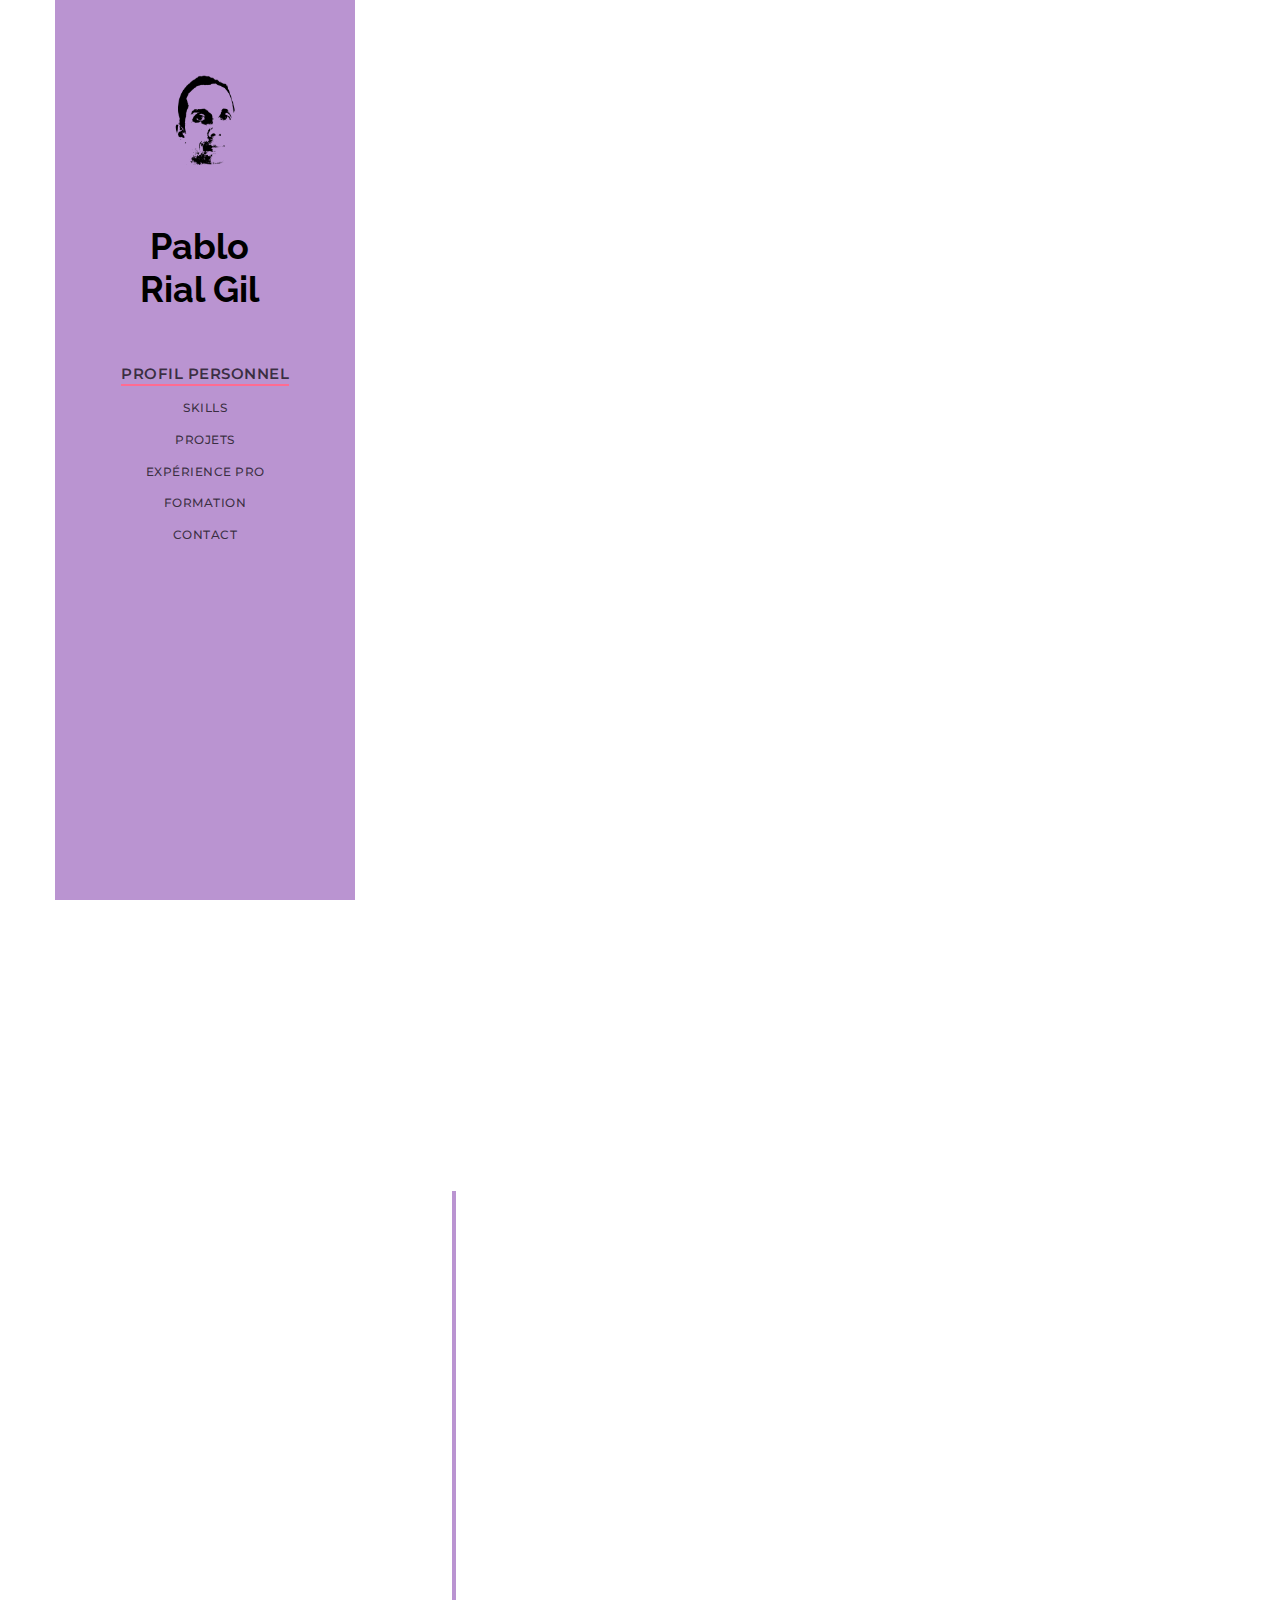
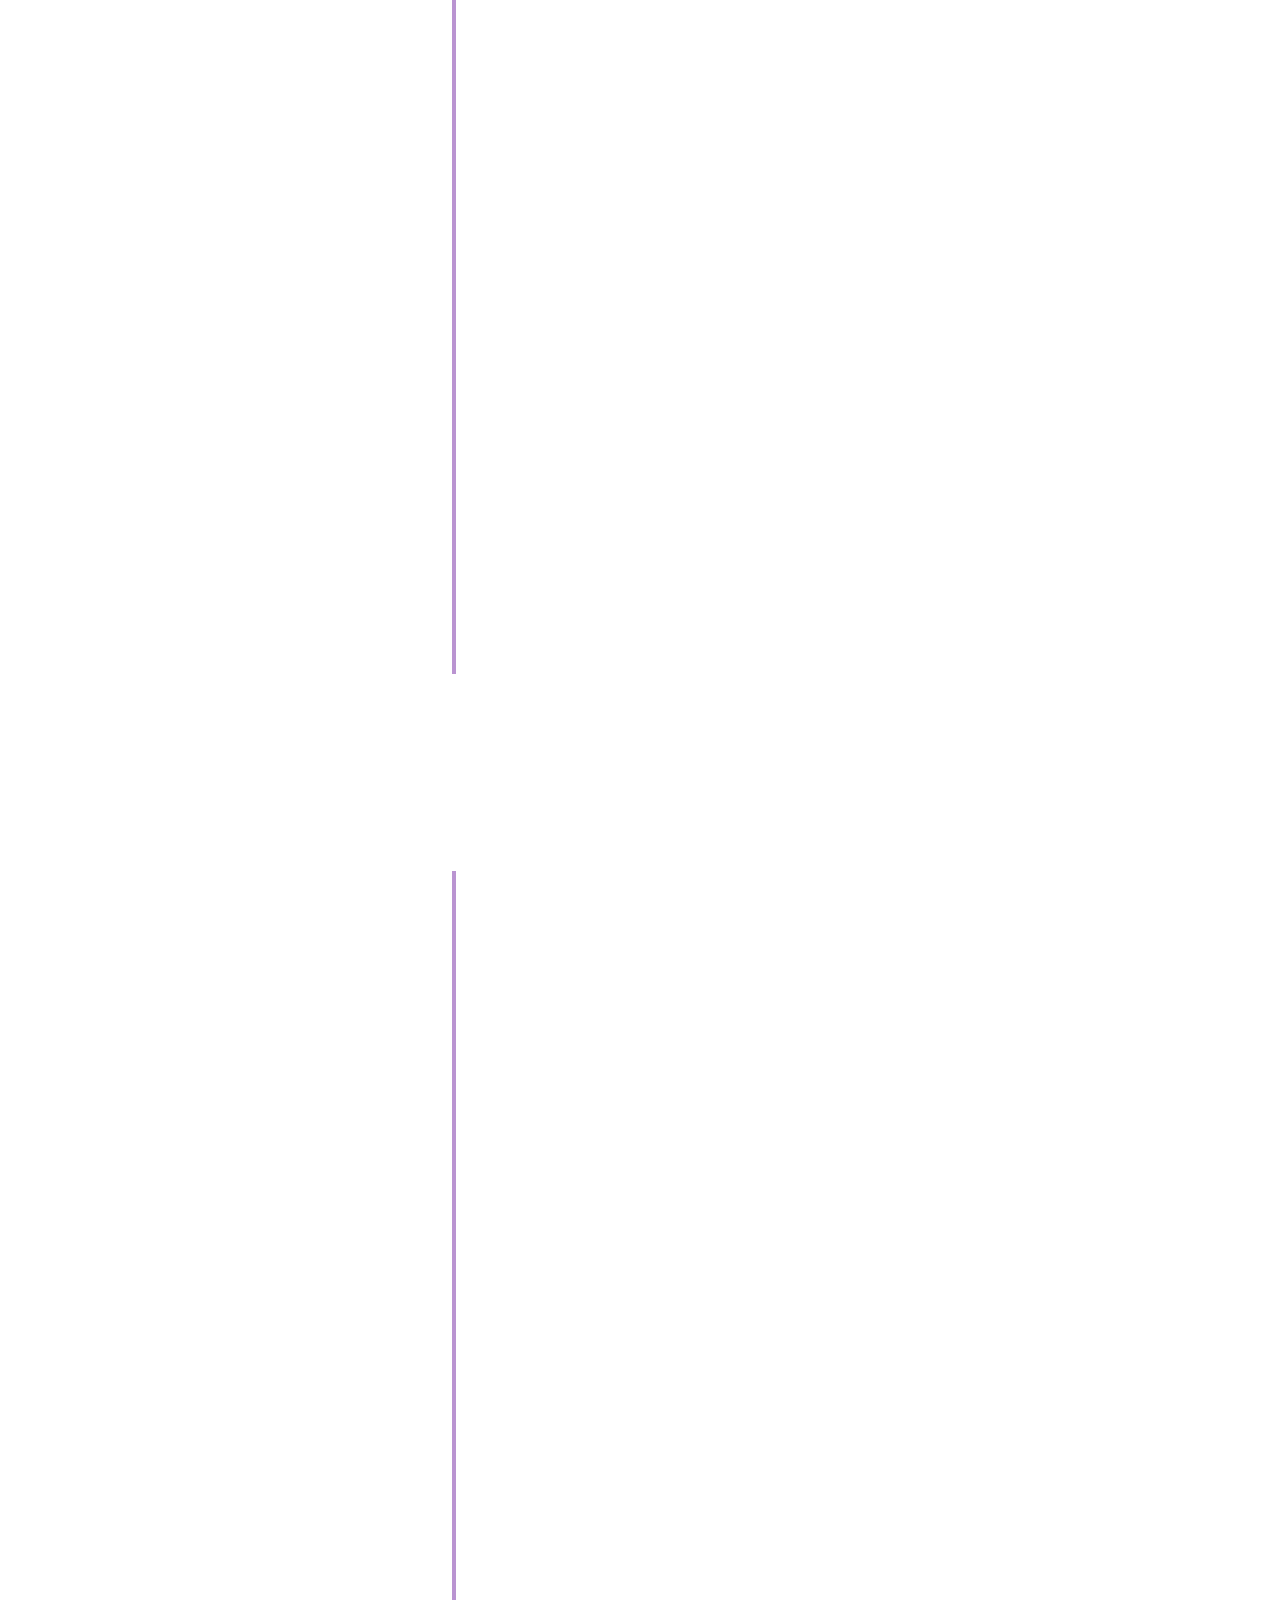
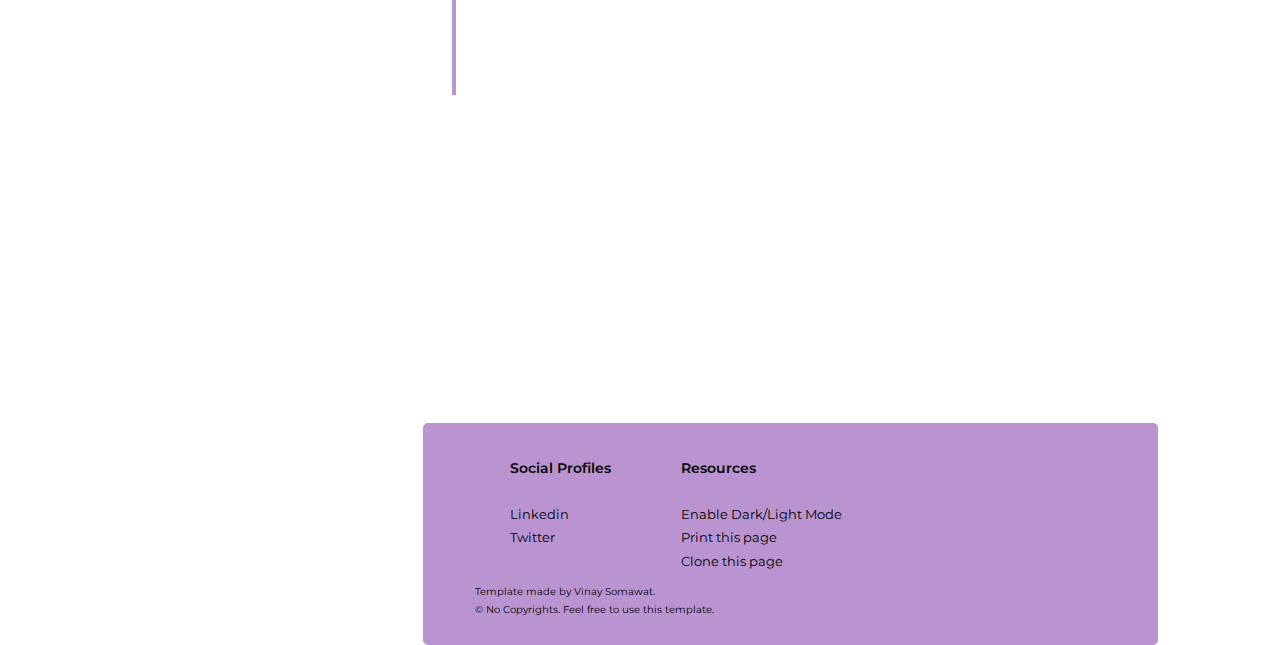
<file: index.html>
<!DOCTYPE HTML>
<html>
   <head>
      <meta charset="utf-8">
      <meta http-equiv="X-UA-Compatible" content="IE=edge">
      <title>PRG | Home</title>
      <meta name="viewport" content="width=device-width, initial-scale=1">
      <meta name="description" content="Portfolio webpage of Pablo Rial Gil" />
      <meta name="keywords"
          content="portfolio,website,personal website,github,projects,computer science and engineering" />
      <meta name="author" content="Pablo Rial Gil" />
      <!--------------------Social Media icons------------------------>
      <link rel="stylesheet"
          href="https://cdnjs.cloudflare.com/ajax/libs/font-awesome/4.7.0/css/font-awesome.min.css">
      <!-- Place favicon.ico and apple-touch-icon.png in the root directory -->
      <link rel="icon" type="image/png" href="favicon.png">
      <link rel="apple-touch-icon" href="favicon.png" />
      <link
          href="https://fonts.googleapis.com/css?family=Quicksand:300,400,500,700"
          rel="stylesheet">
      <link
          href="https://fonts.googleapis.com/css?family=Playfair+Display:400,400i,700"
          rel="stylesheet">
      <link
          href="https://fonts.googleapis.com/css?family=Montserrat|Open+Sans|Raleway&display=swap"
          rel="stylesheet">
      <!-- Animate.css -->
      <link rel="stylesheet" href="css/animate.css">
      <!-- Bootstrap  -->
      <link rel="stylesheet" href="css/bootstrap.css">
      <!-- Theme style  -->
      <link rel="stylesheet" href="css/style.css">
      <!-- Modernizr JS -->
      <script src="js/modernizr-2.6.2.min.js"></script>
      <script type="module" src="js/populateHTML.js"></script>
   </head>

   <body>
      <div id="colorlib-page">
         <div class="container-wrap">
            <a href="#" class="js-colorlib-nav-toggle colorlib-nav-toggle"
                data-toggle="collapse" data-target="#navbar"
                aria-expanded="false" aria-controls="navbar"><i></i></a>
            <!--------------------[START] Side Bar-------------------------->
            <aside id="colorlib-aside" role="complementary"
                class="border js-fullheight no-print">
               <div class="text-center">
                  <div class="author-img">
                     <!--<img src="images/logo.png">-->
                     <a href="./index.html"><img src= "images/logo.png"></a>
                  </div>
                  <h1 id="colorlib-logo"><a href="./index.html">Pablo <br> Rial Gil</a>
                  </h1>
               </div>
               <nav id="colorlib-main-menu" role="navigation" class="navbar"
                   style="padding-top: 2em">
                  <div id="navbar" class="collapse">
                     <ul>
                        <li><a href="#" data-nav-section="about">Profil Personnel</a></li>
                        <li><a href="#" data-nav-section="skills">Skills</a>
                        </li>
                        <li><a href="#" data-nav-section="projects">Projets</a>
                        </li>                        
                        <li><a href="#" data-nav-section="experience">Expérience Pro</a></li>
                        <li><a href="#"
                               data-nav-section="education">Formation</a></li>
                        <li><a href="#" data-nav-section="contact">Contact</a>
                        </li>
                     </ul>
                  </div>
               </nav>
            </aside>
            <!--------------------[END] Side Bar---------------------------->
            <!--------------------[START] Main Page------------------------->
            <div id="colorlib-main">
               <!--------------------[START] About me-------------------------->
               <section class="colorlib-about" data-section="about">
                  <div class="colorlib-narrow-content">
                     <div class="row animate-box"
                         data-animate-effect="fadeInLeft">
                        <div class="about-desc">
                           <h1>Profil Personnel</h1>
                           <p>Bonjour, <br>Je m'appelle Pablo Rial Gil et je suis actuellement à la recherche 
                              d'un emploi en tant que
                              <b>Géomaticien</b> spécialisé dans le <b>traitement et analyse de données spatiales</b>,
                              et dans le développement de <b>applications web de cartographie interactive</b>.
                              J'ai fait un master en géomatique à <b>l'Université de Rennes 2</b>.
                           </p>
                           <p>Je suis un <b>"problem solver"</b>, je me sens comblé en cherchant la meilleure solution en utilisant 
                              le minimum de ressources possible. Au cours de ma formation, j'ai acquis de l'expérience dans 
                              la livraison de solutions, la gestion des différentes phases d'un projet et le travail d'équipe.</p>
                           <p class="finalText">J'aime le sport et les voyages.</p>
                        </div>
                     </div>
                  </div>
               </section>
               <!--------------------[END] About me---------------------------->
               <!--------------------[START] Skills---------------------------->
               <section class="colorlib-skills" data-section="skills">
                  <div class="colorlib-narrow-content">
                     <div class="row row-bottom-padded-sm animate-box"
                         data-animate-effect="fadeInLeft">
                        <div class="about-desc">
                           <h1>Skills</h1>
                        </div>
                     </div>
                     <div id="skills" class="row">
                     </div>
                  </div>
               </section>
               <!--------------------[END] Skills------------------------------>
               <!--------------------[START] Projects-------------------------->
               <section class="colorlib-projects no-print" data-section="projects">
                  <div class="colorlib-narrow-content">
                     <div class="row row-bottom-padded-sm animate-box"
                         data-animate-effect="fadeInLeft">
                        <div class="about-desc">
                           <h1>Projets</h1>
                        </div>
                     </div>
                     <ul id="accordion" class="accordion animate-box"
                         data-animate-effect="fadeInLeft">
                        <li>
                           <div class="link">
                              <p style="margin-bottom: 0px">WEB</p>
                              <i class="fa fa-chevron-down"></i>
                           </div>
                           <ul id="web-projects" class="submenu">
                           </ul>
                        </li>
                        <li>
                           <div class="link">
                              <p style="margin-bottom: 0px">Applis SIG
                              </p>
                              <i class="fa fa-chevron-down"></i>
                           </div>
                           <ul id="applisig-projects" class="submenu">
                           </ul>
                        </li>
                        <li>
                           <div class="link">
                              <p style="margin-bottom: 0px">Free-lance
                              </p>
                              <i class="fa fa-chevron-down"></i>
                           </div>
                           <ul id="freelance-projects" class="submenu">
                           </ul>
                        </li>                        
                     </ul>
                  </div>
               </section>
               <!--------------------[END] Projects---------------------------->               
               <!--------------------[START] Work Experience------------------->
               <section class="colorlib-experience" data-section="experience">
                  <div class="colorlib-narrow-content">
                     <div class="row row-bottom-padded-sm animate-box fadeInLeft animated"
                         data-animate-effect="fadeInLeft">
                        <div class="about-desc">
                           <h1>Expérience <span
                                  style="color: #BA94D1">Professionnelle</span>
                           </h1>
                        </div>
                     </div>
                     <div class="timeline-centered" id="experience">
                     </div>
                  </div>
               </section>
               <!--------------------[END] Work Experience--------------------->
               <!--------------------[START] Education------------------------->
               <section class="colorlib-education" data-section="education">
                  <div class="colorlib-narrow-content">
                     <div class="row row-bottom-padded-sm animate-box fadeInLeft animated"
                         data-animate-effect="fadeInLeft">
                        <div class="about-desc">
                           <h1>Formation</h1>
                        </div>
                     </div>
                     <div class="timeline-centered" id="education">
                     </div>
                  </div>
               </section>
               <!--------------------[END] Education--------------------------->
               <!--------------------[START] Contact--------------------------->
               <section class="colorlib-contact" data-section="contact">
                  <div class="colorlib-narrow-content">
                     <div class="row row-bottom-padded-sm animate-box"
                         data-animate-effect="fadeInLeft">
                        <div class="about-desc">
                           <h1>Contact</h1>
                        </div>
                        <p>Si vous avez besoin de me contacter, vous pouvez le faire 
                           en m'envoyant un email à l'adresse suivante :
                           <b>pablorialgil@outlook.es</b>
                        </p>
                        <p>Ou en utilisant les liens vers mes réseaux sociaux qui sont 
                           présentés ci-dessous.
                        </p>
                     </div>
                  </div>
               </section>
               <!--------------------[END] Contact----------------------------->
               <!--------------------[START] Footer---------------------------->
               <section class="colorlib-footer no-print" data-section="footer">
                  <div class="colorlib-narrow-content">
                     <footer class="footer" id="footer">
                     </footer>
                  </div>                  
               </section>
               <!--------------------[END] Footer------------------------------>
            </div>
            <!-----[END] Main Page--------->
         </div>
      </div>
      <!-- jQuery -->
      <script src="js/jquery.min.js"></script>
      <!-- jQuery Easing -->
      <script src="js/jquery.easing.1.3.js"></script>
      <!-- Bootstrap -->
      <script src="js/bootstrap.min.js"></script>
      <!-- Waypoints -->
      <script src="js/jquery.waypoints.min.js"></script>
      <!-- Flexslider -->
      <script src="js/jquery.flexslider-min.js"></script>
      <!-- Counters -->
      <script src="js/jquery.countTo.js"></script>
      <!-- MAIN JS -->
      <script src="js/main.js"></script>
   </body>

</html>
</file>
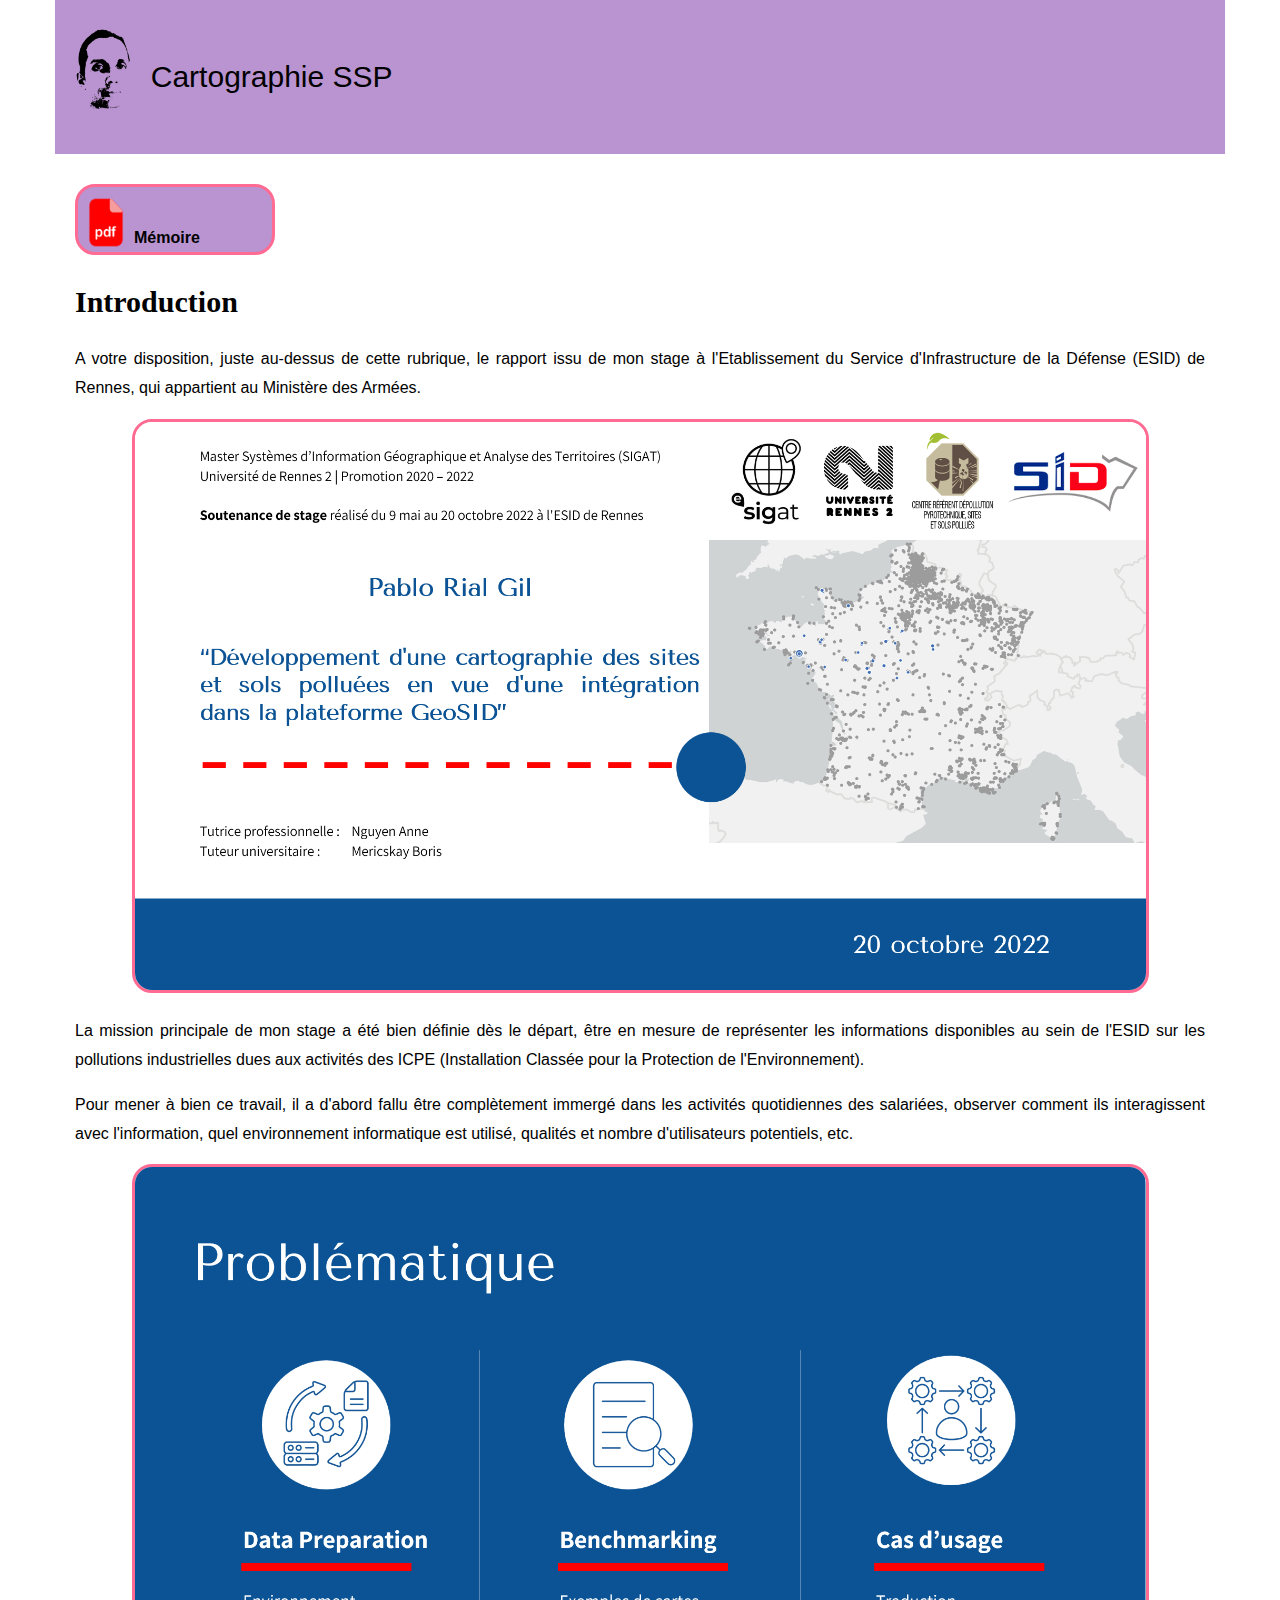
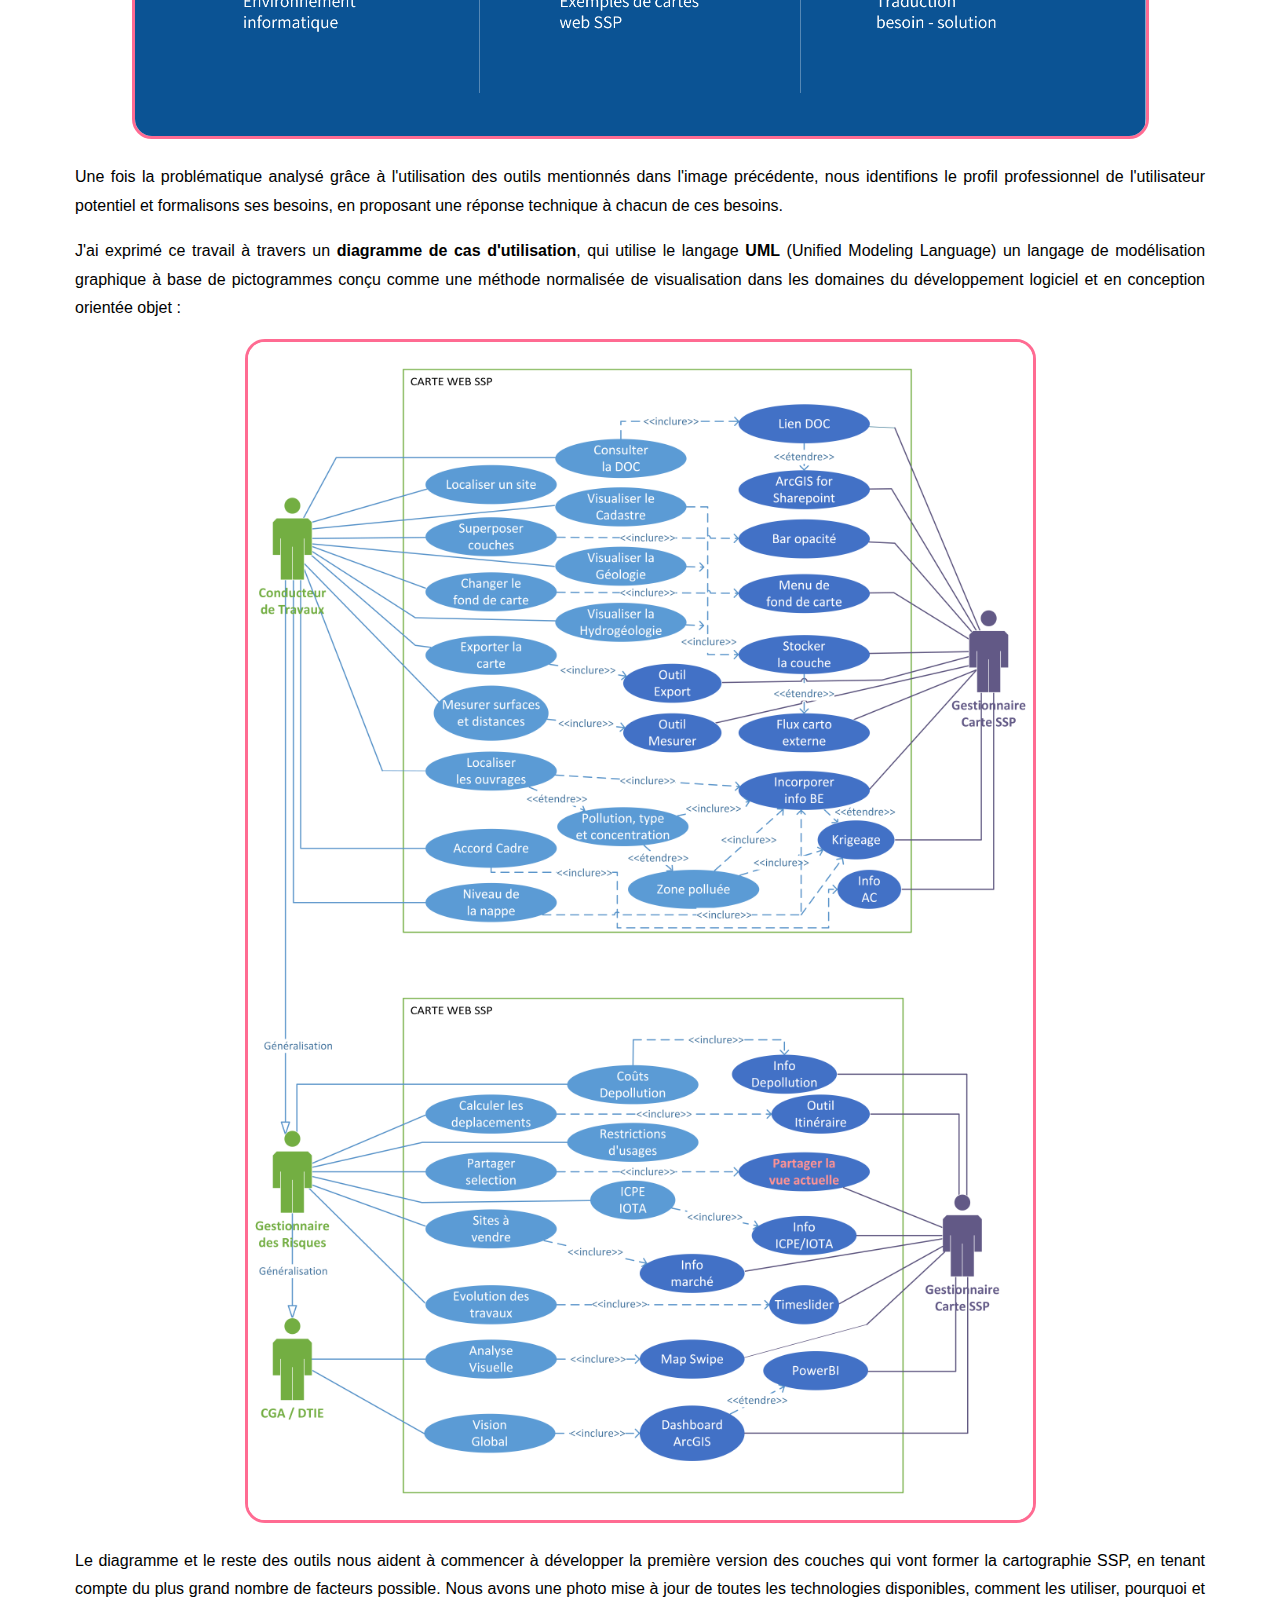
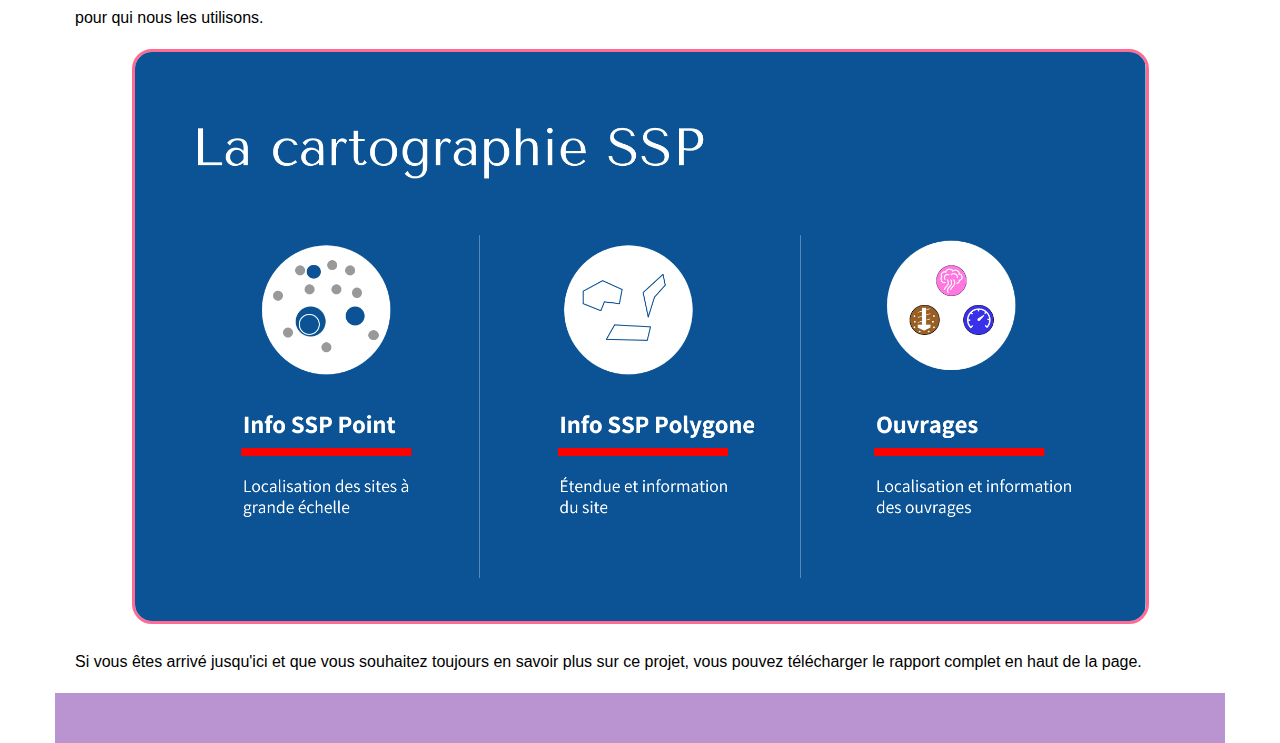
<file: pages/Projet_1/Projet_1.html>
<!DOCTYPE html>
<html lang="en">
<head>
  <meta charset="UTF-8">
  <meta http-equiv="X-UA-Compatible" content="IE=edge">
  <meta name="viewport" content="width=device-width, initial-scale=1.0">

  <link rel="icon" type="image/png" href="../../favicon.png">
  
  <link rel="stylesheet" href="../../css/style.css">
  <title>PRG | Projet Web</title>
</head>
<body style = "margin:0">
  <div class="container-wrap">
    <div class="banner">
      <div class="logo">
        <!--<img src="../../images/logo.png" alt="Mi logo" class="logo-img">-->
        <a href="../../index.html"><img src= "../../images/logo.png"></a>
        <p class= "logo_titre"> Cartographie SSP</p>
      </div>
    </div>
    <section class="projet">

      <h1></h1>
      <div class="bordure_rapport">
        <!-- Hiperlien mémoire -->
        <a class="rapport" href="https://github.com/PabloSIGAT/PabloSIGAT.github.io/raw/main/CARTO_SSP/Memoire_stage-RIAL_GIL_Pablo-2022-ESID_Rennesv2.pdf"><img src= "../../images/pdf.png" style="width:36px;height:51px;"></a>
        <div class="bordure_text_rapport">
          <a class="rapport" href="https://github.com/PabloSIGAT/PabloSIGAT.github.io/raw/main/CARTO_SSP/Memoire_stage-RIAL_GIL_Pablo-2022-ESID_Rennesv2.pdf"> Mémoire</a>
        </div>     
      </div>  
           
      <h1 class="projet">Introduction</h1>
      <p class= "projet">
        A votre disposition, juste au-dessus de cette rubrique, le rapport issu de mon stage à l'Etablissement du Service 
        d'Infrastructure de la Défense (ESID) de Rennes, qui appartient au Ministère des Armées.
      </p>      
      <center><img src= "assets/img_ssp_1.png" style="width:90%; border:solid; border-color: #ff6b92; border-radius: 20px"></center>
      <p class="projet">
        La mission principale de mon stage a été bien définie dès le départ, être en mesure de représenter les informations disponibles 
        au sein de l'ESID sur les pollutions industrielles dues aux activités des ICPE (Installation Classée pour la Protection de l'Environnement).
      </p>
      <p class="projet">
        Pour mener à bien ce travail, il a d'abord fallu être complètement immergé dans les activités quotidiennes des salariées, observer 
        comment ils interagissent avec l'information, quel environnement informatique est utilisé, qualités et nombre d'utilisateurs potentiels, etc.
      </p>    
      <center><img src= "assets/img_ssp_2.png" style="width:90%; border:solid; border-color: #ff6b92; border-radius: 20px"></center>
      <p class="projet">
        Une fois la problématique analysé grâce à l'utilisation des outils mentionnés dans l'image précédente, nous identifions le profil 
        professionnel de l'utilisateur potentiel et formalisons ses besoins, en proposant une réponse technique à chacun de ces besoins.        
      </p>
      <p class="projet">
        J'ai exprimé ce travail à travers un <b>diagramme de cas d'utilisation</b>, qui utilise le langage <b>UML</b> (Unified Modeling Language) un langage 
        de modélisation graphique à base de pictogrammes conçu comme une méthode normalisée de visualisation dans les domaines du développement
        logiciel et en conception orientée objet :
      </p>
      <center><img src= "assets/img_ssp_3.png" style="width:70%; border:solid; border-color: #ff6b92; border-radius: 20px"></center>
      <p class="projet">
        Le diagramme et le reste des outils nous aident à commencer à développer la première version des couches qui vont former la cartographie SSP, en 
        tenant compte du plus grand nombre de facteurs possible. Nous avons une photo mise à jour de toutes les technologies disponibles, comment les 
        utiliser, pourquoi et pour qui nous les utilisons.
      </p>
      <center><img src= "assets/img_ssp_4.png" style="width:90%; border:solid; border-color: #ff6b92; border-radius: 20px"></center>
      <p class="projet">
        Si vous êtes arrivé jusqu'ici et que vous souhaitez toujours en savoir plus sur ce projet, vous pouvez télécharger le rapport complet 
        en haut de la page.
      </p>
    </section>    
    <!-- FOOTER -->
    <div class="banner"><h1></h1></div>
  </div>
</body>
</html>
</file>
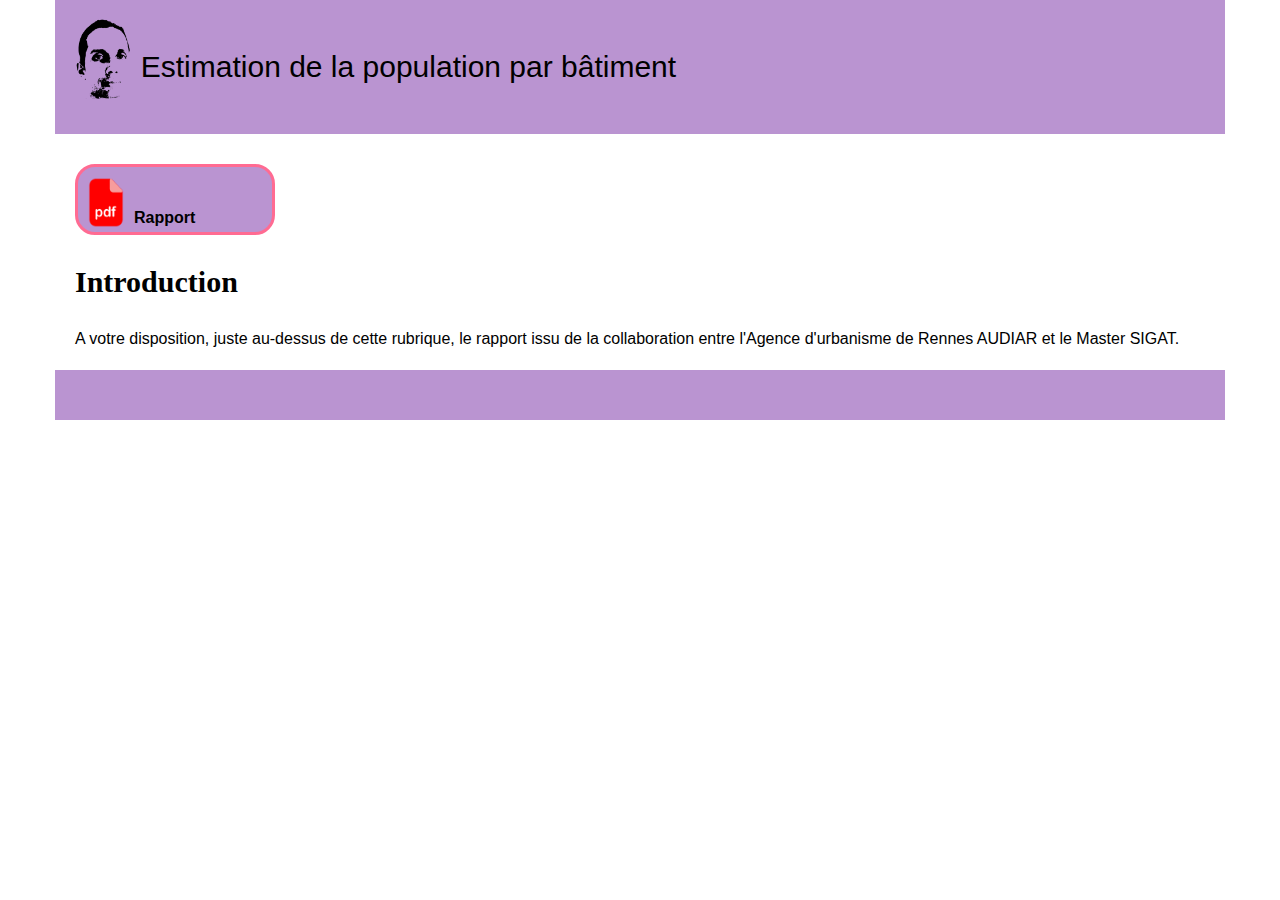
<file: pages/Projet_3/Projet_3.html>
<!DOCTYPE html>
<html lang="en">
<head>
  <meta charset="UTF-8">
  <meta http-equiv="X-UA-Compatible" content="IE=edge">
  <meta name="viewport" content="width=device-width, initial-scale=1.0">
  
  <link rel="icon" type="image/png" href="../../favicon.png">

  <link rel="stylesheet" href="../../css/style.css">
  <title>PRG | P. Appli SIG</title>
</head>
<body style = "margin:0">
  <div class="container-wrap">
    <div class="banner">
      <div class="logo">
        <!--<img src="../../images/logo.png" alt="Mi logo" class="logo-img">-->
        <a href="../../index.html"><img src= "../../images/logo.png"></a>
        <p class= "logo-title"> Estimation de la population par bâtiment</p>
      </div>
    </div>
    <section class="projet">

      <h1></h1>
      <div class="bordure_rapport">
        <!-- Hiperlien rapport -->
        <a class="rapport" href="https://github.com/PabloSIGAT/PabloSIGAT.github.io/raw/main/AUDIAR/Rapport_Atelier_Audiar.pdf"><img src= "../../images/pdf.png" style="width:36px;height:51px;"></a>
        <div class="bordure_text_rapport">
          <a class="rapport" href="https://github.com/PabloSIGAT/PabloSIGAT.github.io/raw/main/AUDIAR/Rapport_Atelier_Audiar.pdf"> Rapport</a>
        </div>     
      </div>

      <h1 class="projet">Introduction</h1>
      <p class= "projet">
        A votre disposition, juste au-dessus de cette rubrique, le rapport issu de la collaboration 
        entre l'Agence d'urbanisme de Rennes AUDIAR et le Master SIGAT.
      </p>

    </section>
    <!-- FOOTER -->
    <div class="banner"><h1></h1></div>
  </div>  
</body>
</html>
</file>
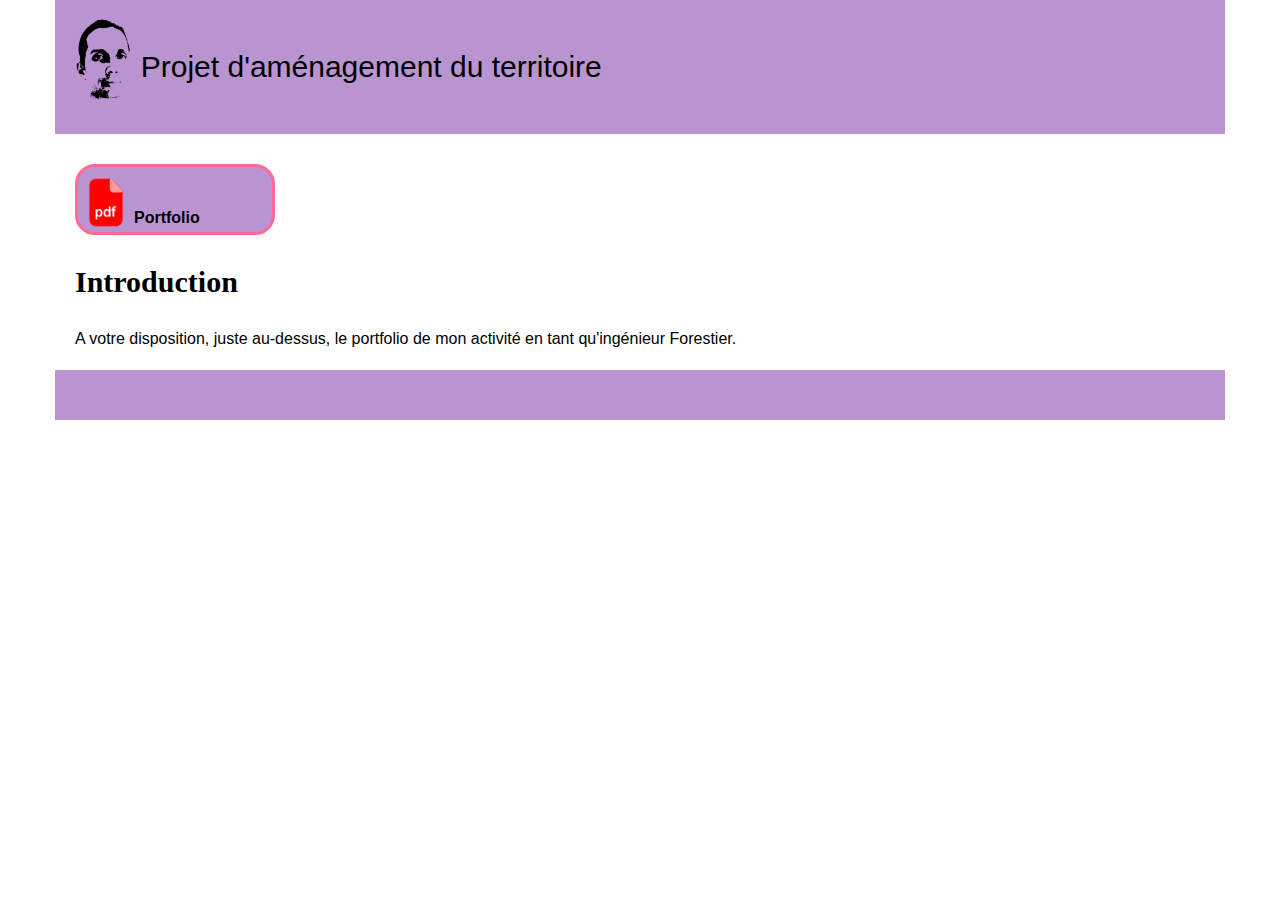
<file: pages/Projet_4/Projet_4.html>
<!DOCTYPE html>
<html lang="en">
<head>
  <meta charset="UTF-8">
  <meta http-equiv="X-UA-Compatible" content="IE=edge">
  <meta name="viewport" content="width=device-width, initial-scale=1.0">
  
  <link rel="icon" type="image/png" href="../../favicon.png">

  <link rel="stylesheet" href="../../css/style.css">
  <title>PRG | P. Free-lance</title>
</head>
<body style = "margin:0">
  <div class="container-wrap">
    <div class="banner">
      <div class="logo">
        <!--<img src="../../images/logo.png" alt="Mi logo" class="logo-img">-->
        <a href="../../index.html"><img src= "../../images/logo.png"></a>
        <p class= "logo-title"> Projet d'aménagement du territoire</p>
      </div>
    </div>
    <section class="projet">

      <h1></h1>
      <div class="bordure_rapport">
        <!-- Hiperlien portfolio -->
        <a class="rapport" href="https://github.com/PabloSIGAT/PabloSIGAT.github.io/raw/main/FORESTIER/Portfolio_Eng_Forestier.pdf"><img src= "../../images/pdf.png" style="width:36px;height:51px;"></a>
        <div class="bordure_text_rapport">
          <a class="rapport" href="https://github.com/PabloSIGAT/PabloSIGAT.github.io/raw/main/FORESTIER/Portfolio_Eng_Forestier.pdf"> Portfolio</a>
        </div>     
      </div>

      <h1 class="projet">Introduction</h1>
      <p class= "projet">
        A votre disposition, juste au-dessus, le portfolio de mon activité en tant qu'ingénieur Forestier.
      </p>

    </section>
    <!-- FOOTER -->
    <div class="banner"><h1></h1></div>
  </div>  
</body>
</html>
</file>
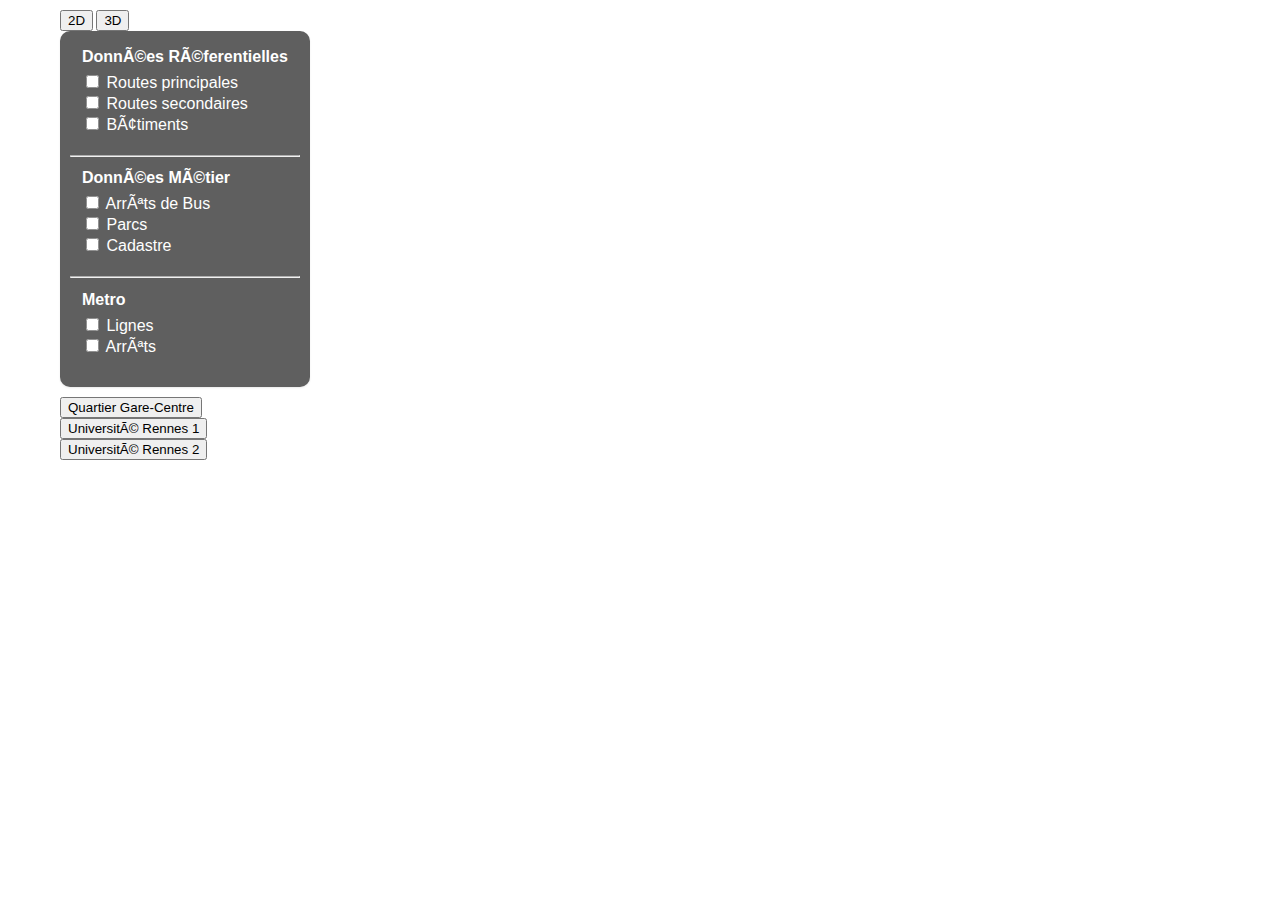
<file: pages/Projet_2/assets/Map_Libre/Menus_Map/Mapbox2.html>
<!DOCTYPE html>
<html>
<head>
<metacharset='utf-8' />
<title>MapboxGL</title>
<script src='https://api.mapbox.com/mapbox-gl-js/v2.6.1/mapbox-gl.js'></script>
<link href='https://api.mapbox.com/mapbox-gl-js/v2.6.1/mapbox-gl.css' rel='stylesheet' />
<style>
#map{position:absolute; top:0; bottom:0; width:99%;}

.popupmetro .mapboxgl-popup-content {
background-color: black;
color: rgb(255, 255, 255);
opacity: 0.7;
}

.popupbus .mapboxgl-popup-content {
background-color: rgb(255, 255, 255);
color: rgb(4, 28, 252);
opacity: 0.7;
}

.map-overlay-2 {
    font: 12px/20px 'Helvetica Neue', Arial, Helvetica, sans-serif;
    position: absolute;
    width: 250px;
    top: 0;
    left: 50px;
    padding: 10px;
}

.map-overlay-2 .map-overlay-inner {
    background-color: rgb(56, 56, 56);
    color: rgb(255, 255, 255);
    box-shadow:0 1px 2px rgba(0, 0, 0, 0.10);
    border-radius: 10px;
    padding: 10px;
    margin-bottom: 10px;
    opacity: 0.8;
}

.map-overlay-inner fieldset {
    border: none;
    padding: 10;
    margin: 0 0 10px;
    font-size: 16px;
}

.map-overlay-inner .categoryLabel {
    display: block;
    font-weight: bold;
    margin: 0 0 5px;
}


</style>
</head>
<body>

<div id='map' class='map'></div>



<div class='map-overlay-2 top'>
    
    <div>
        <button id='2D'>2D</button>
        <button id='3D'>3D</button>
    </div>

    
    <div class='map-overlay-inner'>
        <fieldset>
            <label class="categoryLabel">Données Réferentielles</label>

            <div>
                <input type="checkbox" id="RoutesprincipalesCB" value="Routesprincipales" onchange="switchlayer('Routesprincipales')" >
                <label for="RoutesprincipalesCB">Routes principales</label>
            </div>

            <div>
                <input type="checkbox" id="RoutessecondariesCB" value="Routessecondaries" onchange="switchlayer('Routessecondaries')" >
                <label for="RoutessecondariesCB">Routes secondaires</label>
            </div>

            <div>
                <input type="checkbox" id="BatimentsCB" value="Batiments" onchange="switchlayer('Batiments')" >
                <label for="BatimentsCB">Bâtiments</label>
            </div>
        
        </fieldset>
        <hr>
        <fieldset>
            <label class="categoryLabel">Données Métier</label>
            <div>
                <input type="checkbox" id="BusCB" value="Bus" onchange="switchlayer('Bus')" />
                <label for="BusCB">Arrêts de Bus</label>
            </div>
            <div>
                <input type="checkbox" id="ParksCB" value="Parks" onchange="switchlayer('Parks')" />
                <label for="ParksCB">Parcs</label>
            </div>
            <div>
                <input type="checkbox" id="CadastreCB" value="Cadastre" onchange="switchlayer('Cadastre')" />
                <label for="CadastreCB">Cadastre</label>
            </div>
        </fieldset>
        <hr>
        <fieldset>
            <label class="categoryLabel">Metro</label>
            <div>
                <input type="checkbox" id="lignesCB" value="lignes" onchange="switchlayer('lignes')" />
                <label for="lignesCB">Lignes</label>
            </div>
            <div>
                <input type="checkbox" id="MetroCB" value="Metro" onchange="switchlayer('Metro')" />
                <label for="MetroCB">Arrêts</label>
            </div>
        </fieldset>
    </div>

    <div>
        <button id='Gare'>Quartier Gare-Centre</button>
        <button id='Rennes1'>Université Rennes 1</button>
        <button id='Rennes2'>Université Rennes 2</button>
    </div>

</div>


</div>

<script>
// AccesToken
mapboxgl.accessToken= 'pk.eyJ1IjoicGFibG9yZyIsImEiOiJja3l2YW1uN2swd3NsMnJvOG11NjVhcGlpIn0.0xOgS2s6YgmVBfTDJ4BNlw';

// Configuration de la carte
var map= new mapboxgl.Map({
container: 'map',
style: 'mapbox://styles/pablorg/ckyveocy7003716of7qxf69nq', // Fond de carte
center: [-1.68, 48.105], // lat/long
zoom: 13, // zoom
pitch: 10, // Inclinaison
bearing: 0, // Rotation
minZoom: 13,

customAttribution: '<a href="https://www.sites.univ-rennes2.fr/mastersigat/">MASTER SIGAT</a>'
});
  
  
  map.on('load', function() {
    map.addSource('mapbox-streets-v8', {
        type: 'vector',
        url: 'mapbox://mapbox.mapbox-streets-v8'
    });

    // Ajouter les routes principales
    map.addLayer({
        "id": "Routesprincipales",
        "type": "line",
        "source": "mapbox-streets-v8",
        "layout": {'visibility': 'none'},
        "source-layer": "road",
        "filter": ["all", ["in", "class", "motorway", "trunk", "primary"]],
        "paint": {"line-color": "green", "line-width": 4}
    });

    // Ajouter les routes secondaires
    map.addLayer({
        "id": "Routessecondaries",
        "type": "line",
        "source": "mapbox-streets-v8",
        "layout": {'visibility': 'none'},
        "source-layer": "road",
        "filter": ["all", ["in", "class", "secondary", "tertiary"]],
        "paint": {"line-color": "yellow", "line-width": 2}
    });

    // Hydrologie
    map.addLayer({"id": "hydrologie",
        "type": "line",
        "source": "mapbox-streets-v8",
        "layout": {'visibility': 'none'},
        "source-layer": "waterway",
        "paint": {"line-color": "#4dd2ff",
        "line-width": 6, 
        "line-dasharray": [4,2]}
    });

    // Ajouter les Parks
    map.addLayer({
    "id": "Parks",
    "type": "fill",
    "source": "mapbox-streets-v8",
    "layout": {'visibility': 'none'},
    "source-layer": "landuse",
    "filter": ['==','class', 'park'],
    "paint": {"fill-color": "green", "fill-opacity": 0.6}
    });

    //Mes datas de BUS
    map.addSource('Bus', {
    type: 'vector',
    url: 'mapbox://pablorg.1fn84784'});

        map.addLayer({
            'id': 'Bus',
            'type': 'circle',
            'source': 'Bus',
            'source-layer': 'bus-c3grax',
            'layout': {'visibility': 'none'},
            'paint': {'circle-radius': {'base': 1.5,'stops': [[13, 4], [22, 60]]}, 'circle-color': 'black',
                'circle-stroke-color': 'white',
                'circle-stroke-width': 1}, minzoom:10 
            });

    //Mes datas de ORGANISMES
    map.addSource('Orga', {
    type: 'vector',
    url: 'mapbox://pablorg.8ix4tc5u'});

    map.addLayer({
        'id': 'Orga',
        'type': 'circle',
        'source': 'Orga',
        'source-layer': 'base-orga-var-bqbagt',
        'layout': {'visibility': 'non'},
        'paint': {'circle-radius': {'base': 1.5,'stops': [[13, 2], [22, 60]]}, 'circle-color': 'lightgreen',
            'circle-stroke-color': 'white',
            'circle-stroke-width': 1}, minzoom:10 });

    //BATIMENTS BDTopo
    map.addSource('Batiments', {
    type: 'vector',
    url: 'mapbox://mastersigat.a4h4ovrl'
    });
    map.addLayer({
        'id': 'Batiments',
        'type': 'fill-extrusion',
        'source': 'Batiments',
        'source-layer': 'batiIGN-8zf03o',
        'layout': {'visibility': 'none'},
        'paint':
            {'fill-extrusion-color': '#CBB77D',
            'fill-extrusion-height':{'type': 'identity','property': 'HAUTEUR'},
            'fill-extrusion-opacity': 0.90,
            'fill-extrusion-base': 0}
    });

    //CADASTRE
    map.addSource('Cadastre', {
    type: 'vector',
    url: 'https://openmaptiles.geo.data.gouv.fr/data/cadastre.json'});

    map.addLayer({
        'id': 'Cadastre',
        'type': 'line',
        'source': 'Cadastre',
        'source-layer': 'parcelles',
        'layout': {'visibility': 'none'},
        'paint': {"line-color": "black", "line-width": 1},
        'minzoom':17
        })

    // LIGNES METRO GitHub
    map.addSource('lignes', {
    type: 'geojson',
    data: 'https://raw.githubusercontent.com/mastersigat/data/main/metro-du-reseau-star-traces-de-laxe-des-lignes.geojson'
        });

        map.addLayer({
            'id': 'lignes',
            'type': 'line',
            'source': 'lignes',
            'layout': {'visibility': 'none'},
            'paint': {'line-opacity': 0.7, 'line-width': 3.5,
                        'line-color': ['match',['get', 'ligne'],
                    'a', '#e3202d',
                    'b', '#2fd434',
                    '#ccc']}
        })


    // ARRETS METRO GitHub
    map.addSource('Metro', {
    type: 'geojson',
    data: 'https://raw.githubusercontent.com/mastersigat/data/main/metro-du-reseau-star-localisation-des-stations.geojson'
        });

        map.addLayer({
            'id': 'Metro',
            'type': 'circle',
            'source': 'Metro',
            'layout': {'visibility': 'none'},
            'paint': {
                'circle-color': ['match',['get', 'ligne'],
                    'a', '#e3202d',
                    'b', '#2fd434',
                    '#ccc'],"circle-stroke-color" :"white", "circle-stroke-width" : 1}
        })


        switchlayer = function (lname) {
            if (document.getElementById(lname + "CB").checked) {
                map.setLayoutProperty(lname, 'visibility', 'visible');
            } else {
                map.setLayoutProperty(lname, 'visibility', 'none');
            }
        }


});

// Ajout boutons navigation a la fin du script
var nav= new mapboxgl.NavigationControl();
map.addControl(nav, 'top-left');

// Ajout Echelle cartographique a la fin du script
map.addControl(new mapboxgl.ScaleControl({
maxWidth: 120,
unit: 'metric'}));

// Geolocate control
map.addControl(new mapboxgl.GeolocateControl({
positionOptions: {
enableHighAccuracy: true
},
trackUserLocation: true,
showUserHeading: true
}));

// HOVER stations de metro
var popup= new mapboxgl.Popup({
    className: "popupmetro",
    closeButton: false,
    closeOnClick: false });
map.on('mousemove', function(e) {
var features= map.queryRenderedFeatures(e.point, { layers: ['Metro'] });
// Change the cursorstyle as a UI indicator.
map.getCanvas().style.cursor= (features.length) ? 'pointer' : '';
if (!features.length) {
popup.remove();
return; }
var feature= features[0];
popup.setLngLat(feature.geometry.coordinates)
.setHTML('<h2>' + feature.properties.nom + '</h2> <hr> <h3>' + 'ligne:' + feature.properties.ligne + '</h3>')
.addTo(map);
});


//Interactivite CLICK
map.on('click', function(e) {
var features= map.queryRenderedFeatures(e.point, { layers: ['Bus'] });
if (!features.length) {
return;
}
var feature= features[0];
var popup= new mapboxgl.Popup({ 
    offset: [0, -15], 
    className: "popupbus" })
.setLngLat(feature.geometry.coordinates)
.setHTML('<h2>' + feature.properties.nom+'</h2> <h3>'
+"Mobilier : " + feature.properties.mobilier+ '</h3><p>'
+"Accessibilité PMR : " + feature.properties.estaccessiblepmr+ '</p>' )
.addTo(map);
});
map.on('mousemove', function(e) {
var features= map.queryRenderedFeatures(e.point, { layers: ['Bus'] });
map.getCanvas().style.cursor= (features.length) ? 'pointer' : '';
});


// Configuration ongletsgeographiques
    // Onglet Gare
    document.getElementById('Gare').addEventListener('click', function ()
        { map.flyTo({
            zoom: 16,
            center: [-1.672, 48.1043],
            pitch: 10,
            bearing: -197.6});
        });

    // Onglet Rennes 1
    document.getElementById('Rennes2').addEventListener('click', function ()
        { map.flyTo({
            zoom: 16,
            center: [-1.70, 48.12],
            pitch: 10,
            bearing: -7.6});
        });

    // Onglet Rennes 2
    document.getElementById('Rennes1').addEventListener('click', function ()
        { map.flyTo({
            zoom: 16,
            center: [-1.63, 48.11],
            pitch: 10,
            bearing: -12.6});
        });

    // Onglet 2D
    document.getElementById('2D').addEventListener('click', function ()
        { map.flyTo({
            pitch: 0,
            bearing: 0});
        });

    // Onglet 3D
    document.getElementById('3D').addEventListener('click', function ()
        { map.flyTo({
            pitch: 50,
            bearing: 50});
        });

</script>
</body>
</html>
</file>
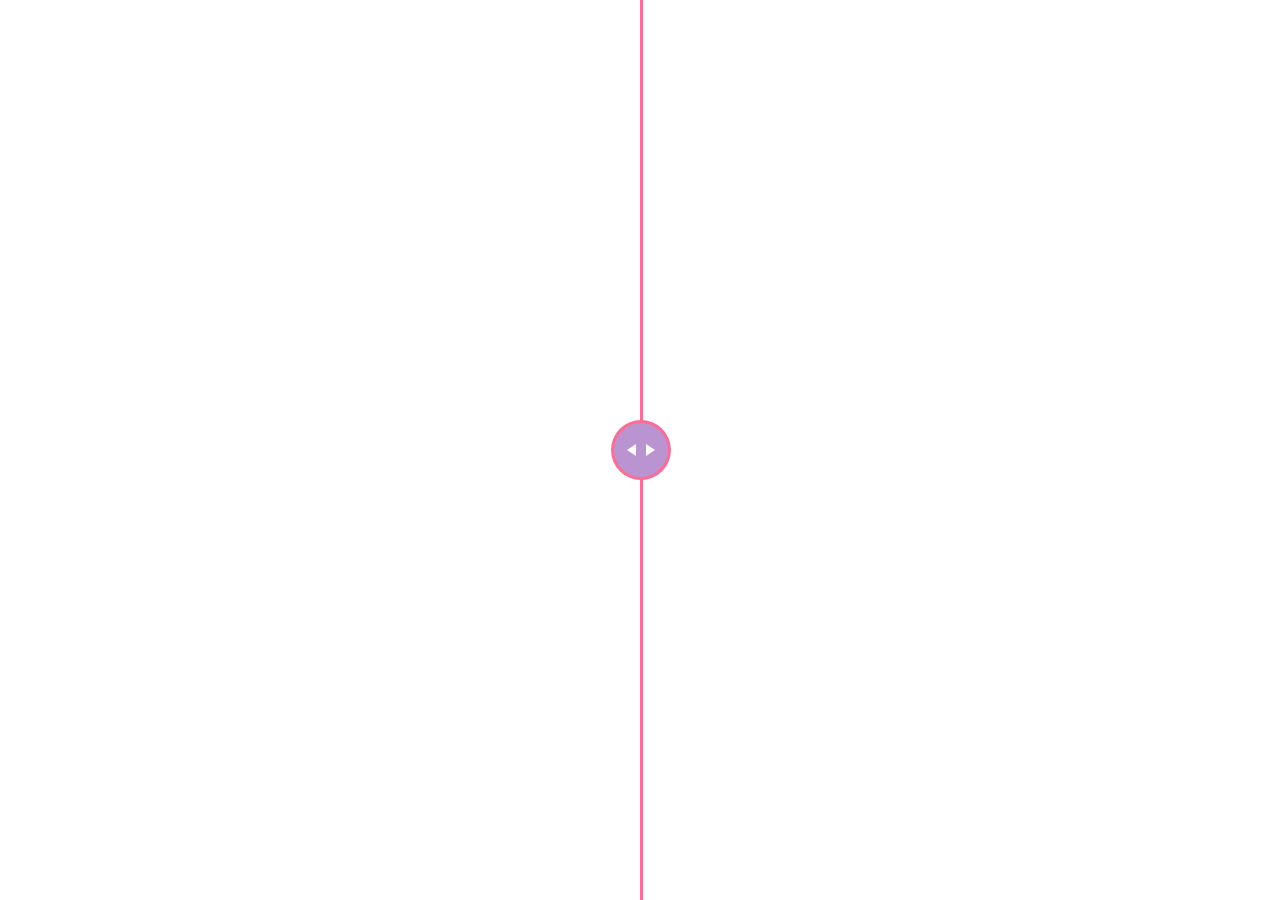
<file: pages/Projet_2/assets/Map_Libre/Swipe_Map/Swipe.html>
<!DOCTYPE html>
<html>
  <head>
    <meta charset="utf-8" />
    <title>Swipe between maps</title>
    <meta
      name="viewport"
      content="initial-scale=1,maximum-scale=1,user-scalable=no"
    />
    <!--  <script src="../.env"></script> -->
    <script src="assets_vertical_bar/maplibre-gl.js"></script>
    <link href="assets_vertical_bar/maplibre-gl.css" rel="stylesheet"/>
    <script src="assets_vertical_bar/jquery.min.js"></script>
    <style>
      body {
        margin: 0;
        padding: 0;
      }

      #map {
        position: absolute;
        top: 0;
        bottom: 0;
        width: 100%;
      }
    </style>
  </head>

  <body>
    <style>
      body {
        overflow: hidden;
      }

      body * {
        -webkit-touch-callout: none;
        -webkit-user-select: none;
        -moz-user-select: none;
        -ms-user-select: none;
        user-select: none;
      }

      .map {
        position: absolute;
        top: 0;
        bottom: 0;
        width: 100%;
      }
    </style>
    <script src="assets_vertical_bar/maplibre-gl-compare.js"></script>
    <link rel="stylesheet" href="assets_vertical_bar/maplibre-gl-compare.css" type="text/css" />
    <div id="comparison-container">
      <div id="before" class="map"></div>
      <div id="after" class="map"></div>
    </div>
    <script>

      // CARTE SITUEE A GAUCHE DE L'ECRAN
      var beforeMap = new maplibregl.Map({
        container: "before",
        style: 'https://api.maptiler.com/maps/streets/style.json?key=get_your_own_OpIi9ZULNHzrESv6T2vL',
        center: [-1.67, 48.11],
        zoom: 10.5,
        scrollZoom: true

      });

      beforeMap.on("load", function() {      

        beforeMap.addSource('jsonData1', {
            'type': 'geojson',
            'data': 'Data/Temp_22_11h.geojson'
        });

        // Add stations as a circles 
        beforeMap.addLayer({            
          "id": "Stations",
          "type": "circle",
          "source": "jsonData1",          
          'paint': {
            'circle-color': [
                'interpolate',
                ['linear'],
                ['get', 'Temp'],
                18,
                '#FACA1B',
                22,
                '#fa0202'
            ],
            'circle-opacity': 0.85,
            'circle-radius': [
                'interpolate',
                ['linear'],
                ['get', 'Temp'],
                1,
                1,
                3,
                6
            ]
          }
        });

        // Add station labels (Temperature)
        beforeMap.addLayer({
          'id': 'Station_Label',
          'type': 'symbol',
          'source': 'jsonData1',
          'layout': {
              'text-field': [
                  'concat',
                  ['to-string', ['get', 'Temp']],
                  '°C'
              ],
              'text-font': [
                  'Open Sans Bold',
                  'Arial Unicode MS Bold'
              ],
              'text-size': 12,
              'text-variable-anchor': ['bottom', 'right', 'left'],
              'text-radial-offset': 0.5,             
          },
          'paint': {
              'text-color': "black"
          }
        });

         // Add Communes division
         beforeMap.addSource('Communes', {
            'type': 'geojson',
            'data': 'Data/Communes_Select.geojson'
          });

        beforeMap.addLayer({
            'id': 'Communes',
            'type': 'line',
            'source': 'Communes',
            'maxzoom':14,                  
            "paint": 
            {   
                "line-color": "red",            
                'line-width': 1
            }
        });

      });

  
      // CARTE SITUEE A DROIT DE L'ECRAN
      var afterMap = new maplibregl.Map({
        container: "after",
        style: 'https://basemaps.cartocdn.com/gl/dark-matter-gl-style/style.json',
        center: [-1.67, 48.11],
        zoom: 10.5,
        scrollZoom: true

      });


      afterMap.on("load", function() {      

        afterMap.addSource('jsonData2', {
            'type': 'geojson',
            'data': 'Data/Temp_22_20h.geojson'
        });

        // Add stations as a circles     
        afterMap.addLayer({            
          "id": "jsonData2",
          "type": "circle",
          "source": "jsonData2",          
          'paint': {
            'circle-color': [
                'interpolate',
                ['linear'],
                ['get', 'Temp'],
                12,
                '#2EB6FA',
                16,
                '#FACA1B'
            ],
            'circle-opacity': 0.85,
            'circle-radius': [
                'interpolate',
                ['linear'],
                ['get', 'Temp'],
                1,
                1,
                3,
                6
            ]
          }
        });

        // Add station labels (Temperature)
        afterMap.addLayer({
          'id': 'Station_Label',
          'type': 'symbol',
          'source': 'jsonData2',
          'layout': {
              'text-field': [
                  'concat',
                  ['to-string', ['get', 'Temp']],
                  '°C'
              ],
              'text-font': [
                  'Open Sans Bold',
                  'Arial Unicode MS Bold'
              ],
              'text-size': 12,
              'text-variable-anchor': ['bottom', 'right', 'left'],
              'text-radial-offset': 0.5,             
          },
          'paint': {
              'text-color': "white"
          }
        });

         // Communes
         afterMap.addSource('Communes', {
            'type': 'geojson',
            'data': 'Data/Communes_Select.geojson'
          });

          afterMap.addLayer({
            'id': 'Communes',
            'type': 'line',
            'source': 'Communes',
            'maxzoom':14,                  
            "paint": 
            {   
                "line-color": "white",            
                'line-width': 1
            }
        });

      });


      // A selector or reference to HTML element
      var container = "#comparison-container";

      var map = new maplibregl.Compare(beforeMap, afterMap, container, {
        // Set this to enable comparing two maps by mouse movement:
        // m ousemove: true
      });


    </script>
  </body>
</html>
</file>
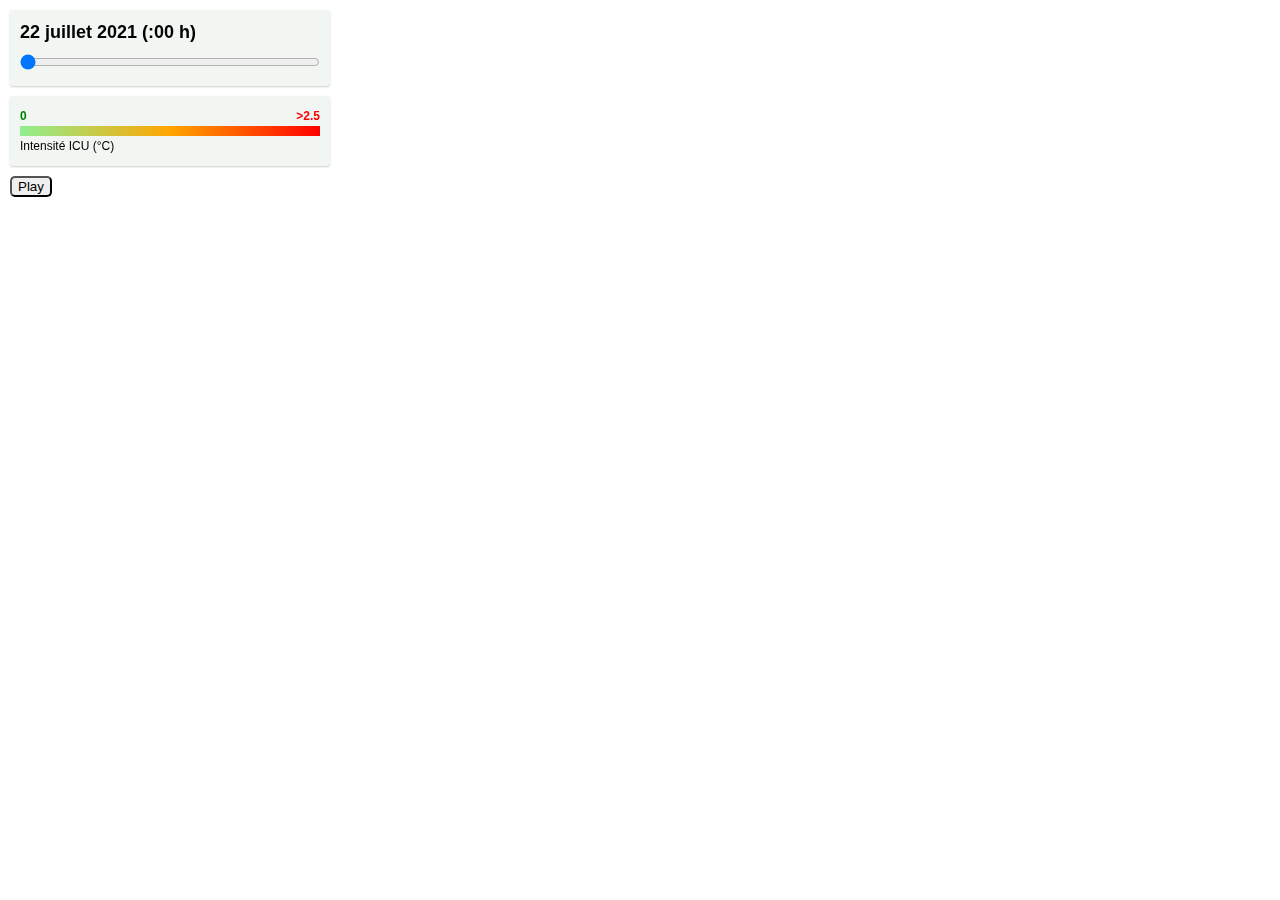
<file: pages/Projet_2/assets/Map_Libre/Vector_Map/Interpolation_Play.html>
<!DOCTYPE html>
<html>
<head>
<link rel="icon" type="image/png" href="Data/logo.png" />
<meta charset="utf-8" />
<title>Interpolation des ICU</title>
<meta name="viewport" content="initial-scale=1,maximum-scale=1,user-scalable=no" />
<script src="js/maplibre-gl.js"></script>
<link href="css/maplibre-gl.css" rel="stylesheet" />
<script src="js/jquery.min.js"></script> 
<link rel="stylesheet" href="css/style.css">
</head>
<body>
<div id="map"></div>
<div class="map-overlay top">
    <div class="map-overlay-inner">
        <h2>22 juillet 2021 (<span id="hour"></span>:00 h)</h2>
        <label id="hour"></label>
        <input id="slider" type="range" min="0" max="23" step="1" value="0" onchange="switchlayer('Int_ICU'+slider.value)" oninput= "slider.value" />
    </div>
    <div class="map-overlay-inner">
        <div id="legend" class="legend">
            <div style= "display: flex; justify-content: space-between">
                <div style="Color:green"><b>0</b></div>
                <div style="Color:red"><b>>2.5</b></div>
            </div>
            <div class="bar"></div>
            <div>Intensité ICU (°C)</div>
        </div>
    </div>
    <button id="play"></button>
    
</div>

<script src="https://d3js.org/d3.v3.min.js" charset="utf-8"></script>
<script>
    var map = new maplibregl.Map({
        container: 'map',
        style: 'https://api.maptiler.com/maps/hybrid/style.json?key=get_your_own_OpIi9ZULNHzrESv6T2vL',     // (Satellite Labels)
        //style: 'https://api.maptiler.com/maps/streets/style.json?key=get_your_own_OpIi9ZULNHzrESv6T2vL',
        //style: 'https://basemaps.cartocdn.com/gl/positron-gl-style/style.json',
        //style: 'https://basemaps.cartocdn.com/gl/voyager-gl-style/style.json',
        //style: 'https://basemaps.cartocdn.com/gl/dark-matter-gl-style/style.json',
        //style: 'https://maps.fleetmon.com/styles/fm-light-no-labels/style.json',
        //style: 'https://maps.fleetmon.com/styles/fm-street-no-labels/style.json',
        center: [-1.72, 48.11],
        zoom: 10.5,
        scrollZoom: true
    });

    var hour = [
        '00:00:00',
        '01:00:00',
        '02:00:00',
        '03:00:00',
        '04:00:00',
        '05:00:00',
        '06:00:00',
        '07:00:00',
        '08:00:00',
        '09:00:00',
        '10:00:00',
        '11:00:00',
        '12:00:00',
        '13:00:00',
        '14:00:00',
        '15:00:00',
        '16:00:00',
        '17:00:00',
        '18:00:00',
        '19:00:00',
        '20:00:00',
        '21:00:00',
        '22:00:00',
        '23:00:00'
    ];
    
    function filterBy(hour) {
        var filters = ['==', 'hour', hour];
        map.setFilter('Temp-circles', filters);
        map.setFilter('Temp-labels', filters);
        // Set the label to the hour
        document.getElementById('hour').textContent = hour;       
        console.log(hour);
    }
    
    

    map.on('load', function () {        
              
        d3.json(
            'Data/Jour/S1geom_22.geojson',
            function (err, data) {
                if (err) throw err;

                // Create a hour property value based on time
                // used to filter against.
                data.features = data.features.map(function (h) {
                    h.properties.hour = new Date(h.properties.timestamp).getHours();
                    return h;                                                                                                
            });

                map.addSource('Temp', {
                    'type': 'geojson',
                    data: data
                });

                map.addLayer({
                    'id': 'Temp-circles',
                    'type': 'circle',
                    'source': 'Temp',
                    'paint': {
                        'circle-color': [
                            'interpolate',
                            ['linear'],
                            ['get', 'Temp'],
                            12,
                            '#02b0fa',
                            24,
                            '#fa0202'
                        ],
                        'circle-opacity': 0.85,
                        'circle-radius': [
                            'interpolate',
                            ['linear'],
                            ['get', 'Temp'],
                            2,
                            2,
                            4,
                            6
                        ]
                    }
                });

                map.addLayer({
                    'id': 'Temp-labels',
                    'type': 'symbol',
                    'source': 'Temp',
                    'layout': {
                        'text-field': [
                            'concat',
                            ['to-string', ['get', 'Temp']],
                            '°C'
                        ],
                        'text-font': [
                            'Open Sans Bold',
                            'Arial Unicode MS Bold'
                        ],
                        'text-size': 12,
                        'text-variable-anchor': ['bottom', 'right', 'left'],
                        'text-radial-offset': 0.5,
                    },
                    'paint': {
                        'text-color': 'white'
                    }
                }); 


                // Set filter to first month of the year
                // 0 = January
                filterBy(0);

                document.getElementById('slider').addEventListener('input', function (e) {
                        var hour = parseInt(e.target.value,10);
                        filterBy(hour);                                                                                                                                                
                    });     
                   
                

                    
            }
        );


        // INTERPOLATION PAR HEURES
        // 0         
        map.addSource('Int_ICU0', 
            {
            'type': 'geojson',
            'data': 'Data/Result/ICU_Contours_22_0.geojson'
            }
                                    
        ); 

        map.addLayer(
        {
            'id': 'Int_ICU0',
            'type': 'fill',
            'source': 'Int_ICU0',
            'layout': {'visibility': 'visible'},                    
            'paint': {
                        'fill-color': 
                        [                            
                        'step',
                        ["number",['get', 'ICU']],                       
                        'Green', 1,                        
                        'Yellow', 2,
                        'Orange', 3,                        
                        'Red'              

                        ],
                        'fill-opacity': 0.3
                    },
        
        });

        // INTERPOLATION PAR HEURES
        // 1         
        map.addSource('Int_ICU1', 
            {
            'type': 'geojson',
            'data': 'Data/Result/ICU_Contours_22_1.geojson'
            }
                                    
        ); 

        map.addLayer(
        {
            'id': 'Int_ICU1',
            'type': 'fill',
            'source': 'Int_ICU1',
            'layout': {'visibility': 'none'},                    
            'paint': {
                        'fill-color': 
                        [                            
                        'step',
                        ["number",['get', 'ICU']],
                        'Green', 1,                        
                        'Yellow', 2,
                        'Orange', 3,                        
                        'Red'   

                        ],
                        'fill-opacity': 0.3
                    },
        
        });

        // INTERPOLATION PAR HEURES
        // 2         
        map.addSource('Int_ICU2', 
            {
            'type': 'geojson',
            'data': 'Data/Result/ICU_Contours_22_2.geojson'
            }
                                    
        ); 

        map.addLayer(
        {
            'id': 'Int_ICU2',
            'type': 'fill',
            'source': 'Int_ICU2',
            'layout': {'visibility': 'none'},                    
            'paint': {
                        'fill-color': 
                        [                            
                        'step',
                        ["number",['get', 'ICU']],
                        'Green', 1,                        
                        'Yellow', 2,
                        'Orange', 3,                        
                        'Red'   

                        ],
                        'fill-opacity': 0.3
                    },
        
        });

        // INTERPOLATION PAR HEURES
        // 3         
        map.addSource('Int_ICU3', 
            {
            'type': 'geojson',
            'data': 'Data/Result/ICU_Contours_22_3.geojson'
            }
                                    
        ); 

        map.addLayer(
        {
            'id': 'Int_ICU3',
            'type': 'fill',
            'source': 'Int_ICU3',
            'layout': {'visibility': 'none'},                    
            'paint': {
                        'fill-color': 
                        [                            
                        'step',
                        ["number",['get', 'ICU']],
                        'Green', 1,                        
                        'Yellow', 2,
                        'Orange', 3,                        
                        'Red'   

                        ],
                        'fill-opacity': 0.3
                    },
        
        });
        

        // INTERPOLATION PAR HEURES
        // 4        
        map.addSource('Int_ICU4', 
            {
            'type': 'geojson',
            'data': 'Data/Result/ICU_Contours_22_4.geojson'
            }
                                    
        ); 

        map.addLayer(
        {
            'id': 'Int_ICU4',
            'type': 'fill',
            'source': 'Int_ICU4',
            'layout': {'visibility': 'none'},                    
            'paint': {
                        'fill-color': 
                        [                            
                        'step',
                        ["number",['get', 'ICU']],
                        'Green', 1,                        
                        'Yellow', 2,
                        'Orange', 3,                        
                        'Red'   

                        ],
                        'fill-opacity': 0.3
                    },
        
        });


        // INTERPOLATION PAR HEURES
        // 5        
        map.addSource('Int_ICU5', 
            {
            'type': 'geojson',
            'data': 'Data/Result/ICU_Contours_22_5.geojson'
            }
                                    
        ); 

        map.addLayer(
        {
            'id': 'Int_ICU5',
            'type': 'fill',
            'source': 'Int_ICU5',
            'layout': {'visibility': 'none'},                    
            'paint': {
                        'fill-color': 
                        [                            
                        'step',
                        ["number",['get', 'ICU']],
                        'Green', 1,                        
                        'Yellow', 2,
                        'Orange', 3,                        
                        'Red'   

                        ],
                        'fill-opacity': 0.3
                    },
        
        });

        // INTERPOLATION PAR HEURES
        // 6        
        map.addSource('Int_ICU6', 
            {
            'type': 'geojson',
            'data': 'Data/Result/ICU_Contours_22_6.geojson'
            }
                                    
        ); 

        map.addLayer(
        {
            'id': 'Int_ICU6',
            'type': 'fill',
            'source': 'Int_ICU6',
            'layout': {'visibility': 'none'},                    
            'paint': {
                        'fill-color': 
                        [                            
                        'step',
                        ["number",['get', 'ICU']],
                        'Green', 1,                        
                        'Yellow', 2,
                        'Orange', 3,                        
                        'Red'   

                        ],
                        'fill-opacity': 0.3
                    },
        
        });

        // INTERPOLATION PAR HEURES
        // 7        
        map.addSource('Int_ICU7', 
            {
            'type': 'geojson',
            'data': 'Data/Result/ICU_Contours_22_7.geojson'
            }
                                    
        ); 

        map.addLayer(
        {
            'id': 'Int_ICU7',
            'type': 'fill',
            'source': 'Int_ICU7',
            'layout': {'visibility': 'none'},                    
            'paint': {
                        'fill-color': 
                        [                            
                        'step',
                        ["number",['get', 'ICU']],
                        'Green', 1,                        
                        'Yellow', 2,
                        'Orange', 3,                        
                        'Red'   

                        ],
                        'fill-opacity': 0.3
                    },
        
        });

        // INTERPOLATION PAR HEURES
        // 8        
        map.addSource('Int_ICU8', 
            {
            'type': 'geojson',
            'data': 'Data/Result/ICU_Contours_22_8.geojson'
            }
                                    
        ); 

        map.addLayer(
        {
            'id': 'Int_ICU8',
            'type': 'fill',
            'source': 'Int_ICU8',
            'layout': {'visibility': 'none'},                    
            'paint': {
                        'fill-color': 
                        [                            
                        'step',
                        ["number",['get', 'ICU']],
                        'Green', 1,                        
                        'Yellow', 2,
                        'Orange', 3,                        
                        'Red'   

                        ],
                        'fill-opacity': 0.3
                    },
        
        });

        // INTERPOLATION PAR HEURES
        // 9        
        map.addSource('Int_ICU9', 
            {
            'type': 'geojson',
            'data': 'Data/Result/ICU_Contours_22_9.geojson'
            }
                                    
        ); 

        map.addLayer(
        {
            'id': 'Int_ICU9',
            'type': 'fill',
            'source': 'Int_ICU9',
            'layout': {'visibility': 'none'},                    
            'paint': {
                        'fill-color': 
                        [                            
                        'step',
                        ["number",['get', 'ICU']],
                        'Green', 1,                        
                        'Yellow', 2,
                        'Orange', 3,                        
                        'Red'   

                        ],
                        'fill-opacity': 0.3
                    },
        
        });

        // INTERPOLATION PAR HEURES
        // 10       
        map.addSource('Int_ICU10', 
            {
            'type': 'geojson',
            'data': 'Data/Result/ICU_Contours_22_10.geojson'
            }
                                    
        ); 

        map.addLayer(
        {
            'id': 'Int_ICU10',
            'type': 'fill',
            'source': 'Int_ICU10',
            'layout': {'visibility': 'none'},                    
            'paint': {
                        'fill-color': 
                        [                            
                        'step',
                        ["number",['get', 'ICU']],
                        'Green', 1,                        
                        'Yellow', 2,
                        'Orange', 3,                        
                        'Red'   

                        ],
                        'fill-opacity': 0.3
                    },
        
        });

        // INTERPOLATION PAR HEURES
        // 11       
        map.addSource('Int_ICU11', 
            {
            'type': 'geojson',
            'data': 'Data/Result/ICU_Contours_22_11.geojson'
            }
                                    
        ); 

        map.addLayer(
        {
            'id': 'Int_ICU11',
            'type': 'fill',
            'source': 'Int_ICU11',
            'layout': {'visibility': 'none'},                    
            'paint': {
                        'fill-color': 
                        [                            
                        'step',
                        ["number",['get', 'ICU']],
                        'Green', 1,                        
                        'Yellow', 2,
                        'Orange', 3,                        
                        'Red'   

                        ],
                        'fill-opacity': 0.3
                    },
        
        });

        // INTERPOLATION PAR HEURES
        // 12       
        map.addSource('Int_ICU12', 
            {
            'type': 'geojson',
            'data': 'Data/Result/ICU_Contours_22_12.geojson'
            }
                                    
        ); 

        map.addLayer(
        {
            'id': 'Int_ICU12',
            'type': 'fill',
            'source': 'Int_ICU12',
            'layout': {'visibility': 'none'},                    
            'paint': {
                        'fill-color': 
                        [                            
                        'step',
                        ["number",['get', 'ICU']],
                        'Green', 1,                        
                        'Yellow', 2,
                        'Orange', 3,                        
                        'Red'   

                        ],
                        'fill-opacity': 0.3
                    },
        
        });

        // INTERPOLATION PAR HEURES
        // 13        
        map.addSource('Int_ICU13', 
            {
            'type': 'geojson',
            'data': 'Data/Result/ICU_Contours_22_13.geojson'
            }
                                    
        ); 

        map.addLayer(
        {
            'id': 'Int_ICU13',
            'type': 'fill',
            'source': 'Int_ICU13',
            'layout': {'visibility': 'none'},                    
            'paint': {
                        'fill-color': 
                        [                            
                        'step',
                        ["number",['get', 'ICU']],
                        'Green', 1,                        
                        'Yellow', 2,
                        'Orange', 3,                        
                        'Red'   

                        ],
                        'fill-opacity': 0.3
                    },
        
        });

        // INTERPOLATION PAR HEURES
        // 14       
        map.addSource('Int_ICU14', 
            {
            'type': 'geojson',
            'data': 'Data/Result/ICU_Contours_22_14.geojson'
            }
                                    
        ); 

        map.addLayer(
        {
            'id': 'Int_ICU14',
            'type': 'fill',
            'source': 'Int_ICU14',
            'layout': {'visibility': 'none'},                    
            'paint': {
                        'fill-color': 
                        [                            
                        'step',
                        ["number",['get', 'ICU']],
                        'Green', 1,                        
                        'Yellow', 2,
                        'Orange', 3,                        
                        'Red'   

                        ],
                        'fill-opacity': 0.3
                    },
        
        });

        // INTERPOLATION PAR HEURES
        // 15        
        map.addSource('Int_ICU15', 
            {
            'type': 'geojson',
            'data': 'Data/Result/ICU_Contours_22_15.geojson'
            }
                                    
        ); 

        map.addLayer(
        {
            'id': 'Int_ICU15',
            'type': 'fill',
            'source': 'Int_ICU15',
            'layout': {'visibility': 'none'},                    
            'paint': {
                        'fill-color': 
                        [                            
                        'step',
                        ["number",['get', 'ICU']],
                        'Green', 1,                        
                        'Yellow', 2,
                        'Orange', 3,                        
                        'Red'   

                        ],
                        'fill-opacity': 0.3
                    },
        
        });

        // INTERPOLATION PAR HEURES
        // 16       
        map.addSource('Int_ICU16', 
            {
            'type': 'geojson',
            'data': 'Data/Result/ICU_Contours_22_16.geojson'
            }
                                    
        ); 

        map.addLayer(
        {
            'id': 'Int_ICU16',
            'type': 'fill',
            'source': 'Int_ICU16',
            'layout': {'visibility': 'none'},                    
            'paint': {
                        'fill-color': 
                        [                            
                        'step',
                        ["number",['get', 'ICU']],
                        'Green', 1,                        
                        'Yellow', 2,
                        'Orange', 3,                        
                        'Red'   

                        ],
                        'fill-opacity': 0.3
                    },
        
        });

        // INTERPOLATION PAR HEURES
        // 5        
        map.addSource('Int_ICU17', 
            {
            'type': 'geojson',
            'data': 'Data/Result/ICU_Contours_22_17.geojson'
            }
                                    
        ); 

        map.addLayer(
        {
            'id': 'Int_ICU17',
            'type': 'fill',
            'source': 'Int_ICU17',
            'layout': {'visibility': 'none'},                    
            'paint': {
                        'fill-color': 
                        [                            
                        'step',
                        ["number",['get', 'ICU']],
                        'Green', 1,                        
                        'Yellow', 2,
                        'Orange', 3,                        
                        'Red'   

                        ],
                        'fill-opacity': 0.3
                    },
        
        });

        // INTERPOLATION PAR HEURES
        // 5        
        map.addSource('Int_ICU18', 
            {
            'type': 'geojson',
            'data': 'Data/Result/ICU_Contours_22_18.geojson'
            }
                                    
        ); 

        map.addLayer(
        {
            'id': 'Int_ICU18',
            'type': 'fill',
            'source': 'Int_ICU18',
            'layout': {'visibility': 'none'},                    
            'paint': {
                        'fill-color': 
                        [                            
                        'step',
                        ["number",['get', 'ICU']],
                        'Green', 1,                        
                        'Yellow', 2,
                        'Orange', 3,                        
                        'Red'   

                        ],
                        'fill-opacity': 0.3
                    },
        
        });

        // INTERPOLATION PAR HEURES
        // 19       
        map.addSource('Int_ICU19', 
            {
            'type': 'geojson',
            'data': 'Data/Result/ICU_Contours_22_19.geojson'
            }
                                    
        ); 

        map.addLayer(
        {
            'id': 'Int_ICU19',
            'type': 'fill',
            'source': 'Int_ICU19',
            'layout': {'visibility': 'none'},                    
            'paint': {
                        'fill-color': 
                        [                            
                        'step',
                        ["number",['get', 'ICU']],
                        'Green', 1,                        
                        'Yellow', 2,
                        'Orange', 3,                        
                        'Red'   

                        ],
                        'fill-opacity': 0.3
                    },
        
        });

        // INTERPOLATION PAR HEURES
        // 20      
        map.addSource('Int_ICU20', 
            {
            'type': 'geojson',
            'data': 'Data/Result/ICU_Contours_22_20.geojson'
            }
                                    
        ); 

        map.addLayer(
        {
            'id': 'Int_ICU20',
            'type': 'fill',
            'source': 'Int_ICU20',
            'layout': {'visibility': 'none'},                    
            'paint': {
                        'fill-color': 
                        [                            
                        'step',
                        ["number",['get', 'ICU']],
                        'Green', 1,                        
                        'Yellow', 2,
                        'Orange', 3,                        
                        'Red'   

                        ],
                        'fill-opacity': 0.3
                    },
        
        });

        // INTERPOLATION PAR HEURES
        // 21       
        map.addSource('Int_ICU21', 
            {
            'type': 'geojson',
            'data': 'Data/Result/ICU_Contours_22_21.geojson'
            }
                                    
        ); 

        map.addLayer(
        {
            'id': 'Int_ICU21',
            'type': 'fill',
            'source': 'Int_ICU21',
            'layout': {'visibility': 'none'},                    
            'paint': {
                        'fill-color': 
                        [                            
                        'step',
                        ["number",['get', 'ICU']],
                        'Green', 1,                        
                        'Yellow', 2,
                        'Orange', 3,                        
                        'Red'   

                        ],
                        'fill-opacity': 0.3
                    },
        
        });

        // INTERPOLATION PAR HEURES
        // 22        
        map.addSource('Int_ICU22', 
            {
            'type': 'geojson',
            'data': 'Data/Result/ICU_Contours_22_22.geojson'
            }
                                    
        ); 

        map.addLayer(
        {
            'id': 'Int_ICU22',
            'type': 'fill',
            'source': 'Int_ICU22',
            'layout': {'visibility': 'none'},                    
            'paint': {
                        'fill-color': 
                        [                            
                        'step',
                        ["number",['get', 'ICU']],
                        'Green', 1,                        
                        'Yellow', 2,
                        'Orange', 3,                        
                        'Red'   

                        ],
                        'fill-opacity': 0.3
                    },
        
        });

        // INTERPOLATION PAR HEURES
        // 23       
        map.addSource('Int_ICU23', 
            {
            'type': 'geojson',
            'data': 'Data/Result/ICU_Contours_22_23.geojson'
            }
                                    
        ); 

        map.addLayer(
        {
            'id': 'Int_ICU23',
            'type': 'fill',
            'source': 'Int_ICU23',
            'layout': {'visibility': 'none'},                    
            'paint': {
                        'fill-color': 
                        [                            
                        'step',
                        ["number",['get', 'ICU']],
                        'Green', 1,                        
                        'Yellow', 2,
                        'Orange', 3,                        
                        'Red'   

                        ],
                        'fill-opacity': 0.3
                    },
        
        });

        // FONCTION QUI MODIFIE LA COUCHE ACTIVE LORSQUE NOUS DÉPLACONS LA SLIDER BAR        
        
        switchlayer = function (lname) { 
            
            map.setLayoutProperty('Int_ICU0', 'visibility', 'none');
            map.setLayoutProperty('Int_ICU1', 'visibility', 'none');
            map.setLayoutProperty('Int_ICU2', 'visibility', 'none');
            map.setLayoutProperty('Int_ICU3', 'visibility', 'none');
            map.setLayoutProperty('Int_ICU4', 'visibility', 'none');
            map.setLayoutProperty('Int_ICU5', 'visibility', 'none');
            map.setLayoutProperty('Int_ICU6', 'visibility', 'none');
            map.setLayoutProperty('Int_ICU7', 'visibility', 'none');
            map.setLayoutProperty('Int_ICU8', 'visibility', 'none');
            map.setLayoutProperty('Int_ICU9', 'visibility', 'none');
            map.setLayoutProperty('Int_ICU10', 'visibility', 'none');
            map.setLayoutProperty('Int_ICU11', 'visibility', 'none');
            map.setLayoutProperty('Int_ICU12', 'visibility', 'none');
            map.setLayoutProperty('Int_ICU13', 'visibility', 'none');
            map.setLayoutProperty('Int_ICU14', 'visibility', 'none');
            map.setLayoutProperty('Int_ICU15', 'visibility', 'none');
            map.setLayoutProperty('Int_ICU16', 'visibility', 'none');
            map.setLayoutProperty('Int_ICU17', 'visibility', 'none');
            map.setLayoutProperty('Int_ICU18', 'visibility', 'none');
            map.setLayoutProperty('Int_ICU19', 'visibility', 'none');
            map.setLayoutProperty('Int_ICU20', 'visibility', 'none');
            map.setLayoutProperty('Int_ICU21', 'visibility', 'none');
            map.setLayoutProperty('Int_ICU22', 'visibility', 'none');
            map.setLayoutProperty('Int_ICU23', 'visibility', 'none');

            if (document.getElementById('slider').value == slider.value) {                  // La valeur du Slider sélectionne la couche à afficher
                map.setLayoutProperty('Int_ICU'+slider.value, 'visibility', 'visible');                
            }
        }

                      
        var playButton = document.getElementById('play');         // Fonction qui définit le fonctionnement du bouton Play

        playButton.addEventListener('click', () => {                                            // Activé avec un clic
            playButton.classList.toggle('play');                                                // Change le texte du bouton de Play à Pause
            if (playButton.classList.contains('play')) {
                console.log('Play');                             
                var timer = setInterval(function(){                                             // Exécute le contenu de la fonction toutes les secondes
                    slider.value ++;                                                            // Augmenter 1 unité la valeur du Slider                                       
                    hour = parseInt(slider.value,10);                                           // Mettre à jour la variable globale hour
                    filterBy(hour);                                                             // Mettre à jour la variable globale hour
                    switchlayer();                                                              // Lance la fonction switchlayer
                    playButton.addEventListener('click', () => {clearInterval(timer);});        // Arrête la fonction avec un clic
                    }, 1000);                              
                
            } 

        });       

    });
</script>

</body>
</html>
</file>
<file: css/style.css>
@font-face {
	font-family: "icomoon";
	src: url("../fonts/icomoon/icomoon.eot?srf3rx");
	src: url("../fonts/icomoon/icomoon.eot?srf3rx#iefix")
			format("embedded-opentype"),
		url("../fonts/icomoon/icomoon.ttf?srf3rx") format("truetype"),
		url("../fonts/icomoon/icomoon.woff?srf3rx") format("woff"),
		url("../fonts/icomoon/icomoon.svg?srf3rx#icomoon") format("svg");
	font-weight: normal;
	font-style: normal;
}

* {
	box-sizing: border-box;
}

.dark-mode {
	background-color: black;
	color: white;
  }

/* =======================================================
*
* 	Template Style 
*	Edit this section
*
* ======================================================= */
.banner{	
	display: flex;	
	background-color: #BA94D1;
	align-items: center;	
	padding: 10px 20px;
}
.logo{
	display: flex;
	margin: 0;
	font-size: 30px;
	font-family: "Montserrat", Georgia, serif;
	align-items: center;	
}
.logo img{
	height: 80px;
	margin-right: 10px;	
}
.logo p{
	text-align: center;
}
.logo_titre{
	padding: 10px;
}
@media screen and (max-width: 360px) {
	.logo{		
		font-size: 20px;			
	}
	.logo img{
		height: 60px;			
	}	
}
body {
	font-family: "Quicksand", Arial, sans-serif;
	font-weight: 400;
	font-size: 15px;
	line-height: 1.8;
	color: black;
}
@media screen and (max-width: 992px) {
	body {
		font-size: 14px;
		text-align: justify;
	}
	h2,
	h4 {
		text-align: center;
	}
}

section.projet{
	padding: 0px 20px;
}

.bordure_rapport{
	width: 200px;
	height: 71px;
	background-color: #BA94D1;
	border-radius: 20px;
	border: solid;
	border-color: #ff6b92;
	display: flex;
	padding: 10px;
}

.bordure_text_rapport{
	width: 100px;
	height: 20px;
	background-color: #BA94D1;	
	padding: 27px 10px 20px;	
}

a.rapport {
	color: #000000;
	font-size: 16px;
	font-weight: bold;
	text-decoration: none;
	
				
}

p.projet{
	font-size: 16px;
	font-family: "Montserrat", sans-serif;
	text-align: justify;
}

h1.projet{
	font-family: "Playfair Display", Georgia, serif;
	font-size: 30px;
	font-weight: bold;
	margin: 20px 0px 10px;	
}
@media screen and (max-width: 360px) {
	p.projet{
		font-size: 12px;	
	}	
	h1.projet{		
		font-size: 20px;			
	}
}
a {
	color: #2c98f0;	
	text-decoration: none;  
	-webkit-transition: 0.5s;
	-o-transition: 0.5s;
	transition: 0.5s;		
}
a:hover,
a:active,
a:focus {
	color: #2c98f0;
	outline: none;
	text-decoration: none !important;
}

p {
	margin-bottom: 1em;
	font-family: "Montserrat", sans-serif;
	text-align: justify;
}
x {
	margin-bottom: 1.5em;
	background-color: darkkhaki;
	backface-visibility: visible;
}

h1,
h5,
h6 {
	font-family: "Playfair Display", Georgia, serif;
	font-weight: 400;
	margin: 0 0 30px 0;
}

h2 {
	font-family: "Montserrat", sans-serif;
	font-weight: 200;
	margin: 0 0 20px 0;
}
h3 {
	font-family: "Playfair Display", Georgia, serif;
	font-weight: 500;
	margin: 0 0 30px 0;
}
h4 {
	font-family: "Montserrat", sans-serif;
	font-weight: 300;
	font-size: 15px;
	margin: 0 0 30px 0;
}

figure {
	margin-bottom: 2.5em;
	float: left;
	width: 100%;
}
figure figcaption {
	font-size: 16px;
	width: 80%;
	margin: 20px auto 0px auto;
	color: #b3b3b3;
	font-style: italic;
	font-family: "Quicksand", Arial, sans-serif;
}
@media screen and (max-width: 480px) {
	figure figcaption {
		width: 100%;
	}
}

::-webkit-selection {
	color: #fff;
	background: #2c98f0;
}

::-moz-selection {
	color: #fff;
	background: #2c98f0;
}

::selection {
	color: #fff;
	background: #2c98f0;
}

#colorlib-page {
	width: 100%;
	overflow: hidden;
	position: relative;
}

#colorlib-aside {
	padding-top: 3em;
	padding-bottom: 1px;
	float: left;
	width: 300px;
	position: fixed;
	z-index: 1001;
	background-color: #BA94D1;
	-webkit-transition: 0.5s;
	-o-transition: 0.5s;
	transition: 0.5s;
}
@media screen and (max-width: 768px) {
	#colorlib-aside {
		width: 300px;
		-moz-transform: translateX(-300px);
		-webkit-transform: translateX(-300px);
		-ms-transform: translateX(-300px);
		-o-transform: translateX(-300px);
		transform: translateX(-300px);
		padding-top: 4em;
		background-color: #BA94D1;
		height: auto;
	}
	.resume-content img {
		display: none;
	}
}

.resume-content img {
	margin: 0 10px;
	width: 100%;
	max-width: 150px;
	max-height: 100px;
	height: auto;
}
#colorlib-aside .author-img {
	width: 150px;
	height: 150px;
	margin: 0 auto;
	margin-bottom: 30px;
	-webkit-border-radius: 50%;
	-moz-border-radius: 50%;
	-ms-border-radius: 50%;
	border-radius: 50%;
	/* border: 3px solid white; */
}

#colorlib-aside .author-img img{
	height: 100%; 
    object-fit: contain;
	padding: 30px;
}
#colorlib-aside h1 {
	font-family: "Raleway", sans-serif;
}
#colorlib-aside .position {
	display: block;
	margin-bottom: 2em;
	font-size: 12px;
	text-transform: uppercase;
}
#colorlib-aside #colorlib-logo {
	text-align: right;
	font-weight: 700;
	font-size: 36px;
	line-height: 1.2em;
	margin-bottom: 0.5em;
	display: block;
	width: 100%;
}
#colorlib-aside #colorlib-logo a {
	display: block;
	text-align: center;
	color: rgb(0, 0, 0);
	padding-right: 0.3em;
}
#colorlib-aside #colorlib-main-menu {
	display: block;
	width: 100%;
}
#colorlib-aside #colorlib-main-menu .collapse {
	display: block !important;
}
#colorlib-aside #colorlib-main-menu ul {
	text-align: center;
	margin: 0;
	padding: 0;
}
@media screen and (max-width: 768px) {
	#colorlib-aside #colorlib-main-menu ul {
		margin: 0 0 2em 0;
	}
}
#colorlib-aside #colorlib-main-menu ul li {
	margin: 0 0 10px 0;
	padding: 0;
	list-style: none;
	font-size: 12px;
	font-weight: 500;
	text-transform: uppercase;
	letter-spacing: 0.5px;
}
#colorlib-aside #colorlib-main-menu ul li a {
	color: rgba(0, 0, 0, 0.7);
	text-decoration: none;
	position: relative;
	padding: 10px 0;
	font-family: "Montserrat", sans-serif;;
	-webkit-transition: 0.3s;
	-o-transition: 0.3s;
	transition: 0.3s;
}
#colorlib-aside #colorlib-main-menu ul li a:after {
	content: "";
	position: absolute;
	height: 2px;
	bottom: 7px;
	left: 0;
	right: 0;
	background-color: #ff6b92;
	visibility: hidden;
	-webkit-transform: scaleX(0);
	-moz-transform: scaleX(0);
	-ms-transform: scaleX(0);
	-o-transform: scaleX(0);
	transform: scaleX(0);
	-webkit-transition: all 0.3s cubic-bezier(0.175, 0.885, 0.32, 1.275);
	-moz-transition: all 0.3s cubic-bezier(0.175, 0.885, 0.32, 1.275);
	-ms-transition: all 0.3s cubic-bezier(0.175, 0.885, 0.32, 1.275);
	-o-transition: all 0.3s cubic-bezier(0.175, 0.885, 0.32, 1.275);
	transition: all 0.3s cubic-bezier(0.175, 0.885, 0.32, 1.275);
}
#colorlib-aside #colorlib-main-menu ul li a:hover {
	text-decoration: none;
	color: black;
}
#colorlib-aside #colorlib-main-menu ul li a:hover:after {
	visibility: visible;
	-webkit-transform: scaleX(1);
	-moz-transform: scaleX(1);
	-ms-transform: scaleX(1);
	-o-transform: scaleX(1);
	transform: scaleX(1);
}
#colorlib-aside #colorlib-main-menu ul li.active a {
	font-size: 15px;
	font-weight: 600;
}
#colorlib-aside #colorlib-main-menu ul li.active a:after {
	visibility: visible;
	-webkit-transform: scaleX(1);
	-moz-transform: scaleX(1);
	-ms-transform: scaleX(1);
	-o-transform: scaleX(1);
	transform: scaleX(1);
}
#colorlib-aside .colorlib-footer {
	font-size: 20px;
	text-align: center;
	font-weight: 400;
	color: rgba(0, 0, 0, 0.5);
	padding: 0 20px;
	width: 100%;
}
@media screen and (max-width: 768px) {
	#colorlib-aside .colorlib-footer {
		position: fixed;
		height: auto;
	}
}
#colorlib-aside .colorlib-footer span {
	display: block;
}
#colorlib-aside .colorlib-footer ul {
	padding: 0 20px;
	margin: 0 0 10px 0;
}
#colorlib-aside .colorlib-footer ul li {
	padding: 0 20px;
	margin: 0 0 10px 0;
	display: inline;
	list-style: none;
}
#colorlib-aside .colorlib-footer h3 {
	font-family: inherit;
	padding: 4px;
}
#colorlib-aside .colorlib-footer h3 a {
	color: #ff722c;
	font-size: 18px;
}
#rcorners2 {
	border-radius: 15px;
	background: black;
	padding: 20px;
	width: 50%;
	height: 40px;
}
#colorlib-aside .colorlib-footer ul li a {
	color: rgba(255, 255, 255, 0.3);
	padding: 4px;
}
#colorlib-aside .colorlib-footer ul li a:hover,
#colorlib-aside .colorlib-footer ul li a:active,
#colorlib-aside .colorlib-footer ul li a:focus {
	text-decoration: none;
	outline: none;
	color: black;
}

.container-wrap {
	max-width: 1170px;
	margin: 0 auto;
}

#colorlib-main {
	width: calc(100% - 300px);
	float: right;
	-webkit-transition: 0.5s;
	-o-transition: 0.5s;
	transition: 0.5s;
}
@media screen and (max-width: 768px) {
	#colorlib-main {
		width: 100%;
		padding: 0 1em;
	}
}

#colorlib-hero {
	min-height: 500px;
	background: #fff url(../images/loader.gif) no-repeat center center;
	width: 100%;
	float: left;
	margin-bottom: 10em;
	clear: both;
}
#colorlib-hero .flexslider {
	border: none;
	z-index: 1;
	margin-bottom: 0;
}
#colorlib-hero .flexslider .slides {
	position: relative;
	overflow: visible;
}
#colorlib-hero .flexslider .slides li {
	background-repeat: no-repeat;
	background-size: cover;
	background-position: bottom center;
	min-height: 400px;
	position: relative;
}
#colorlib-hero .flexslider .flex-control-nav {
	bottom: 20px;
	z-index: 1000;
	left: 20px;
	float: left;
	width: auto;
}
@media screen and (max-width: 768px) {
	#colorlib-hero .flexslider .flex-control-nav {
		right: 20px;
		top: 100px;
	}
}
#colorlib-hero .flexslider .flex-control-nav li {
	display: block;
	margin-bottom: 10px;
}
#colorlib-hero .flexslider .flex-control-nav li a {
	background: rgba(0, 0, 0, 0.5);
	-webkit-box-shadow: none;
	box-shadow: none;
	width: 12px;
	height: 12px;
	cursor: pointer;
}
#colorlib-hero .flexslider .flex-control-nav li a.flex-active {
	cursor: pointer;
	background: transparent;
	border: 2px solid #2c98f0;
}
#colorlib-hero .flexslider .flex-direction-nav {
	display: none;
}
#colorlib-hero .flexslider .slider-text {
	display: table;
	opacity: 0;
	min-height: 500px;
	z-index: 9;
}
#colorlib-hero .flexslider .slider-text > .slider-text-inner {
	display: table-cell;
	vertical-align: middle;
	min-height: 700px;
	padding: 2.5em;
	position: relative;
}
@media screen and (max-width: 768px) {
	#colorlib-hero .flexslider .slider-text > .slider-text-inner {
		text-align: center;
	}
}
#colorlib-hero .flexslider .slider-text > .slider-text-inner h1,
#colorlib-hero .flexslider .slider-text > .slider-text-inner h2 {
	margin: 0;
	padding: 0;
	color: black;
	font-family: "Playfair Display", Georgia, serif;
}
#colorlib-hero .flexslider .slider-text > .slider-text-inner h1 {
	margin-bottom: 20px;
	font-size: 60px;
	line-height: 1.3;
	font-weight: 700;
}
@media screen and (max-width: 768px) {
	#colorlib-hero .flexslider .slider-text > .slider-text-inner h1 {
		font-size: 28px;
	}
}
#colorlib-hero .flexslider .slider-text > .slider-text-inner h2 {
	font-size: 10px;
	line-height: 1.5;
	margin-bottom: 30px;
	font-weight: 300;
	font-family: "Quicksand", Arial, sans-serif;
}
#colorlib-hero .flexslider .slider-text > .slider-text-inner h2 a {
	color: rgba(44, 152, 240, 0.8);
	border-bottom: 1px solid rgba(44, 152, 240, 0.7);
}
#colorlib-hero .flexslider .slider-text > .slider-text-inner .heading-section {
	font-size: 50px;
}
@media screen and (max-width: 768px) {
	#colorlib-hero
		.flexslider
		.slider-text
		> .slider-text-inner
		.heading-section {
		font-size: 30px;
	}
}
#colorlib-hero .flexslider .slider-text > .slider-text-inner s .colorlib-lead {
	font-size: 20px;
	color: #fff;
}
#colorlib-hero .flexslider .slider-text > .slider-text-inner p {
	margin-bottom: 0;
}
#colorlib-hero .flexslider .slider-text > .slider-text-inner .btn {
	font-size: 12px;
	text-transform: uppercase;
	letter-spacing: 2px;
	padding: 10px 15px !important;
	border: none;
	font-weight: 400;
}
#colorlib-hero .flexslider .slider-text > .slider-text-inner .btn.btn-learn {
	border: 1px solid #000;
	background: transparent !important;
}
#colorlib-hero
	.flexslider
	.slider-text
	> .slider-text-inner
	.btn.btn-learn:hover {
	background: transparent !important;
	border: 1px solid #000 !important;
}
@media screen and (max-width: 768px) {
	#colorlib-hero .flexslider .slider-text > .slider-text-inner .btn {
		width: 100%;
	}
}

body.offcanvas {
	overflow-x: hidden;
}
body.offcanvas #colorlib-aside {
	-moz-transform: translateX(0);
	-webkit-transform: translateX(0);
	-ms-transform: translateX(0);
	-o-transform: translateX(0);
	transform: translateX(0);
	width: 372px;
	background-color: #BA94D1;
	z-index: 999;
	position: fixed;
}
body.offcanvas #colorlib-main,
body.offcanvas .colorlib-nav-toggle {
	top: 0;
	-moz-transform: translateX(300px);
	-webkit-transform: translateX(300px);
	-ms-transform: translateX(300px);
	-o-transform: translateX(300px);
	transform: translateX(300px);
}

.colorlib-narrow-content {
	padding: 0 4.5em;
}
@media screen and (max-width: 878px) {
	.colorlib-narrow-content {
		width: 100%;
		padding: 0 1em;
	}
}

.no-gutters {
	margin: 0;
	padding: 0;
}

.colorlib-experience,
.colorlib-skills,
.colorlib-projects,
.colorlib-education,
.colorlib-blogs,
.colorlib-work,
.colorlib-about,
.colorlib-installation,
.colorlib-services,
.colorlib-footer,
.colorlib-contact {
	padding-top: 3em;
	padding-bottom: 0em;
	clear: both;
	width: 100%;
	display: block;
}
@media screen and (max-width: 768px) {
	.colorlib-experience,
	.colorlib-skills,
	.colorlib-projects,
	.colorlib-education,
	.colorlib-work,
	.colorlib-about,
	.colorlib-installation,
	.colorlib-services,
	.colorlib-contact {
		padding-top: 2em;
		padding-bottom: 0em;		
	}
	
	.colorlib-blogs {
		display: none;
	}
}

#colorlib-footer2 {
	background: black;
	width: 100%;
	padding-bottom: 3em;
	padding-top: 2em;
	padding-right: 2em;
}
#colorlib-footer2 .h2 {
	color: red;
	text-align: center;
}

.author-img {
	background-size: cover;
	background-position: center center;
	background-repeat: no-repeat;
	position: relative;
}

.colorlib-heading {
	font-size: 18px;
	margin-bottom: 2em;
	font-weight: 700;
	text-transform: uppercase;
	letter-spacing: 5px;
	line-height: 1.8;
	position: relative;
}
.colorlib-heading span {
	display: block;
}
@media screen and (max-width: 768px) {
	.colorlib-heading {
		margin-bottom: 2em;
	}
}

.heading-meta {
	margin-bottom: 15px;
	display: block;
	font-size: 10px;
	text-transform: uppercase;
	color: #999999;
	font-weight: 500;
	letter-spacing: 5px;
}

.about-img {
	width: 100%;
	height: 600px;
	margin-bottom: 10px;
	margin-left: 10px;
}

.about-desc h3 {
	font-size: 10px;
	text-transform: uppercase;
	letter-spacing: 5px;
	font-weight: 500;
}

.about-desc h1 {
	margin-bottom: 20px;
	font-size: 38px;
	font-weight: 600;
	font-family: "Montserrat", Georgia, serif;
}

.hire {
	padding: 2em;
	background: #BA94D1;
	color: #000;
	border-radius: 4px;
}
.hire h2 {
	line-height: 1.5;
}
.hire .btn-hire {
	text-transform: uppercase;
	letter-spacing: 1px;
	border: 1px solid #000;
	padding: 2px 10px;
}

.fancy-collapse-panel .panel-default > .panel-heading {
	padding: 0;
}

<!-----projectcss------------ > #projects {
	padding: 50px 15px;
	border-bottom: 1px solid #dcd9d9;
	text-align: center;
}

#projects h2 {
	color: #374054;
	margin-bottom: 50px;
}

.project {
	position: relative;
	max-width: 900px;
	margin: 0 auto 30px auto;
	overflow: hidden;
	background: #fff;
	border-radius: 4px;
}

.project-image {
	float: left;
}

.project-card {
	height: 150px;
}

.project-info {
	position: absolute;
	top: 50%;
	transform: translateY(-50%);
	margin-left: 300px;
	padding: 15px;
}

.project-info h3 {
	font-size: 1.5em;
	font-weight: 300;
	color: #374054;
	margin: 0 0 15px 0;
}

.project-info p {
	color: #74808a;
	margin: 0 0 15px 0;
	font-size: 0.9em;
}

.no-image .project-info {
	position: relative;
	margin: 0;
	padding: 30px 15px;
	transform: none;
}

#more-projects {
	display: none;
}

.panel-heading a {
	padding: 20px 25px;
	display: block;
	width: 100%;
	font-weight: 500;
	font-size: 14px;
	letter-spacing: 1px;
	text-transform: uppercase;
	font-family: "Quicksand", Arial, sans-serif;
	background-color: #2c98f0;
	color: #fff;
	position: relative;
	-webkit-box-shadow: none !important;
	-moz-box-shadow: none !important;
	-ms-box-shadow: none !important;
	-o-box-shadow: none !important;
	box-shadow: none !important;
}

.panel {
	-webkit-box-shadow: none !important;
	-moz-box-shadow: none !important;
	-ms-box-shadow: none !important;
	-o-box-shadow: none !important;
	box-shadow: none !important;
	border: none;
}

.panel-heading a:after {
	font-family: "icomoon";
	content: "\e115";
	position: absolute;
	right: 20px;
	font-size: 14px;
	font-weight: 400;
	top: 50%;
	line-height: 1;
	margin-top: -7px;
}

.panel-heading a.collapsed:after {
	content: "\e114";
}

.panel-heading a.collapsed {
	background: #f2f3f7;
	border: 1px solid #e6e6e6 !important;
	color: #333333;
}

.panel-body {
	padding: 1.5em;
	margin-top: 5px;
	border: 1px solid #e6e6e6 !important;
}

.timeline-centered {
	position: relative;
	margin-bottom: 30px;
}

.timeline-centered:before,
.timeline-centered:after {
	content: " ";
	display: table;
}

.timeline-centered:after {
	clear: both;
}

.timeline-centered:before,
.timeline-centered:after {
	content: " ";
	display: table;
}

.timeline-centered:after {
	clear: both;
}

.timeline-centered:before {
	content: "";
	position: absolute;
	display: block;
	width: 4px;
	background: #BA94D1;
	top: 20px;
	bottom: 20px;
	margin-left: 29px;
}

.timeline-centered .timeline-entry {
	position: relative;
	margin-top: 5px;
	margin-left: 30px;
	margin-bottom: 10px;
	clear: both;
}

.timeline-centered .timeline-entry .timeline-entry-inner {
	position: relative;
	margin-left: -20px;
}

.timeline-centered .timeline-entry .timeline-entry-inner .timeline-icon {
	display: block;
	width: 40px;
	height: 40px;
	background: #2c98f0;
	-webkit-border-radius: 50%;
	-moz-border-radius: 50%;
	-ms-border-radius: 50%;
	border-radius: 50%;
	text-align: center;
	-moz-box-shadow: 0 0 0 5px #f2f3f7;
	-webkit-box-shadow: 0 0 0 5px #f2f3f7;
	box-shadow: 0 0 0 5px #BA94D1;
	line-height: 40px;
	float: left;
}
.timeline-centered
	.timeline-entry
	.timeline-entry-inner
	.timeline-icon.color-2 {
	background: #ff6b92;
	color: white;
}
.timeline-centered
	.timeline-entry
	.timeline-entry-inner
	.timeline-icon.color-3 {
	background: #BA94D1;
}
.timeline-centered
	.timeline-entry
	.timeline-entry-inner
	.timeline-icon.color-4 {
	background: #a84cb8;
}
.timeline-centered
	.timeline-entry
	.timeline-entry-inner
	.timeline-icon.color-5 {
	background: #ff6b92;
}
.timeline-centered
	.timeline-entry
	.timeline-entry-inner
	.timeline-icon.color-none {
	background: #fff;
	width: 20px;
	height: 20px;
	margin-left: 10px;
}

.timeline-centered .timeline-entry .timeline-entry-inner .timeline-label {
	position: relative;
	background: #BA94D1;
	color: #000;
	padding: 1.5em;
	margin-left: 60px;
	-webkit-background-clip: padding-box;
	-moz-background-clip: padding;
	background-clip: padding-box;
	border-radius: 4px;
}

.timeline-centered .timeline-entry .timeline-entry-inner .timeline-label:after {
	content: "";
	display: block;
	position: absolute;
	width: 0;
	height: 0;
	border-style: solid;
	border-width: 9px 9px 9px 0;
	border-color: transparent #ff6b92 transparent transparent;
	left: 0;
	top: 10px;
	margin-left: -9px;
}

.timeline-centered .timeline-entry .timeline-entry-inner .timeline-label p + p {
	margin-top: 0px;
}

.timeline-centered .timeline-entry .timeline-entry-inner .timeline-label h2 {
	margin-bottom: 10px;
	font-size: 20px;
	font-weight: 500;
}

.timeline-centered .timeline-entry .timeline-entry-inner .timeline-label .timeline-sublabel {
	font-weight: 600;
	margin: 0 0px 5px;
}

.timeline-centered .timeline-entry .timeline-entry-inner .timeline-label .timeline-text {
	margin-bottom: 0px;
	font-size: 13px;
}

.timeline-centered .timeline-entry .timeline-entry-inner .timeline-label div {
	margin-top: 5px;
}

.timeline-centered
	.timeline-entry
	.timeline-entry-inner
	.timeline-label
	h2
	span {
	-webkit-opacity: 0.4;
	-moz-opacity: 0.4;
	opacity: 0.4;
	-ms-filter: alpha(opacity=40);
	filter: alpha(opacity=40);
	font-size: 16px;
}

.services {
	margin-bottom: 30px;
	padding: 1.5em;
	-webkit-box-shadow: 0px 0px 56px -8px rgba(0, 0, 0, 0.17);
	-moz-box-shadow: 0px 0px 56px -8px rgba(0, 0, 0, 0.17);
	-ms-box-shadow: 0px 0px 56px -8px rgba(0, 0, 0, 0.17);
	-o-box-shadow: 0px 0px 56px -8px rgba(0, 0, 0, 0.17);
	box-shadow: 0px 0px 56px -8px rgba(0, 0, 0, 0.17);
	border-bottom: 2px solid #2c98f0;
}
.services .icon2 {
	display: block;
	margin-bottom: 20px;
}
.services .icon2 i {
	font-size: 30px;
	color: #2c98f0;
}
.services h3 {
	font-family: "Quicksand", Arial, sans-serif;
	font-size: 16px;
	font-weight: 500;
}
.services.color-2 {
	border-bottom: 2px solid #ec5453;
}
.services.color-2 .icon2 i {
	color: #ec5453;
}
.services.color-3 {
	border-bottom: 2px solid #BA94D1;
}
.services.color-3 .icon2 i {
	color: #BA94D1;
}
.services.color-4 {
	border-bottom: 2px solid #a84cb8;
}
.services.color-4 .icon2 i {
	color: #a84cb8;
}
.services.color-5 {
	border-bottom: 2px solid #2fa499;
}

.services.color-5 .icon2 i {
	color: #2fa499;
}
.services.color-6 {
	border-bottom: 2px solid #4054b2;
}
.services.color-6 .icon2 i {
	color: #4054b2;
}

.services {
	margin-bottom: 80px;
	position: relative;
	z-index: 0;
}
@media screen and (max-width: 768px) {
	.services {
		margin-bottom: 4em;
	}
}
.services .icon {
	position: absolute;
	top: -20px;
	left: 0;
	right: 0;
	width: 100px;
	height: 50px;
	display: table;
	margin: 0 auto;
	background: #2c98f0;
}
.services .icon:before,
.services .icon:after {
	position: absolute;
	left: 0;
	right: 0;
	content: "";
}
.services .icon:before {
	top: -30px;
	width: 0;
	height: 0;
	border-style: solid;
	border-width: 0 50px 30px 50px;
	border-color: transparent transparent #2c98f0 transparent;
}
.services .icon:after {
	bottom: -30px;
	width: 0;
	height: 0;
	border-style: solid;
	border-width: 30px 50px 0 50px;
	border-color: #2c98f0 transparent transparent transparent;
}
.services .icon i {
	font-size: 30px;
	color: #fff;
	z-index: 1;
	display: table-cell;
	vertical-align: middle;
}
.services .desc {
	margin-top: 60px;
}
.services .desc h3 {
	font-size: 16px;
	font-weight: 700;
	text-transform: uppercase;
}
.services.color-2 .icon {
	background: #ec5453;
}
.services.color-2 .icon:before {
	border-color: transparent transparent #ec5453 transparent;
}
.services.color-2 .icon:after {
	border-color: #ec5453 transparent transparent transparent;
}
.services.color-3 .icon {
	background: #BA94D1;
}
.services.color-3 .icon:before {
	border-color: transparent transparent #BA94D1 transparent;
}
.services.color-3 .icon:after {
	border-color: #BA94D1 transparent transparent transparent;
}
.services.color-4 .icon {
	background: #a84cb8;
}
.services.color-4 .icon:before {
	border-color: transparent transparent #a84cb8 transparent;
}
.services.color-4 .icon:after {
	border-color: #a84cb8 transparent transparent transparent;
}
.services.color-5 .icon {
	background: #2fa499;
}
.services.color-5 .icon:before {
	border-color: transparent transparent #2fa499 transparent;
}
.services.color-5 .icon:after {
	border-color: #2fa499 transparent transparent transparent;
}
.services.color-6 .icon {
	background: #4054b2;
}
.services.color-6 .icon:before {
	border-color: transparent transparent #4054b2 transparent;
}
.services.color-6 .icon:after {
	border-color: #4054b2 transparent transparent transparent;
}

.progress-wrap h3 {
	font-size: 16px;
	font-family: "Quicksand", Arial, sans-serif;
	margin-bottom: 10px;
}

.progress {
	height: 6px;
	-webkit-box-shadow: none;
	box-shadow: none;
	background: #f2f3f7;
	overflow: visible;
}

.progress-bar {
	background: #2c98f0;
	-webkit-box-shadow: none;
	box-shadow: none;
	font-size: 12px;
	line-height: 1.2;
	font-weight: 600;
	text-align: right;
	position: relative;
	overflow: visible;
	-webkit-border-radius: 8px;
	-moz-border-radius: 8px;
	-ms-border-radius: 8px;
	border-radius: 8px;
}
.progress-bar:after {
	position: absolute;
	top: -2px;
	right: 0;
	width: 10px;
	height: 10px;
	content: "";
	background: #2c98f0;
	-webkit-border-radius: 50%;
	-moz-border-radius: 50%;
	-ms-border-radius: 50%;
	border-radius: 50%;
}
.progress-bar span {
	position: absolute;
	top: -22px;
	right: -32px;
}
.progress-bar.color-1 {
	background: #ff6961;
}
.progress-bar.color-1:after {
	background: #ff6961;
}
.progress-bar.color-1 span {
	color: #ff6961;
}
.progress-bar.color-2 {
	background: #ffb480;
}
.progress-bar.color-2:after {
	background: #ffb480;
}
.progress-bar.color-2 span {
	color: #ffb480;
	padding-top: 2px;
}

.progress-bar.color-3 {
	background: #ede43b;
}
.progress-bar.color-3:after {
	background: #ede43b;
}
.progress-bar.color-3 span {
	color: #ede43b;
}
.progress-bar.color-4 {
	background: #fa73cc;
}
.progress-bar.color-4:after {
	background: #fa73cc;
}
.progress-bar.color-4 span {
	color: #fa73cc;
}
.progress-bar.color-5 {
	background: #42d6a4;
}
.progress-bar.color-5:after {
	background: #42d6a4;
}
.progress-bar.color-5 span {
	color: #42d6a4;
}
.progress-bar.color-6 {
	background: #08cad1;
}
.progress-bar.color-6:after {
	background: #08cad1;
}
.progress-bar.color-6 span {
	color: #08cad1;
}
.progress-bar.color-7 {
	background: #59adf6;
}
.progress-bar.color-7:after {
	background: #59adf6;
}
.progress-bar.color-7 span {
	color: #59adf6;
}
.progress-bar.color-8 {
	background: #9d94ff;
}
.progress-bar.color-8:after {
	background: #9d94ff;
}
.progress-bar.color-8 span {
	color: #9d94ff;
}
.progress-bar.color-9 {
	background: #c780e8;
}
.progress-bar.color-9:after {
	background: #c780e8;
}
.progress-bar.color-9 span {
	color: #c780e8;
}
.progress-wrap h3 {
	padding-bottom: 2px;
}
.colorlib-feature {
	text-align: left;
	width: 100%;
	float: left;
	margin-bottom: 20px;
	position: relative;
}
.colorlib-feature .colorlib-icon {
	position: absolute;
	top: 0;
	left: 0;
	width: 50px;
	height: 50px;
	display: table;
	text-align: center;
	background: #f2f3f7;
	-webkit-border-radius: 2px;
	-moz-border-radius: 2px;
	-ms-border-radius: 2px;
	border-radius: 2px;
}
.colorlib-feature .colorlib-icon i {
	display: table-cell;
	vertical-align: middle;
	color: #2c98f0;
	font-size: 20px;
	height: 50px;
}
@media screen and (max-width: 1200px) {
	.colorlib-feature .colorlib-icon i {
		font-size: 20px;
	}
}
.colorlib-feature .colorlib-text {
	padding-left: 60px;
	width: 100%;
}
.colorlib-feature .colorlib-text h2,
.colorlib-feature .colorlib-text h3 {
	margin: 0;
	padding: 0;
}
.colorlib-feature .colorlib-text h3 {
	font-weight: 500;
	margin-bottom: 20px;
	color: rgba(0, 0, 0, 0.7);
	font-size: 14px;
	letter-spacing: 3px;
	text-transform: uppercase;
}
.colorlib-feature.colorlib-feature-sm .colorlib-text {
	margin-top: 10px;
}
.colorlib-feature.colorlib-feature-sm .colorlib-icon i {
	color: #2c98f0;
	font-size: 20px;
}
@media screen and (max-width: 1200px) {
	.colorlib-feature.colorlib-feature-sm .colorlib-icon i {
		font-size: 28px;
	}
}

.blog-entry {
	width: 100%;
	float: left;
	background: #fff;
	margin-bottom: 2em;
}
@media screen and (max-width: 768px) {
	.blog-entry {
		margin-bottom: 3em;
	}
}
.blog-entry .blog-img {
	width: 100%;
	float: left;
	overflow: hidden;
	position: relative;
	z-index: 1;
	margin-bottom: 25px;
}
.blog-entry .blog-img img {
	position: relative;
	max-width: 100%;
	-webkit-transform: scale(1);
	-moz-transform: scale(1);
	-ms-transform: scale(1);
	-o-transform: scale(1);
	transform: scale(1);
	-webkit-transition: 0.3s;
	-o-transition: 0.3s;
	transition: 0.3s;
}
.blog-entry .desc h3 {
	font-size: 16px;
	margin-bottom: 25px;
	line-height: auto;
	font-weight: 500;
	letter-spacing: 0.5px;
	font-family: "Quicksand", Arial, sans-serif;
}
.blog-entry .desc h3 a {
	text-decoration: none;
}
.blog-entry .desc span {
	display: block;
	margin-bottom: 20px;
	font-size: 12px;
	color: rgba(0, 0, 0, 0.4) !important;
	text-transform: uppercase;
	letter-spacing: 1px;
	font-weight: 400;
}
.blog-entry .desc span small i {
	color: #999999;
}
.blog-entry .desc .lead {
	font-size: 12px;
	text-transform: uppercase;
	letter-spacing: 2px;
}
.blog-entry:hover .blog-img img {
	-webkit-transform: scale(1.1);
	-moz-transform: scale(1.1);
	-ms-transform: scale(1.1);
	-o-transform: scale(1.1);
	transform: scale(1.1);
}

.work-menu span {
	margin-left: 10px;
}
.work-menu span:first-child {
	margin-left: 0;
}
.work-menu span a.active {
	color: #2c98f0;
}

.project {
	background-size: cover;
	background-position: center center;
	background-repeat: no-repeat;
	position: relative;
	height: 300px;
	width: 100%;
	display: block;
	margin-bottom: 30px;
}
.project .desc {
	position: absolute;
	top: 0;
	bottom: 0;
	left: 0;
	right: 0;
	background: #2c98f0;
	opacity: 0;
	-webkit-transition: 0.3s;
	-o-transition: 0.3s;
	transition: 0.3s;
}
.project .desc .con {
	padding: 20px;
	display: block;
	position: relative;
	height: 300px;
}
.project .desc .con .icon {
	position: absolute;
	bottom: 20px;
	left: 20px;
	right: 20px;
}
.project .desc .con .icon span {
	display: inline;
	padding-right: 5px;
}
.project .desc .con .icon span a {
	color: #333333;
	padding: 5px;
	background: rgba(255, 255, 255, 0.5);
	-webkit-border-radius: 4px;
	-moz-border-radius: 4px;
	-ms-border-radius: 4px;
	border-radius: 4px;
}
.project .desc .con .icon i {
	font-size: 16px;
	color: #333333;
}
.project .desc h3 {
	font-family: "Quicksand", Arial, sans-serif;
	font-size: 16px;
	font-weight: 500;
	text-transform: uppercase;
	letter-spacing: 1px;
	-webkit-transition: -webkit-transform 0.3s, opacity 0.3s;
	-webkit-transition: opacity 0.3s, -webkit-transform 0.3s;
	transition: opacity 0.3s, -webkit-transform 0.3s;
	-o-transition: transform 0.3s, opacity 0.3s;
	transition: transform 0.3s, opacity 0.3s;
	transition: transform 0.3s, opacity 0.3s, -webkit-transform 0.3s;
	-webkit-transform: translate3d(0, -15px, 0);
	transform: translate3d(0, -15px, 0);
	margin-bottom: 15px;
}
.project .desc h3 a {
	color: #fff;
}
.project .desc span {
	display: block;
	color: rgba(255, 255, 255, 0.7);
	font-size: 13px;
	-webkit-transition: -webkit-transform 0.3s, opacity 0.3s;
	-webkit-transition: opacity 0.3s, -webkit-transform 0.3s;
	transition: opacity 0.3s, -webkit-transform 0.3s;
	-o-transition: transform 0.3s, opacity 0.3s;
	transition: transform 0.3s, opacity 0.3s;
	transition: transform 0.3s, opacity 0.3s, -webkit-transform 0.3s;
	-webkit-transform: translate3d(0, 15px, 0);
	transform: translate3d(0, 15px, 0);
}
.project .desc span a {
	color: #000;
}
@media screen and (max-width: 768px) {
	.project .desc {
		opacity: 1;
		background: rgba(0, 0, 0, 0.4);
	}
	.project .desc h3 {
		font-style: 28px;
		-webkit-transform: translate3d(0, 0, 0);
		transform: translate3d(0, 0, 0);
		color: #000;
	}
	.project .desc span {
		-webkit-transform: translate3d(0, 0, 0);
		transform: translate3d(0, 0, 0);
	}
}
.project:hover .desc {
	opacity: 1;
}
.project:hover .desc h3 {
	-webkit-transform: translate3d(0, 0, 0);
	transform: translate3d(0, 0, 0);
}
.project:hover .desc span {
	-webkit-transform: translate3d(0, 0, 0);
	transform: translate3d(0, 0, 0);
}

.btn-load-more {
	width: 100%;
}

#colorlib-counter {
	position: relative;
	clear: both;
	margin-bottom: 5em;
}

.colorlib-counters {
	padding: 3em 0;
	background-size: cover;
	background-attachment: fixed;
	background-position: center;
	align-items: stretch;
}
.colorlib-counters .overlay {
	z-index: 0;
	position: absolute;
	bottom: 0;
	top: 0;
	left: 0;
	right: 0;
	background: rgba(0, 0, 0, 0.4);
}
.colorlib-counters .icon {
	width: 100px;
	height: 100px;
	display: table;
	margin: 0 auto;
	margin-bottom: 20px;
}
.colorlib-counters .icon i {
	display: table-cell;
	vertical-align: middle;
	width: 100px;
	height: 100px;
	font-size: 50px;
	color: #2c98f0;
	background: #fff;
	-webkit-border-radius: 50%;
	-moz-border-radius: 50%;
	-ms-border-radius: 50%;
	border-radius: 50%;
}
.colorlib-counters .counter-wrap {
	border: 1px solid red !important;
}
.colorlib-counters .colorlib-counter {
	font-size: 40px;
	display: block;
	color: white;
	font-family: "Quicksand", Arial, sans-serif;
	width: 100%;
	font-weight: 700;
	margin-bottom: 0.3em;
}
.colorlib-counters .colorlib-counter-label {
	color: rgba(255, 255, 255, 0.7);
	text-transform: uppercase;
	font-size: 14px;
	letter-spacing: 5px;
	margin-bottom: 2em;
	display: block;
}

.colorlib-social {
	padding: 0;
	margin: 0;
	text-align: center;
}
.colorlib-social li {
	padding: 0;
	margin: 0;
	list-style: none;
	display: -moz-inline-stack;
	display: inline-block;
	zoom: 1;
	*display: inline;
}
.colorlib-social li a {
	font-size: 22px;
	padding: 10px;
	display: -moz-inline-stack;
	display: inline-block;
	zoom: 1;
	*display: inline;
	-webkit-border-radius: 7px;
	-moz-border-radius: 7px;
	-ms-border-radius: 7px;
	border-radius: 7px;
}
@media screen and (max-width: 768px) {
	.colorlib-social li a {
		padding: 10px 8px;
	}
}
.colorlib-social li a:hover {
	color: #2c98f0;
}
.colorlib-social li a:hover,
.colorlib-social li a:active,
.colorlib-social li a:focus {
	outline: none;
	text-decoration: none;
	color: #2c98f0;
}

@media screen and (max-width: 768px) {
	.submenu a {
		padding: 0px;
		padding-left: 0px;
	}
}

.colorlib-bg-color {
	background: #fafafa;
	position: relative;
}

.btn {
	margin-right: 4px;
	margin-bottom: 4px;
	font-family: "Quicksand", Arial, sans-serif;
	font-size: 12px;
	font-weight: 400;
	text-transform: uppercase;
	letter-spacing: 1px;
	-webkit-border-radius: 2px;
	-moz-border-radius: 2px;
	-ms-border-radius: 2px;
	border-radius: 2px;
	-webkit-transition: 0.5s;
	-o-transition: 0.5s;
	transition: 0.5s;
	padding: 8px 15px !important;
}
.btn.btn-sm {
	padding: 4px 15px !important;
}
.btn.btn-md {
	padding: 8px 20px !important;
}
.btn.btn-lg {
	padding: 18px 36px !important;
}
.btn:hover,
.btn:active,
.btn:focus {
	-webkit-box-shadow: none !important;
	box-shadow: none !important;
	outline: none !important;
}

.btn-primary {
	background: #2c98f0;
	color: #fff;
	border: 2px solid #2c98f0;
}
.btn-primary:hover,
.btn-primary:focus,
.btn-primary:active {
	background: #44a4f2 !important;
	border-color: #44a4f2 !important;
}
.btn-primary.btn-outline {
	background: transparent;
	color: #2c98f0;
	border: 2px solid #2c98f0;
}
.btn-primary.btn-outline:hover,
.btn-primary.btn-outline:focus,
.btn-primary.btn-outline:active {
	background: #2c98f0;
	color: #fff;
}

.btn-success {
	background: #5cb85c;
	color: #fff;
	border: 2px solid #5cb85c;
}
.btn-success:hover,
.btn-success:focus,
.btn-success:active {
	background: #4cae4c !important;
	border-color: #4cae4c !important;
}
.btn-success.btn-outline {
	background: transparent;
	color: #5cb85c;
	border: 2px solid #5cb85c;
}
.btn-success.btn-outline:hover,
.btn-success.btn-outline:focus,
.btn-success.btn-outline:active {
	background: #5cb85c;
	color: #fff;
}

.btn-info {
	background: #5bc0de;
	color: #fff;
	border: 2px solid #5bc0de;
}
.btn-info:hover,
.btn-info:focus,
.btn-info:active {
	background: #46b8da !important;
	border-color: #46b8da !important;
}
.btn-info.btn-outline {
	background: transparent;
	color: #5bc0de;
	border: 2px solid #5bc0de;
}
.btn-info.btn-outline:hover,
.btn-info.btn-outline:focus,
.btn-info.btn-outline:active {
	background: #5bc0de;
	color: #fff;
}

.btn-warning {
	background: #f0ad4e;
	color: #fff;
	border: 2px solid #f0ad4e;
}
.btn-warning:hover,
.btn-warning:focus,
.btn-warning:active {
	background: #eea236 !important;
	border-color: #eea236 !important;
}
.btn-warning.btn-outline {
	background: transparent;
	color: #f0ad4e;
	border: 2px solid #f0ad4e;
}
.btn-warning.btn-outline:hover,
.btn-warning.btn-outline:focus,
.btn-warning.btn-outline:active {
	background: #f0ad4e;
	color: #fff;
}

.btn-danger {
	background: #d9534f;
	color: #fff;
	border: 2px solid #d9534f;
}
.btn-danger:hover,
.btn-danger:focus,
.btn-danger:active {
	background: #d43f3a !important;
	border-color: #d43f3a !important;
}
.btn-danger.btn-outline {
	background: transparent;
	color: #d9534f;
	border: 2px solid #d9534f;
}
.btn-danger.btn-outline:hover,
.btn-danger.btn-outline:focus,
.btn-danger.btn-outline:active {
	background: #d9534f;
	color: #fff;
}

.btn-outline {
	background: none;
	border: 2px solid gray;
	font-size: 16px;
	-webkit-transition: 0.3s;
	-o-transition: 0.3s;
	transition: 0.3s;
}
.btn-outline:hover,
.btn-outline:focus,
.btn-outline:active {
	-webkit-box-shadow: none;
	box-shadow: none;
}

.form-control {
	-webkit-appearance: none;
	-moz-appearance: none;
	appearance: none;
	-webkit-box-shadow: none;
	box-shadow: none;
	background: transparent;
	border: transparent;
	background: #f2f3f7;
	height: 54px;
	font-size: 16px;
	font-weight: 400;
	-webkit-transition: 0.3s;
	-o-transition: 0.3s;
	transition: 0.3s;
	-webkit-border-radius: 0;
	-moz-border-radius: 0;
	-ms-border-radius: 0;
	border-radius: 0;
}
.form-control:active,
.form-control:focus {
	outline: none;
	-webkit-box-shadow: none;
	box-shadow: none;
	border-color: transparent;
	background: #f0f0f0;
}

#message {
	height: 130px;
}

.colorlib-nav-toggle {
	cursor: pointer;
	text-decoration: none;
}
.colorlib-nav-toggle.active i::before,
.colorlib-nav-toggle.active i::after {
	background: #000;
}
.colorlib-nav-toggle.dark.active i::before,
.colorlib-nav-toggle.dark.active i::after {
	background: #000;
}
.colorlib-nav-toggle:hover,
.colorlib-nav-toggle:focus,
.colorlib-nav-toggle:active {
	outline: none;
	border-bottom: none !important;
}
.colorlib-nav-toggle i {
	position: relative;
	display: -moz-inline-stack;
	display: inline-block;
	zoom: 1;
	*display: inline;
	width: 30px;
	height: 2px;
	background-color: #000;
	font: bold 14px/0.4 Helvetica;
	text-transform: uppercase;
	text-indent: -55px;
	-webkit-transition: all 0.2s ease-out;
	-o-transition: all 0.2s ease-out;
	transition: all 0.2s ease-out;
}
.colorlib-nav-toggle i::before,
.colorlib-nav-toggle i::after {
	content: "";
	width: 30px;
	height: 2px;
	background-color: #000;
	position: absolute;
	left: 0;
	-webkit-transition: 0.2s;
	-o-transition: 0.2s;
	transition: 0.2s;
}
.colorlib-nav-toggle.dark i {
	position: relative;
	-webkit-transition: all 0.2s ease-out;
	-o-transition: all 0.2s ease-out;
	transition: all 0.2s ease-out;
}
.colorlib-nav-toggle.dark i::before,
.colorlib-nav-toggle.dark i::after {
	-webkit-transition: 0.2s;
	-o-transition: 0.2s;
	transition: 0.2s;
}

.colorlib-nav-toggle i::before {
	top: -7px;
}

.colorlib-nav-toggle i::after {
	bottom: -7px;
}

.colorlib-nav-toggle:hover i::before {
	top: -10px;
}

.colorlib-nav-toggle:hover i::after {
	bottom: -10px;
}

.colorlib-nav-toggle.active i {
	background: transparent;
}

.colorlib-nav-toggle.active i::before {
	top: 0;
	-webkit-transform: rotateZ(45deg);
	-moz-transform: rotateZ(45deg);
	-ms-transform: rotateZ(45deg);
	-o-transform: rotateZ(45deg);
	transform: rotateZ(45deg);
}

.colorlib-nav-toggle.active i::after {
	bottom: 0;
	-webkit-transform: rotateZ(-45deg);
	-moz-transform: rotateZ(-45deg);
	-ms-transform: rotateZ(-45deg);
	-o-transform: rotateZ(-45deg);
	transform: rotateZ(-45deg);
}

.colorlib-nav-toggle {
	position: fixed;
	left: -5px;
	top: 0px;
	z-index: 9999;
	cursor: pointer;
	opacity: 1;
	visibility: hidden;
	padding: 20px;
	-webkit-transition: 0.5s;
	-o-transition: 0.5s;
	transition: 0.5s;
}
@media screen and (max-width: 768px) {
	.colorlib-nav-toggle {
		opacity: 1;
		visibility: visible;
	}
}

@media screen and (max-width: 480px) {
	.col-xxs-12 {
		float: none;
		width: 100%;
	}
}

.row-bottom-padded-lg {
	padding-bottom: 7em;
}
@media screen and (max-width: 768px) {
	.row-bottom-padded-lg {
		padding-bottom: 1em;
	}
}

.row-bottom-padded-md {
	padding-bottom: 3em;
}
@media screen and (max-width: 768px) {
	.row-bottom-padded-md {
		padding-bottom: 1em;
	}
}

.row-bottom-padded-sm {
	padding-bottom: 1em;
}
@media screen and (max-width: 768px) {
	.row-bottom-padded-sm {
		padding-bottom: 1em;
	}
}

.row-pt-md {
	padding-top: 3em;
}

.col-padding {
	padding: 10px !important;
}

.js .animate-box {
	opacity: 0;
}

.bmc-div {
	margin-top: 15px;
	margin-bottom: 15px;
}

ul {
	list-style-type: none;
}

.accordion {
	width: 100%;
	padding-left: 20px;
	padding-right: 20px;
	/* margin: 30px auto 20px; */
	background: #BA94D1;
	color: #000;
	-webkit-border-radius: 4px;
	-moz-border-radius: 4px;
	border-radius: 4px;
}

.accordion .link {
	cursor: pointer;
	display: block;
	padding: 15px 15px 15px 15px;
	font-weight: 700;
	border-bottom: 1px solid gray;
	position: relative;
	-webkit-transition: all 0.4s ease;
	-o-transition: all 0.4s ease;
	transition: all 0.4s ease;
}

.accordion li:last-child .link {
	border-bottom: 0;
}

.accordion li i {
	position: absolute;
	top: 16px;
	left: 12px;
	font-size: 18px;
	color: #595959;
	-webkit-transition: all 0.4s ease;
	-o-transition: all 0.4s ease;
	transition: all 0.4s ease;
}

.accordion li i.fa-chevron-down {
	right: 12px;
	left: auto;
	font-size: 16px;
}

.accordion li.open .link {
	color: #b63b4d;
}

.accordion li.open i {
	color: #b63b4d;
}

.accordion li.open i.fa-chevron-down {
	-webkit-transform: rotate(180deg);
	-ms-transform: rotate(180deg);
	-o-transform: rotate(180deg);
	transform: rotate(180deg);
}

/**
 * Submenu
 -----------------------------*/

.submenu {
	display: none;
	background: #BA94D1;
	font-size: 14px;
	padding-left: 0px;
	padding-top: 10px;
	padding-bottom: 10px;
}

.submenu li {
	/* border-bottom: 1px solid #000; */
	margin-top: 10px;
	margin-bottom: 10px;
	padding: 10px;
}

.submenu li:hover {
	background: rgba(255, 255, 0, 0.705);
	box-shadow: -1px 1px 51px -20px rgba(0,0,0,1);
	border-radius: 5px;
	color: #fff;
}

.submenu a {
	display: block;
	text-decoration: none;
	color: #d9d9d9;
	padding: 12px;
	padding-left: 10px;
	-webkit-transition: all 0.25s ease;
	-o-transition: all 0.25s ease;
	transition: all 0.25s ease;
}

.subheading {
	margin-bottom: 0px;
}

.subheading p {
	font-size: 12px;
}

.project-heading {
	font-weight: 500;
	margin-bottom: 10px;
	color: #000;
}

.project-description {
	font-size: 13px;
	margin-top: 5px;
	margin-bottom: 5px;
	color: #000;
}

.img-fluid {
	float: left;
	width: 300px;
}

span {
	font-family: "Montserrat", sans-serif;
	/* color: black; */
	display: inline-block; /* change the display type           */
	margin: 0 5px;
}

.col-image {
	float: left;
	width: 25%;
	padding: 5px;
  }
  
  /* Clearfix (clear floats) */
  .row-image::after {
	content: "";
	clear: both;
	display: table;
  }

  @media screen and (max-width: 992px) {
	.col-image {
		width: 100%;
		padding: 25px;
		margin-left: auto;
		margin-right: auto;
		text-align: center;
		display: table-cell;
		vertical-align: middle
	  }
  }

@media print {
	.no-print, .no-print * { display: none !important; }

	#colorlib-main {
		float: left;
		width: 100%;
	}

	.timeline-label {
		margin-left: 0px !important;
	}
	.timeline-icon {
		display: none !important;
	}
}

:root {
	--footer-bg: #BA94D1;
	--color: #000;
	--color-smooth: #000;
	--input-border: #3a456a;
	--btn-bg-color: #f1f2fc;
	--btn-hover-bg: #d5d9f6;
	--btn-color: #1e2641;
  }
  
  footer {
	font-size: 13px;
	background: var(--footer-bg);
	padding: 2em 4em;
	/* display: flex; */
	align-items: start;
	justify-content: center;
	gap: 1em;
	border-radius: 5px;
  }
  
  footer ul {
	list-style: none;
	padding-left: 0px;
  }
  
  .col {
	flex: 1;
	margin: 0 35px;
	display: inline-grid;
  }
  
  .col-title {
	color: var(--color);
	font-size: 1.1em;
	font-weight: 600;
	padding: 0.5em 0;
  }
  
  .col-list a {
	color: var(--color-smooth);
	text-decoration: none;
	line-height: 1.4;
	font-weight: 400;
	cursor: pointer;
  }
  
  .col-list a:hover,
  .col-list a:focus {
	text-decoration: underline;
  }
  
  @media screen and (max-width: 750px) {
	footer {
	  padding: 2em;
	  flex-direction: column;
	}
  }

.copyright-text {
	text-align: right;
	font-size: 10px
}

.copyright-text p {
	margin-top: 0px;
	margin-bottom: 0px;
	color: black;
}

.readmore {
	color: #000;
}
.readmore p{
	padding-bottom: 10px;
    text-align: right;
    font-weight: 600;
}
</file>
<file: pages/Projet_2/assets/Map_Libre/Swipe_Map/assets_vertical_bar/maplibre-gl.css>
.mapboxgl-map,.maplibregl-map{-webkit-tap-highlight-color:rgb(0 0 0/0);font:12px/20px Helvetica Neue,Arial,Helvetica,sans-serif;overflow:hidden;position:relative}.mapboxgl-canvas,.maplibregl-canvas{left:0;position:absolute;top:0}.mapboxgl-map:fullscreen,.maplibregl-map:fullscreen{height:100%;width:100%}.mapboxgl-canvas-container.mapboxgl-interactive,.mapboxgl-ctrl-group button.mapboxgl-ctrl-compass,.maplibregl-canvas-container.maplibregl-interactive,.maplibregl-ctrl-group button.maplibregl-ctrl-compass{cursor:grab;-moz-user-select:none;-webkit-user-select:none;-ms-user-select:none;user-select:none}.mapboxgl-canvas-container.mapboxgl-interactive.mapboxgl-track-pointer,.maplibregl-canvas-container.maplibregl-interactive.maplibregl-track-pointer{cursor:pointer}.mapboxgl-canvas-container.mapboxgl-interactive:active,.mapboxgl-ctrl-group button.mapboxgl-ctrl-compass:active,.maplibregl-canvas-container.maplibregl-interactive:active,.maplibregl-ctrl-group button.maplibregl-ctrl-compass:active{cursor:grabbing}.mapboxgl-canvas-container.mapboxgl-touch-zoom-rotate,.mapboxgl-canvas-container.mapboxgl-touch-zoom-rotate .mapboxgl-canvas,.maplibregl-canvas-container.maplibregl-touch-zoom-rotate,.maplibregl-canvas-container.maplibregl-touch-zoom-rotate .maplibregl-canvas{touch-action:pan-x pan-y}.mapboxgl-canvas-container.mapboxgl-touch-drag-pan,.mapboxgl-canvas-container.mapboxgl-touch-drag-pan .mapboxgl-canvas,.maplibregl-canvas-container.maplibregl-touch-drag-pan,.maplibregl-canvas-container.maplibregl-touch-drag-pan .maplibregl-canvas{touch-action:pinch-zoom}.mapboxgl-canvas-container.mapboxgl-touch-zoom-rotate.mapboxgl-touch-drag-pan,.mapboxgl-canvas-container.mapboxgl-touch-zoom-rotate.mapboxgl-touch-drag-pan .mapboxgl-canvas,.maplibregl-canvas-container.maplibregl-touch-zoom-rotate.maplibregl-touch-drag-pan,.maplibregl-canvas-container.maplibregl-touch-zoom-rotate.maplibregl-touch-drag-pan .maplibregl-canvas{touch-action:none}.mapboxgl-ctrl-bottom-left,.mapboxgl-ctrl-bottom-right,.mapboxgl-ctrl-top-left,.mapboxgl-ctrl-top-right,.maplibregl-ctrl-bottom-left,.maplibregl-ctrl-bottom-right,.maplibregl-ctrl-top-left,.maplibregl-ctrl-top-right{pointer-events:none;position:absolute;z-index:2}.mapboxgl-ctrl-top-left,.maplibregl-ctrl-top-left{left:0;top:0}.mapboxgl-ctrl-top-right,.maplibregl-ctrl-top-right{right:0;top:0}.mapboxgl-ctrl-bottom-left,.maplibregl-ctrl-bottom-left{bottom:0;left:0}.mapboxgl-ctrl-bottom-right,.maplibregl-ctrl-bottom-right{bottom:0;right:0}.mapboxgl-ctrl,.maplibregl-ctrl{clear:both;pointer-events:auto;transform:translate(0)}.mapboxgl-ctrl-top-left .mapboxgl-ctrl,.maplibregl-ctrl-top-left .maplibregl-ctrl{float:left;margin:10px 0 0 10px}.mapboxgl-ctrl-top-right .mapboxgl-ctrl,.maplibregl-ctrl-top-right .maplibregl-ctrl{float:right;margin:10px 10px 0 0}.mapboxgl-ctrl-bottom-left .mapboxgl-ctrl,.maplibregl-ctrl-bottom-left .maplibregl-ctrl{float:left;margin:0 0 10px 10px}.mapboxgl-ctrl-bottom-right .mapboxgl-ctrl,.maplibregl-ctrl-bottom-right .maplibregl-ctrl{float:right;margin:0 10px 10px 0}.mapboxgl-ctrl-group,.maplibregl-ctrl-group{background:#fff;border-radius:4px}.mapboxgl-ctrl-group:not(:empty),.maplibregl-ctrl-group:not(:empty){box-shadow:0 0 0 2px rgba(0,0,0,.1)}@media (-ms-high-contrast:active){.mapboxgl-ctrl-group:not(:empty),.maplibregl-ctrl-group:not(:empty){box-shadow:0 0 0 2px ButtonText}}.mapboxgl-ctrl-group button,.maplibregl-ctrl-group button{background-color:transparent;border:0;box-sizing:border-box;cursor:pointer;display:block;height:29px;outline:none;padding:0;width:29px}.mapboxgl-ctrl-group button+button,.maplibregl-ctrl-group button+button{border-top:1px solid #ddd}.mapboxgl-ctrl button .mapboxgl-ctrl-icon,.maplibregl-ctrl button .maplibregl-ctrl-icon{background-position:50%;background-repeat:no-repeat;display:block;height:100%;width:100%}@media (-ms-high-contrast:active){.mapboxgl-ctrl-icon,.maplibregl-ctrl-icon{background-color:transparent}.mapboxgl-ctrl-group button+button,.maplibregl-ctrl-group button+button{border-top:1px solid ButtonText}}.mapboxgl-ctrl button::-moz-focus-inner,.maplibregl-ctrl button::-moz-focus-inner{border:0;padding:0}.mapboxgl-ctrl-attrib-button:focus,.mapboxgl-ctrl-group button:focus,.maplibregl-ctrl-attrib-button:focus,.maplibregl-ctrl-group button:focus{box-shadow:0 0 2px 2px #0096ff}.mapboxgl-ctrl button:disabled,.maplibregl-ctrl button:disabled{cursor:not-allowed}.mapboxgl-ctrl button:disabled .mapboxgl-ctrl-icon,.maplibregl-ctrl button:disabled .maplibregl-ctrl-icon{opacity:.25}.mapboxgl-ctrl button:not(:disabled):hover,.maplibregl-ctrl button:not(:disabled):hover{background-color:rgb(0 0 0/5%)}.mapboxgl-ctrl-group button:focus:focus-visible,.maplibregl-ctrl-group button:focus:focus-visible{box-shadow:0 0 2px 2px #0096ff}.mapboxgl-ctrl-group button:focus:not(:focus-visible),.maplibregl-ctrl-group button:focus:not(:focus-visible){box-shadow:none}.mapboxgl-ctrl-group button:focus:first-child,.maplibregl-ctrl-group button:focus:first-child{border-radius:4px 4px 0 0}.mapboxgl-ctrl-group button:focus:last-child,.maplibregl-ctrl-group button:focus:last-child{border-radius:0 0 4px 4px}.mapboxgl-ctrl-group button:focus:only-child,.maplibregl-ctrl-group button:focus:only-child{border-radius:inherit}.mapboxgl-ctrl button.mapboxgl-ctrl-zoom-out .mapboxgl-ctrl-icon,.maplibregl-ctrl button.maplibregl-ctrl-zoom-out .maplibregl-ctrl-icon{background-image:url("data:image/svg+xml;charset=utf-8,%3Csvg width='29' height='29' viewBox='0 0 29 29' xmlns='http://www.w3.org/2000/svg' fill='%23333'%3E%3Cpath d='M10 13c-.75 0-1.5.75-1.5 1.5S9.25 16 10 16h9c.75 0 1.5-.75 1.5-1.5S19.75 13 19 13h-9z'/%3E%3C/svg%3E")}.mapboxgl-ctrl button.mapboxgl-ctrl-zoom-in .mapboxgl-ctrl-icon,.maplibregl-ctrl button.maplibregl-ctrl-zoom-in .maplibregl-ctrl-icon{background-image:url("data:image/svg+xml;charset=utf-8,%3Csvg width='29' height='29' viewBox='0 0 29 29' xmlns='http://www.w3.org/2000/svg' fill='%23333'%3E%3Cpath d='M14.5 8.5c-.75 0-1.5.75-1.5 1.5v3h-3c-.75 0-1.5.75-1.5 1.5S9.25 16 10 16h3v3c0 .75.75 1.5 1.5 1.5S16 19.75 16 19v-3h3c.75 0 1.5-.75 1.5-1.5S19.75 13 19 13h-3v-3c0-.75-.75-1.5-1.5-1.5z'/%3E%3C/svg%3E")}@media (-ms-high-contrast:active){.mapboxgl-ctrl button.mapboxgl-ctrl-zoom-out .mapboxgl-ctrl-icon,.maplibregl-ctrl button.maplibregl-ctrl-zoom-out .maplibregl-ctrl-icon{background-image:url("data:image/svg+xml;charset=utf-8,%3Csvg width='29' height='29' viewBox='0 0 29 29' xmlns='http://www.w3.org/2000/svg' fill='%23fff'%3E%3Cpath d='M10 13c-.75 0-1.5.75-1.5 1.5S9.25 16 10 16h9c.75 0 1.5-.75 1.5-1.5S19.75 13 19 13h-9z'/%3E%3C/svg%3E")}.mapboxgl-ctrl button.mapboxgl-ctrl-zoom-in .mapboxgl-ctrl-icon,.maplibregl-ctrl button.maplibregl-ctrl-zoom-in .maplibregl-ctrl-icon{background-image:url("data:image/svg+xml;charset=utf-8,%3Csvg width='29' height='29' viewBox='0 0 29 29' xmlns='http://www.w3.org/2000/svg' fill='%23fff'%3E%3Cpath d='M14.5 8.5c-.75 0-1.5.75-1.5 1.5v3h-3c-.75 0-1.5.75-1.5 1.5S9.25 16 10 16h3v3c0 .75.75 1.5 1.5 1.5S16 19.75 16 19v-3h3c.75 0 1.5-.75 1.5-1.5S19.75 13 19 13h-3v-3c0-.75-.75-1.5-1.5-1.5z'/%3E%3C/svg%3E")}}@media (-ms-high-contrast:black-on-white){.mapboxgl-ctrl button.mapboxgl-ctrl-zoom-out .mapboxgl-ctrl-icon,.maplibregl-ctrl button.maplibregl-ctrl-zoom-out .maplibregl-ctrl-icon{background-image:url("data:image/svg+xml;charset=utf-8,%3Csvg width='29' height='29' viewBox='0 0 29 29' xmlns='http://www.w3.org/2000/svg'%3E%3Cpath d='M10 13c-.75 0-1.5.75-1.5 1.5S9.25 16 10 16h9c.75 0 1.5-.75 1.5-1.5S19.75 13 19 13h-9z'/%3E%3C/svg%3E")}.mapboxgl-ctrl button.mapboxgl-ctrl-zoom-in .mapboxgl-ctrl-icon,.maplibregl-ctrl button.maplibregl-ctrl-zoom-in .maplibregl-ctrl-icon{background-image:url("data:image/svg+xml;charset=utf-8,%3Csvg width='29' height='29' viewBox='0 0 29 29' xmlns='http://www.w3.org/2000/svg'%3E%3Cpath d='M14.5 8.5c-.75 0-1.5.75-1.5 1.5v3h-3c-.75 0-1.5.75-1.5 1.5S9.25 16 10 16h3v3c0 .75.75 1.5 1.5 1.5S16 19.75 16 19v-3h3c.75 0 1.5-.75 1.5-1.5S19.75 13 19 13h-3v-3c0-.75-.75-1.5-1.5-1.5z'/%3E%3C/svg%3E")}}.mapboxgl-ctrl button.mapboxgl-ctrl-fullscreen .mapboxgl-ctrl-icon,.maplibregl-ctrl button.maplibregl-ctrl-fullscreen .maplibregl-ctrl-icon{background-image:url("data:image/svg+xml;charset=utf-8,%3Csvg width='29' height='29' viewBox='0 0 29 29' xmlns='http://www.w3.org/2000/svg' fill='%23333'%3E%3Cpath d='M24 16v5.5c0 1.75-.75 2.5-2.5 2.5H16v-1l3-1.5-4-5.5 1-1 5.5 4 1.5-3h1zM6 16l1.5 3 5.5-4 1 1-4 5.5 3 1.5v1H7.5C5.75 24 5 23.25 5 21.5V16h1zm7-11v1l-3 1.5 4 5.5-1 1-5.5-4L6 13H5V7.5C5 5.75 5.75 5 7.5 5H13zm11 2.5c0-1.75-.75-2.5-2.5-2.5H16v1l3 1.5-4 5.5 1 1 5.5-4 1.5 3h1V7.5z'/%3E%3C/svg%3E")}.mapboxgl-ctrl button.mapboxgl-ctrl-shrink .mapboxgl-ctrl-icon,.maplibregl-ctrl button.maplibregl-ctrl-shrink .maplibregl-ctrl-icon{background-image:url("data:image/svg+xml;charset=utf-8,%3Csvg width='29' height='29' viewBox='0 0 29 29' xmlns='http://www.w3.org/2000/svg'%3E%3Cpath d='M18.5 16c-1.75 0-2.5.75-2.5 2.5V24h1l1.5-3 5.5 4 1-1-4-5.5 3-1.5v-1h-5.5zM13 18.5c0-1.75-.75-2.5-2.5-2.5H5v1l3 1.5L4 24l1 1 5.5-4 1.5 3h1v-5.5zm3-8c0 1.75.75 2.5 2.5 2.5H24v-1l-3-1.5L25 5l-1-1-5.5 4L17 5h-1v5.5zM10.5 13c1.75 0 2.5-.75 2.5-2.5V5h-1l-1.5 3L5 4 4 5l4 5.5L5 12v1h5.5z'/%3E%3C/svg%3E")}@media (-ms-high-contrast:active){.mapboxgl-ctrl button.mapboxgl-ctrl-fullscreen .mapboxgl-ctrl-icon,.maplibregl-ctrl button.maplibregl-ctrl-fullscreen .maplibregl-ctrl-icon{background-image:url("data:image/svg+xml;charset=utf-8,%3Csvg width='29' height='29' viewBox='0 0 29 29' xmlns='http://www.w3.org/2000/svg' fill='%23fff'%3E%3Cpath d='M24 16v5.5c0 1.75-.75 2.5-2.5 2.5H16v-1l3-1.5-4-5.5 1-1 5.5 4 1.5-3h1zM6 16l1.5 3 5.5-4 1 1-4 5.5 3 1.5v1H7.5C5.75 24 5 23.25 5 21.5V16h1zm7-11v1l-3 1.5 4 5.5-1 1-5.5-4L6 13H5V7.5C5 5.75 5.75 5 7.5 5H13zm11 2.5c0-1.75-.75-2.5-2.5-2.5H16v1l3 1.5-4 5.5 1 1 5.5-4 1.5 3h1V7.5z'/%3E%3C/svg%3E")}.mapboxgl-ctrl button.mapboxgl-ctrl-shrink .mapboxgl-ctrl-icon,.maplibregl-ctrl button.maplibregl-ctrl-shrink .maplibregl-ctrl-icon{background-image:url("data:image/svg+xml;charset=utf-8,%3Csvg width='29' height='29' viewBox='0 0 29 29' xmlns='http://www.w3.org/2000/svg' fill='%23fff'%3E%3Cpath d='M18.5 16c-1.75 0-2.5.75-2.5 2.5V24h1l1.5-3 5.5 4 1-1-4-5.5 3-1.5v-1h-5.5zM13 18.5c0-1.75-.75-2.5-2.5-2.5H5v1l3 1.5L4 24l1 1 5.5-4 1.5 3h1v-5.5zm3-8c0 1.75.75 2.5 2.5 2.5H24v-1l-3-1.5L25 5l-1-1-5.5 4L17 5h-1v5.5zM10.5 13c1.75 0 2.5-.75 2.5-2.5V5h-1l-1.5 3L5 4 4 5l4 5.5L5 12v1h5.5z'/%3E%3C/svg%3E")}}@media (-ms-high-contrast:black-on-white){.mapboxgl-ctrl button.mapboxgl-ctrl-fullscreen .mapboxgl-ctrl-icon,.maplibregl-ctrl button.maplibregl-ctrl-fullscreen .maplibregl-ctrl-icon{background-image:url("data:image/svg+xml;charset=utf-8,%3Csvg width='29' height='29' viewBox='0 0 29 29' xmlns='http://www.w3.org/2000/svg'%3E%3Cpath d='M24 16v5.5c0 1.75-.75 2.5-2.5 2.5H16v-1l3-1.5-4-5.5 1-1 5.5 4 1.5-3h1zM6 16l1.5 3 5.5-4 1 1-4 5.5 3 1.5v1H7.5C5.75 24 5 23.25 5 21.5V16h1zm7-11v1l-3 1.5 4 5.5-1 1-5.5-4L6 13H5V7.5C5 5.75 5.75 5 7.5 5H13zm11 2.5c0-1.75-.75-2.5-2.5-2.5H16v1l3 1.5-4 5.5 1 1 5.5-4 1.5 3h1V7.5z'/%3E%3C/svg%3E")}.mapboxgl-ctrl button.mapboxgl-ctrl-shrink .mapboxgl-ctrl-icon,.maplibregl-ctrl button.maplibregl-ctrl-shrink .maplibregl-ctrl-icon{background-image:url("data:image/svg+xml;charset=utf-8,%3Csvg width='29' height='29' viewBox='0 0 29 29' xmlns='http://www.w3.org/2000/svg'%3E%3Cpath d='M18.5 16c-1.75 0-2.5.75-2.5 2.5V24h1l1.5-3 5.5 4 1-1-4-5.5 3-1.5v-1h-5.5zM13 18.5c0-1.75-.75-2.5-2.5-2.5H5v1l3 1.5L4 24l1 1 5.5-4 1.5 3h1v-5.5zm3-8c0 1.75.75 2.5 2.5 2.5H24v-1l-3-1.5L25 5l-1-1-5.5 4L17 5h-1v5.5zM10.5 13c1.75 0 2.5-.75 2.5-2.5V5h-1l-1.5 3L5 4 4 5l4 5.5L5 12v1h5.5z'/%3E%3C/svg%3E")}}.mapboxgl-ctrl button.mapboxgl-ctrl-compass .mapboxgl-ctrl-icon,.maplibregl-ctrl button.maplibregl-ctrl-compass .maplibregl-ctrl-icon{background-image:url("data:image/svg+xml;charset=utf-8,%3Csvg width='29' height='29' viewBox='0 0 29 29' xmlns='http://www.w3.org/2000/svg' fill='%23333'%3E%3Cpath d='m10.5 14 4-8 4 8h-8z'/%3E%3Cpath d='m10.5 16 4 8 4-8h-8z' fill='%23ccc'/%3E%3C/svg%3E")}@media (-ms-high-contrast:active){.mapboxgl-ctrl button.mapboxgl-ctrl-compass .mapboxgl-ctrl-icon,.maplibregl-ctrl button.maplibregl-ctrl-compass .maplibregl-ctrl-icon{background-image:url("data:image/svg+xml;charset=utf-8,%3Csvg width='29' height='29' viewBox='0 0 29 29' xmlns='http://www.w3.org/2000/svg' fill='%23fff'%3E%3Cpath d='m10.5 14 4-8 4 8h-8z'/%3E%3Cpath d='m10.5 16 4 8 4-8h-8z' fill='%23999'/%3E%3C/svg%3E")}}@media (-ms-high-contrast:black-on-white){.mapboxgl-ctrl button.mapboxgl-ctrl-compass .mapboxgl-ctrl-icon,.maplibregl-ctrl button.maplibregl-ctrl-compass .maplibregl-ctrl-icon{background-image:url("data:image/svg+xml;charset=utf-8,%3Csvg width='29' height='29' viewBox='0 0 29 29' xmlns='http://www.w3.org/2000/svg'%3E%3Cpath d='m10.5 14 4-8 4 8h-8z'/%3E%3Cpath d='m10.5 16 4 8 4-8h-8z' fill='%23ccc'/%3E%3C/svg%3E")}}.mapboxgl-ctrl button.mapboxgl-ctrl-geolocate .mapboxgl-ctrl-icon,.maplibregl-ctrl button.maplibregl-ctrl-geolocate .maplibregl-ctrl-icon{background-image:url("data:image/svg+xml;charset=utf-8,%3Csvg width='29' height='29' viewBox='0 0 20 20' xmlns='http://www.w3.org/2000/svg' fill='%23333'%3E%3Cpath d='M10 4C9 4 9 5 9 5v.1A5 5 0 0 0 5.1 9H5s-1 0-1 1 1 1 1 1h.1A5 5 0 0 0 9 14.9v.1s0 1 1 1 1-1 1-1v-.1a5 5 0 0 0 3.9-3.9h.1s1 0 1-1-1-1-1-1h-.1A5 5 0 0 0 11 5.1V5s0-1-1-1zm0 2.5a3.5 3.5 0 1 1 0 7 3.5 3.5 0 1 1 0-7z'/%3E%3Ccircle cx='10' cy='10' r='2'/%3E%3C/svg%3E")}.mapboxgl-ctrl button.mapboxgl-ctrl-geolocate:disabled .mapboxgl-ctrl-icon,.maplibregl-ctrl button.maplibregl-ctrl-geolocate:disabled .maplibregl-ctrl-icon{background-image:url("data:image/svg+xml;charset=utf-8,%3Csvg width='29' height='29' viewBox='0 0 20 20' xmlns='http://www.w3.org/2000/svg' fill='%23aaa'%3E%3Cpath d='M10 4C9 4 9 5 9 5v.1A5 5 0 0 0 5.1 9H5s-1 0-1 1 1 1 1 1h.1A5 5 0 0 0 9 14.9v.1s0 1 1 1 1-1 1-1v-.1a5 5 0 0 0 3.9-3.9h.1s1 0 1-1-1-1-1-1h-.1A5 5 0 0 0 11 5.1V5s0-1-1-1zm0 2.5a3.5 3.5 0 1 1 0 7 3.5 3.5 0 1 1 0-7z'/%3E%3Ccircle cx='10' cy='10' r='2'/%3E%3Cpath d='m14 5 1 1-9 9-1-1 9-9z' fill='red'/%3E%3C/svg%3E")}.mapboxgl-ctrl button.mapboxgl-ctrl-geolocate.mapboxgl-ctrl-geolocate-active .mapboxgl-ctrl-icon,.maplibregl-ctrl button.maplibregl-ctrl-geolocate.maplibregl-ctrl-geolocate-active .maplibregl-ctrl-icon{background-image:url("data:image/svg+xml;charset=utf-8,%3Csvg width='29' height='29' viewBox='0 0 20 20' xmlns='http://www.w3.org/2000/svg' fill='%2333b5e5'%3E%3Cpath d='M10 4C9 4 9 5 9 5v.1A5 5 0 0 0 5.1 9H5s-1 0-1 1 1 1 1 1h.1A5 5 0 0 0 9 14.9v.1s0 1 1 1 1-1 1-1v-.1a5 5 0 0 0 3.9-3.9h.1s1 0 1-1-1-1-1-1h-.1A5 5 0 0 0 11 5.1V5s0-1-1-1zm0 2.5a3.5 3.5 0 1 1 0 7 3.5 3.5 0 1 1 0-7z'/%3E%3Ccircle cx='10' cy='10' r='2'/%3E%3C/svg%3E")}.mapboxgl-ctrl button.mapboxgl-ctrl-geolocate.mapboxgl-ctrl-geolocate-active-error .mapboxgl-ctrl-icon,.maplibregl-ctrl button.maplibregl-ctrl-geolocate.maplibregl-ctrl-geolocate-active-error .maplibregl-ctrl-icon{background-image:url("data:image/svg+xml;charset=utf-8,%3Csvg width='29' height='29' viewBox='0 0 20 20' xmlns='http://www.w3.org/2000/svg' fill='%23e58978'%3E%3Cpath d='M10 4C9 4 9 5 9 5v.1A5 5 0 0 0 5.1 9H5s-1 0-1 1 1 1 1 1h.1A5 5 0 0 0 9 14.9v.1s0 1 1 1 1-1 1-1v-.1a5 5 0 0 0 3.9-3.9h.1s1 0 1-1-1-1-1-1h-.1A5 5 0 0 0 11 5.1V5s0-1-1-1zm0 2.5a3.5 3.5 0 1 1 0 7 3.5 3.5 0 1 1 0-7z'/%3E%3Ccircle cx='10' cy='10' r='2'/%3E%3C/svg%3E")}.mapboxgl-ctrl button.mapboxgl-ctrl-geolocate.mapboxgl-ctrl-geolocate-background .mapboxgl-ctrl-icon,.maplibregl-ctrl button.maplibregl-ctrl-geolocate.maplibregl-ctrl-geolocate-background .maplibregl-ctrl-icon{background-image:url("data:image/svg+xml;charset=utf-8,%3Csvg width='29' height='29' viewBox='0 0 20 20' xmlns='http://www.w3.org/2000/svg' fill='%2333b5e5'%3E%3Cpath d='M10 4C9 4 9 5 9 5v.1A5 5 0 0 0 5.1 9H5s-1 0-1 1 1 1 1 1h.1A5 5 0 0 0 9 14.9v.1s0 1 1 1 1-1 1-1v-.1a5 5 0 0 0 3.9-3.9h.1s1 0 1-1-1-1-1-1h-.1A5 5 0 0 0 11 5.1V5s0-1-1-1zm0 2.5a3.5 3.5 0 1 1 0 7 3.5 3.5 0 1 1 0-7z'/%3E%3C/svg%3E")}.mapboxgl-ctrl button.mapboxgl-ctrl-geolocate.mapboxgl-ctrl-geolocate-background-error .mapboxgl-ctrl-icon,.maplibregl-ctrl button.maplibregl-ctrl-geolocate.maplibregl-ctrl-geolocate-background-error .maplibregl-ctrl-icon{background-image:url("data:image/svg+xml;charset=utf-8,%3Csvg width='29' height='29' viewBox='0 0 20 20' xmlns='http://www.w3.org/2000/svg' fill='%23e54e33'%3E%3Cpath d='M10 4C9 4 9 5 9 5v.1A5 5 0 0 0 5.1 9H5s-1 0-1 1 1 1 1 1h.1A5 5 0 0 0 9 14.9v.1s0 1 1 1 1-1 1-1v-.1a5 5 0 0 0 3.9-3.9h.1s1 0 1-1-1-1-1-1h-.1A5 5 0 0 0 11 5.1V5s0-1-1-1zm0 2.5a3.5 3.5 0 1 1 0 7 3.5 3.5 0 1 1 0-7z'/%3E%3C/svg%3E")}.mapboxgl-ctrl button.mapboxgl-ctrl-geolocate.mapboxgl-ctrl-geolocate-waiting .mapboxgl-ctrl-icon,.maplibregl-ctrl button.maplibregl-ctrl-geolocate.maplibregl-ctrl-geolocate-waiting .maplibregl-ctrl-icon{animation:maplibregl-spin 2s linear infinite}@media (-ms-high-contrast:active){.mapboxgl-ctrl button.mapboxgl-ctrl-geolocate .mapboxgl-ctrl-icon,.maplibregl-ctrl button.maplibregl-ctrl-geolocate .maplibregl-ctrl-icon{background-image:url("data:image/svg+xml;charset=utf-8,%3Csvg width='29' height='29' viewBox='0 0 20 20' xmlns='http://www.w3.org/2000/svg' fill='%23fff'%3E%3Cpath d='M10 4C9 4 9 5 9 5v.1A5 5 0 0 0 5.1 9H5s-1 0-1 1 1 1 1 1h.1A5 5 0 0 0 9 14.9v.1s0 1 1 1 1-1 1-1v-.1a5 5 0 0 0 3.9-3.9h.1s1 0 1-1-1-1-1-1h-.1A5 5 0 0 0 11 5.1V5s0-1-1-1zm0 2.5a3.5 3.5 0 1 1 0 7 3.5 3.5 0 1 1 0-7z'/%3E%3Ccircle cx='10' cy='10' r='2'/%3E%3C/svg%3E")}.mapboxgl-ctrl button.mapboxgl-ctrl-geolocate:disabled .mapboxgl-ctrl-icon,.maplibregl-ctrl button.maplibregl-ctrl-geolocate:disabled .maplibregl-ctrl-icon{background-image:url("data:image/svg+xml;charset=utf-8,%3Csvg width='29' height='29' viewBox='0 0 20 20' xmlns='http://www.w3.org/2000/svg' fill='%23999'%3E%3Cpath d='M10 4C9 4 9 5 9 5v.1A5 5 0 0 0 5.1 9H5s-1 0-1 1 1 1 1 1h.1A5 5 0 0 0 9 14.9v.1s0 1 1 1 1-1 1-1v-.1a5 5 0 0 0 3.9-3.9h.1s1 0 1-1-1-1-1-1h-.1A5 5 0 0 0 11 5.1V5s0-1-1-1zm0 2.5a3.5 3.5 0 1 1 0 7 3.5 3.5 0 1 1 0-7z'/%3E%3Ccircle cx='10' cy='10' r='2'/%3E%3Cpath d='m14 5 1 1-9 9-1-1 9-9z' fill='red'/%3E%3C/svg%3E")}.mapboxgl-ctrl button.mapboxgl-ctrl-geolocate.mapboxgl-ctrl-geolocate-active .mapboxgl-ctrl-icon,.maplibregl-ctrl button.maplibregl-ctrl-geolocate.maplibregl-ctrl-geolocate-active .maplibregl-ctrl-icon{background-image:url("data:image/svg+xml;charset=utf-8,%3Csvg width='29' height='29' viewBox='0 0 20 20' xmlns='http://www.w3.org/2000/svg' fill='%2333b5e5'%3E%3Cpath d='M10 4C9 4 9 5 9 5v.1A5 5 0 0 0 5.1 9H5s-1 0-1 1 1 1 1 1h.1A5 5 0 0 0 9 14.9v.1s0 1 1 1 1-1 1-1v-.1a5 5 0 0 0 3.9-3.9h.1s1 0 1-1-1-1-1-1h-.1A5 5 0 0 0 11 5.1V5s0-1-1-1zm0 2.5a3.5 3.5 0 1 1 0 7 3.5 3.5 0 1 1 0-7z'/%3E%3Ccircle cx='10' cy='10' r='2'/%3E%3C/svg%3E")}.mapboxgl-ctrl button.mapboxgl-ctrl-geolocate.mapboxgl-ctrl-geolocate-active-error .mapboxgl-ctrl-icon,.maplibregl-ctrl button.maplibregl-ctrl-geolocate.maplibregl-ctrl-geolocate-active-error .maplibregl-ctrl-icon{background-image:url("data:image/svg+xml;charset=utf-8,%3Csvg width='29' height='29' viewBox='0 0 20 20' xmlns='http://www.w3.org/2000/svg' fill='%23e58978'%3E%3Cpath d='M10 4C9 4 9 5 9 5v.1A5 5 0 0 0 5.1 9H5s-1 0-1 1 1 1 1 1h.1A5 5 0 0 0 9 14.9v.1s0 1 1 1 1-1 1-1v-.1a5 5 0 0 0 3.9-3.9h.1s1 0 1-1-1-1-1-1h-.1A5 5 0 0 0 11 5.1V5s0-1-1-1zm0 2.5a3.5 3.5 0 1 1 0 7 3.5 3.5 0 1 1 0-7z'/%3E%3Ccircle cx='10' cy='10' r='2'/%3E%3C/svg%3E")}.mapboxgl-ctrl button.mapboxgl-ctrl-geolocate.mapboxgl-ctrl-geolocate-background .mapboxgl-ctrl-icon,.maplibregl-ctrl button.maplibregl-ctrl-geolocate.maplibregl-ctrl-geolocate-background .maplibregl-ctrl-icon{background-image:url("data:image/svg+xml;charset=utf-8,%3Csvg width='29' height='29' viewBox='0 0 20 20' xmlns='http://www.w3.org/2000/svg' fill='%2333b5e5'%3E%3Cpath d='M10 4C9 4 9 5 9 5v.1A5 5 0 0 0 5.1 9H5s-1 0-1 1 1 1 1 1h.1A5 5 0 0 0 9 14.9v.1s0 1 1 1 1-1 1-1v-.1a5 5 0 0 0 3.9-3.9h.1s1 0 1-1-1-1-1-1h-.1A5 5 0 0 0 11 5.1V5s0-1-1-1zm0 2.5a3.5 3.5 0 1 1 0 7 3.5 3.5 0 1 1 0-7z'/%3E%3C/svg%3E")}.mapboxgl-ctrl button.mapboxgl-ctrl-geolocate.mapboxgl-ctrl-geolocate-background-error .mapboxgl-ctrl-icon,.maplibregl-ctrl button.maplibregl-ctrl-geolocate.maplibregl-ctrl-geolocate-background-error .maplibregl-ctrl-icon{background-image:url("data:image/svg+xml;charset=utf-8,%3Csvg width='29' height='29' viewBox='0 0 20 20' xmlns='http://www.w3.org/2000/svg' fill='%23e54e33'%3E%3Cpath d='M10 4C9 4 9 5 9 5v.1A5 5 0 0 0 5.1 9H5s-1 0-1 1 1 1 1 1h.1A5 5 0 0 0 9 14.9v.1s0 1 1 1 1-1 1-1v-.1a5 5 0 0 0 3.9-3.9h.1s1 0 1-1-1-1-1-1h-.1A5 5 0 0 0 11 5.1V5s0-1-1-1zm0 2.5a3.5 3.5 0 1 1 0 7 3.5 3.5 0 1 1 0-7z'/%3E%3C/svg%3E")}}@media (-ms-high-contrast:black-on-white){.mapboxgl-ctrl button.mapboxgl-ctrl-geolocate .mapboxgl-ctrl-icon,.maplibregl-ctrl button.maplibregl-ctrl-geolocate .maplibregl-ctrl-icon{background-image:url("data:image/svg+xml;charset=utf-8,%3Csvg width='29' height='29' viewBox='0 0 20 20' xmlns='http://www.w3.org/2000/svg'%3E%3Cpath d='M10 4C9 4 9 5 9 5v.1A5 5 0 0 0 5.1 9H5s-1 0-1 1 1 1 1 1h.1A5 5 0 0 0 9 14.9v.1s0 1 1 1 1-1 1-1v-.1a5 5 0 0 0 3.9-3.9h.1s1 0 1-1-1-1-1-1h-.1A5 5 0 0 0 11 5.1V5s0-1-1-1zm0 2.5a3.5 3.5 0 1 1 0 7 3.5 3.5 0 1 1 0-7z'/%3E%3Ccircle cx='10' cy='10' r='2'/%3E%3C/svg%3E")}.mapboxgl-ctrl button.mapboxgl-ctrl-geolocate:disabled .mapboxgl-ctrl-icon,.maplibregl-ctrl button.maplibregl-ctrl-geolocate:disabled .maplibregl-ctrl-icon{background-image:url("data:image/svg+xml;charset=utf-8,%3Csvg width='29' height='29' viewBox='0 0 20 20' xmlns='http://www.w3.org/2000/svg' fill='%23666'%3E%3Cpath d='M10 4C9 4 9 5 9 5v.1A5 5 0 0 0 5.1 9H5s-1 0-1 1 1 1 1 1h.1A5 5 0 0 0 9 14.9v.1s0 1 1 1 1-1 1-1v-.1a5 5 0 0 0 3.9-3.9h.1s1 0 1-1-1-1-1-1h-.1A5 5 0 0 0 11 5.1V5s0-1-1-1zm0 2.5a3.5 3.5 0 1 1 0 7 3.5 3.5 0 1 1 0-7z'/%3E%3Ccircle cx='10' cy='10' r='2'/%3E%3Cpath d='m14 5 1 1-9 9-1-1 9-9z' fill='red'/%3E%3C/svg%3E")}}@keyframes maplibregl-spin{0%{transform:rotate(0deg)}to{transform:rotate(1turn)}}a.mapboxgl-ctrl-logo,a.maplibregl-ctrl-logo{background-image:url("data:image/svg+xml;charset=utf-8,%3Csvg xmlns='http://www.w3.org/2000/svg' width='88' height='23' fill='none'%3E%3Cpath d='M17.408 16.796h-1.827l2.501-12.095h.198l3.324 6.533.988 2.19.988-2.19 3.258-6.533h.181l2.6 12.095h-1.81l-1.218-5.644-.362-1.71-.658 1.71-2.929 5.644h-.098l-2.914-5.644-.757-1.71-.345 1.71zm1.958-3.42-.726 3.663a1.255 1.255 0 0 1-1.232 1.011h-1.827a1.255 1.255 0 0 1-1.229-1.509l2.501-12.095a1.255 1.255 0 0 1 1.23-1.001h.197a1.255 1.255 0 0 1 1.12.685l3.19 6.273 3.125-6.263a1.255 1.255 0 0 1 1.123-.695h.181a1.255 1.255 0 0 1 1.227.991l1.443 6.71a5.11 5.11 0 0 1 .314-.787l.009-.016a4.623 4.623 0 0 1 1.777-1.887c.782-.46 1.668-.667 2.611-.667a4.548 4.548 0 0 1 1.7.32l.306.134c.21-.16.474-.256.759-.256h1.694a1.255 1.255 0 0 1 1.212.925 1.255 1.255 0 0 1 1.212-.925h1.711c.284 0 .545.094.755.252.613-.3 1.312-.45 2.075-.45 1.356 0 2.557.445 3.482 1.4.314.319.566.676.763 1.064V4.701a1.255 1.255 0 0 1 1.255-1.255h1.86A1.255 1.255 0 0 1 54.44 4.7v9.194h2.217c.19 0 .37.043.532.118v-4.77c0-.356.147-.678.385-.906a2.416 2.416 0 0 1-.682-1.71c0-.665.267-1.253.735-1.7a2.448 2.448 0 0 1 1.722-.674 2.43 2.43 0 0 1 1.705.675c.211.2.381.43.504.683V4.7a1.255 1.255 0 0 1 1.255-1.255h1.744A1.255 1.255 0 0 1 65.812 4.7v3.335a4.76 4.76 0 0 1 1.526-.246c.938 0 1.817.214 2.59.69a4.47 4.47 0 0 1 1.67 1.743v-.98a1.255 1.255 0 0 1 1.256-1.256h1.777c.233 0 .451.064.639.174a3.407 3.407 0 0 1 1.567-.372c.346 0 .861.02 1.285.232a1.255 1.255 0 0 1 .689 1.004 4.73 4.73 0 0 1 .853-.588c.795-.44 1.675-.647 2.61-.647 1.385 0 2.65.39 3.525 1.396.836.938 1.168 2.173 1.168 3.528 0 .343-.02.694-.056 1.051a1.255 1.255 0 0 1-.947 1.09l.408.952a1.255 1.255 0 0 1-.477 1.552c-.418.268-.92.463-1.458.612-.613.171-1.304.244-2.049.244-1.06 0-2.043-.207-2.886-.698l-.015-.008c-.798-.48-1.419-1.135-1.818-1.963l-.004-.008a5.815 5.815 0 0 1-.548-2.512c0-.286.017-.567.053-.843a1.255 1.255 0 0 1-.333-.086l-.166-.004c-.223 0-.426.062-.643.228-.03.024-.142.139-.142.59v3.883a1.255 1.255 0 0 1-1.256 1.256h-1.777a1.255 1.255 0 0 1-1.256-1.256V15.69l-.032.057a4.778 4.778 0 0 1-1.86 1.833 5.04 5.04 0 0 1-2.484.634 4.47 4.47 0 0 1-1.935-.424 1.252 1.252 0 0 1-.764.258h-1.71a1.255 1.255 0 0 1-1.256-1.255V7.687a2.402 2.402 0 0 1-.428.625c.253.23.412.561.412.93v7.553a1.255 1.255 0 0 1-1.256 1.255h-1.843a1.25 1.25 0 0 1-.894-.373c-.228.23-.544.373-.894.373H51.32a1.255 1.255 0 0 1-1.256-1.255v-1.251l-.061.117a4.703 4.703 0 0 1-1.782 1.884 4.767 4.767 0 0 1-2.485.67 5.6 5.6 0 0 1-1.485-.188l.009 2.764a1.255 1.255 0 0 1-1.255 1.259h-1.729a1.255 1.255 0 0 1-1.255-1.255v-3.537a1.255 1.255 0 0 1-1.167.793h-1.679a1.25 1.25 0 0 1-.77-.263 4.47 4.47 0 0 1-1.945.429c-.885 0-1.724-.21-2.495-.632l-.017-.01a4.983 4.983 0 0 1-1.081-.836 1.255 1.255 0 0 1-1.254 1.312h-1.81a1.255 1.255 0 0 1-1.228-.99l-.782-3.625-2.044 3.939a1.255 1.255 0 0 1-1.115.676h-.098a1.255 1.255 0 0 1-1.116-.68l-2.061-3.994zM35.92 16.63l.207-.114.223-.15c.329-.237.574-.499.735-.785l.061-.118.033 1.332h1.678V9.242h-1.694l-.033 1.267c-.088-.22-.264-.438-.526-.658l-.032-.028a3.16 3.16 0 0 0-.668-.428l-.27-.12a3.293 3.293 0 0 0-1.235-.23c-.757 0-1.415.163-1.974.493a3.36 3.36 0 0 0-1.3 1.382c-.297.593-.444 1.284-.444 2.074 0 .8.17 1.503.51 2.107a3.795 3.795 0 0 0 1.382 1.381 3.883 3.883 0 0 0 1.893.477c.53 0 1.015-.11 1.455-.33zm-2.789-5.38c-.384.45-.575 1.038-.575 1.762 0 .735.186 1.332.559 1.794.384.45.933.675 1.645.675a2.25 2.25 0 0 0 .934-.19 2.17 2.17 0 0 0 .468-.29l.178-.161a2.163 2.163 0 0 0 .397-.561c.163-.333.244-.717.244-1.15v-.115c0-.472-.098-.894-.296-1.267l-.043-.077a2.211 2.211 0 0 0-.633-.709l-.13-.086-.047-.028a2.099 2.099 0 0 0-1.073-.285c-.702 0-1.244.231-1.629.692zm2.316 2.706c.163-.17.28-.407.28-.83v-.114c0-.292-.06-.508-.15-.68a.958.958 0 0 0-.353-.389.851.851 0 0 0-.464-.127c-.4 0-.56.114-.664.239l-.01.012c-.148.174-.275.45-.275.945 0 .506.122.801.27.99.097.11.266.224.68.224.303 0 .504-.09.687-.269zm7.545 1.705a2.626 2.626 0 0 0 .331.423c.213.22.464.402.755.548l.173.074c.433.17.93.255 1.49.255.68 0 1.295-.165 1.844-.493a3.447 3.447 0 0 0 1.316-1.4c.329-.603.493-1.299.493-2.089 0-1.273-.33-2.243-.988-2.913-.658-.68-1.52-1.02-2.584-1.02-.598 0-1.124.115-1.575.347a2.807 2.807 0 0 0-.415.262l-.199.166a3.35 3.35 0 0 0-.64.82V9.242h-1.712v11.553h1.729l-.017-5.134zm.53-1.138c.137.193.297.36.48.5l.155.11.053.034c.34.197.713.297 1.119.297.714 0 1.262-.225 1.645-.675.385-.46.576-1.048.576-1.762 0-.746-.192-1.338-.576-1.777-.372-.45-.92-.675-1.645-.675-.29 0-.569.053-.835.16a2.366 2.366 0 0 0-.284.136 1.99 1.99 0 0 0-.363.254 2.237 2.237 0 0 0-.46.569l-.082.162a2.56 2.56 0 0 0-.213 1.072v.115c0 .471.098.894.296 1.267l.135.211zm.964-.818a1.11 1.11 0 0 0 .367.385.937.937 0 0 0 .476.118c.423 0 .59-.117.687-.23.159-.194.28-.478.28-.95 0-.53-.133-.8-.266-.952l-.021-.025c-.078-.094-.231-.221-.68-.221a.995.995 0 0 0-.503.135l-.012.007a.859.859 0 0 0-.335.343c-.073.133-.132.324-.132.614v.115a1.43 1.43 0 0 0 .14.66zm15.7-6.222c.232-.23.346-.516.346-.856a1.053 1.053 0 0 0-.345-.79 1.175 1.175 0 0 0-.84-.329c-.34 0-.625.11-.855.33a1.053 1.053 0 0 0-.346.79c0 .34.115.625.346.855.23.23.516.346.856.346.34 0 .62-.115.839-.346zm4.337 9.314.033-1.332c.128.269.324.518.59.747l.098.081a3.727 3.727 0 0 0 .316.224l.223.122a3.21 3.21 0 0 0 1.44.322 3.785 3.785 0 0 0 1.875-.477 3.52 3.52 0 0 0 1.382-1.366c.352-.593.526-1.29.526-2.09 0-.79-.147-1.48-.444-2.073a3.235 3.235 0 0 0-1.283-1.399c-.549-.34-1.195-.51-1.942-.51a3.476 3.476 0 0 0-1.527.344l-.086.043-.165.09a3.412 3.412 0 0 0-.33.214c-.288.21-.507.446-.656.707a1.893 1.893 0 0 0-.099.198l.082-1.283V4.701h-1.744v12.095zm.473-2.509a2.482 2.482 0 0 0 .566.7c.078.065.159.125.245.18l.144.08a2.105 2.105 0 0 0 .975.232c.713 0 1.262-.225 1.645-.675.384-.46.576-1.053.576-1.778 0-.734-.192-1.327-.576-1.777-.373-.46-.921-.692-1.645-.692a2.18 2.18 0 0 0-1.015.235c-.147.075-.285.17-.415.282l-.15.142a2.086 2.086 0 0 0-.42.594c-.149.32-.223.685-.223 1.1v.115c0 .47.097.89.293 1.26zm2.616-.293c.157-.191.28-.479.28-.967 0-.51-.13-.79-.276-.961l-.021-.026c-.082-.1-.232-.225-.67-.225a.868.868 0 0 0-.681.279l-.012.011c-.154.155-.274.38-.274.807v.115c0 .285.057.499.144.669a1.13 1.13 0 0 0 .367.405c.137.082.28.123.455.123.423 0 .59-.118.686-.23zm8.266-3.013c.23-.087.472-.134.724-.14l.069-.002c.329 0 .542.033.642.099l.247-1.794c-.13-.066-.37-.099-.717-.099a2.3 2.3 0 0 0-.545.063 2.086 2.086 0 0 0-.411.148 2.18 2.18 0 0 0-.4.249 2.482 2.482 0 0 0-.485.499 2.659 2.659 0 0 0-.32.581l-.05.137v-1.48h-1.778v7.553h1.777v-3.884c0-.364.053-.678.159-.943a1.49 1.49 0 0 1 .466-.636 2.52 2.52 0 0 1 .399-.253 2.19 2.19 0 0 1 .224-.099zm9.784 2.656.05-.922c0-1.162-.285-2.062-.856-2.698-.559-.647-1.42-.97-2.584-.97-.746 0-1.415.163-2.007.493a3.462 3.462 0 0 0-1.4 1.382c-.329.604-.493 1.306-.493 2.106 0 .714.143 1.371.428 1.975.285.593.73 1.07 1.332 1.432.604.351 1.355.526 2.255.526.649 0 1.204-.062 1.668-.185l.044-.012.135-.04c.409-.122.736-.263.984-.421l-.542-1.267c-.2.108-.415.199-.642.274l-.297.087c-.34.088-.773.131-1.3.131-.636 0-1.135-.147-1.497-.444a1.573 1.573 0 0 1-.192-.193c-.244-.294-.415-.705-.512-1.234l-.004-.021h5.43zm-5.427-1.256-.003.022h3.752v-.138c-.007-.485-.104-.857-.288-1.118a1.056 1.056 0 0 0-.156-.176c-.307-.285-.746-.428-1.316-.428-.657 0-1.155.202-1.494.604-.253.3-.417.712-.494 1.234zm-27.053 2.77V4.7h-1.86v12.095h5.333V15.15zm7.103-5.908v7.553h-1.843V9.242h1.843z' fill='%23000' fill-opacity='.4' fill-rule='evenodd'/%3E%3Cpath d='m19.63 11.151-.757-1.71-.345 1.71-1.12 5.644h-1.827L18.083 4.7h.197l3.325 6.533.988 2.19.988-2.19L26.839 4.7h.181l2.6 12.095h-1.81l-1.218-5.644-.362-1.71-.658 1.71-2.93 5.644h-.098l-2.913-5.644zm14.836 5.81c-.68 0-1.311-.16-1.893-.478a3.795 3.795 0 0 1-1.381-1.382c-.34-.604-.51-1.306-.51-2.106 0-.79.147-1.482.444-2.074a3.364 3.364 0 0 1 1.3-1.382c.559-.33 1.217-.494 1.974-.494a3.293 3.293 0 0 1 1.234.231 3.341 3.341 0 0 1 .97.575c.264.22.44.439.527.659l.033-1.267h1.694v7.553H37.18l-.033-1.332c-.186.395-.526.746-1.02 1.053a3.167 3.167 0 0 1-1.662.444zm.296-1.482c.626 0 1.152-.214 1.58-.642.428-.44.642-1.01.642-1.711v-.115c0-.472-.098-.894-.296-1.267a2.211 2.211 0 0 0-.807-.872 2.098 2.098 0 0 0-1.119-.313c-.702 0-1.245.231-1.629.692-.384.45-.575 1.037-.575 1.76 0 .736.186 1.333.559 1.795.384.45.933.675 1.645.675zm6.521-6.237h1.711v1.4c.604-1.065 1.547-1.597 2.83-1.597 1.064 0 1.926.34 2.584 1.02.659.67.988 1.641.988 2.914 0 .79-.164 1.487-.493 2.09a3.456 3.456 0 0 1-1.316 1.399 3.51 3.51 0 0 1-1.844.493c-.636 0-1.19-.11-1.662-.329a2.665 2.665 0 0 1-1.086-.97l.017 5.134h-1.728V9.242zm4.048 6.22c.714 0 1.262-.224 1.645-.674.385-.46.576-1.048.576-1.762 0-.746-.192-1.338-.576-1.777-.372-.45-.92-.675-1.645-.675-.395 0-.768.098-1.12.296-.34.187-.613.46-.822.823-.197.351-.296.763-.296 1.234v.115c0 .472.098.894.296 1.267.209.362.483.647.823.855.34.197.713.297 1.119.297z' fill='%23fff'/%3E%3Cpath d='M51.325 4.7h1.86v10.45h3.473v1.646h-5.333zm7.12 4.542h1.843v7.553h-1.843zm.905-1.415a1.159 1.159 0 0 1-.856-.346 1.165 1.165 0 0 1-.346-.856 1.053 1.053 0 0 1 .346-.79c.23-.219.516-.329.856-.329.329 0 .609.11.839.33a1.053 1.053 0 0 1 .345.79 1.159 1.159 0 0 1-.345.855c-.22.23-.5.346-.84.346zm7.875 9.133a3.167 3.167 0 0 1-1.662-.444c-.482-.307-.817-.658-1.004-1.053l-.033 1.332h-1.71V4.701h1.743v4.657l-.082 1.283c.186-.438.548-.812 1.086-1.119a3.486 3.486 0 0 1 1.778-.477c.746 0 1.393.17 1.942.51a3.235 3.235 0 0 1 1.283 1.4c.297.592.444 1.282.444 2.072 0 .8-.175 1.498-.526 2.09a3.52 3.52 0 0 1-1.382 1.366 3.785 3.785 0 0 1-1.876.477zm-.296-1.481c.713 0 1.26-.225 1.645-.675.384-.46.577-1.053.577-1.778 0-.734-.193-1.327-.577-1.776-.373-.46-.921-.692-1.645-.692a2.115 2.115 0 0 0-1.58.659c-.428.428-.642.992-.642 1.694v.115c0 .473.098.895.296 1.267a2.385 2.385 0 0 0 .807.872 2.1 2.1 0 0 0 1.119.313zm5.927-6.237h1.777v1.481c.176-.505.46-.91.856-1.217a2.14 2.14 0 0 1 1.349-.46c.351 0 .593.032.724.098l-.247 1.794c-.099-.066-.313-.099-.642-.099-.516 0-.988.164-1.416.494-.417.329-.626.855-.626 1.58v3.883h-1.777V9.242zm9.534 7.718c-.9 0-1.651-.175-2.255-.526-.603-.362-1.047-.84-1.332-1.432a4.567 4.567 0 0 1-.428-1.975c0-.8.164-1.502.493-2.106a3.462 3.462 0 0 1 1.4-1.382c.592-.33 1.262-.494 2.007-.494 1.163 0 2.024.324 2.584.97.57.637.856 1.537.856 2.7 0 .296-.017.603-.05.92h-5.43c.12.67.356 1.153.708 1.45.362.296.86.443 1.497.443.526 0 .96-.044 1.3-.131a4.123 4.123 0 0 0 .938-.362l.542 1.267c-.274.175-.647.329-1.119.46-.472.132-1.042.197-1.711.197zm1.596-4.558c.01-.68-.137-1.158-.444-1.432-.307-.285-.746-.428-1.316-.428-1.152 0-1.815.62-1.991 1.86h3.752z' fill='%23e1e3e9'/%3E%3Cg fill-rule='evenodd' stroke-width='1.036'%3E%3Cpath d='m8.166 16.146-.002.002a1.54 1.54 0 0 1-2.009 0l-.002-.002-.043-.034-.002-.002-.199-.162H4.377a.657.657 0 0 0-.659.659v1.84a.657.657 0 0 0 .659.659h5.565a.657.657 0 0 0 .659-.659v-1.84a.657.657 0 0 0-.659-.659H8.411l-.202.164zm-1.121-.905a.29.29 0 0 0 .113.023.286.286 0 0 0 .189-.07l.077-.063c.634-.508 4.672-3.743 4.672-7.575 0-2.55-2.215-4.625-4.938-4.625S2.221 5.006 2.221 7.556c0 3.225 2.86 6.027 4.144 7.137h.004l.04.038.484.4.077.063a.628.628 0 0 0 .074.047zm-2.52-.548a16.898 16.898 0 0 1-1.183-1.315C2.187 11.942.967 9.897.967 7.555c0-3.319 2.855-5.88 6.192-5.88 3.338 0 6.193 2.561 6.193 5.881 0 2.34-1.22 4.387-2.376 5.822a16.898 16.898 0 0 1-1.182 1.315h.15a1.912 1.912 0 0 1 1.914 1.914v1.84a1.912 1.912 0 0 1-1.914 1.914H4.377a1.912 1.912 0 0 1-1.914-1.914v-1.84a1.912 1.912 0 0 1 1.914-1.914zm3.82-6.935c0 .692-.55 1.222-1.187 1.222s-1.185-.529-1.185-1.222.548-1.222 1.185-1.222c.638 0 1.186.529 1.186 1.222zm-1.186 2.477c1.348 0 2.442-1.11 2.442-2.478S8.507 5.28 7.159 5.28 4.72 6.39 4.72 7.758s1.092 2.477 2.44 2.477zm2.048 7.71H5.114v-.838h4.093z' fill='%23000' fill-opacity='.4'/%3E%3Cpath d='M2.222 7.555c0-2.55 2.214-4.625 4.937-4.625 2.723 0 4.938 2.075 4.938 4.625 0 3.832-4.038 7.068-4.672 7.575l-.077.063a.286.286 0 0 1-.189.07.286.286 0 0 1-.188-.07l-.077-.063c-.634-.507-4.672-3.743-4.672-7.575zm4.937 2.68c1.348 0 2.442-1.11 2.442-2.478S8.507 5.28 7.159 5.28 4.72 6.39 4.72 7.758s1.092 2.477 2.44 2.477z' fill='%23e1e3e9'/%3E%3Cpath d='M4.377 15.948a.657.657 0 0 0-.659.659v1.84a.657.657 0 0 0 .659.659h5.565a.657.657 0 0 0 .659-.659v-1.84a.657.657 0 0 0-.659-.659zm4.83 1.16H5.114v.838h4.093z' fill='%23fff'/%3E%3C/g%3E%3C/svg%3E");background-repeat:no-repeat;cursor:pointer;display:block;height:23px;margin:0 0 -4px -4px;overflow:hidden;width:88px}a.mapboxgl-ctrl-logo.mapboxgl-compact,a.maplibregl-ctrl-logo.maplibregl-compact{width:14px}@media (-ms-high-contrast:active){a.mapboxgl-ctrl-logo,a.maplibregl-ctrl-logo{background-color:transparent;background-image:url("data:image/svg+xml;charset=utf-8,%3Csvg xmlns='http://www.w3.org/2000/svg' width='88' height='23' fill='none'%3E%3Cpath d='M17.408 16.796h-1.827l2.501-12.095h.198l3.324 6.533.988 2.19.988-2.19 3.258-6.533h.181l2.6 12.095h-1.81l-1.218-5.644-.362-1.71-.658 1.71-2.929 5.644h-.098l-2.914-5.644-.757-1.71-.345 1.71zm1.958-3.42-.726 3.663a1.255 1.255 0 0 1-1.232 1.011h-1.827a1.255 1.255 0 0 1-1.229-1.509l2.501-12.095a1.255 1.255 0 0 1 1.23-1.001h.197a1.255 1.255 0 0 1 1.12.685l3.19 6.273 3.125-6.263a1.255 1.255 0 0 1 1.123-.695h.181a1.255 1.255 0 0 1 1.227.991l1.443 6.71a5.11 5.11 0 0 1 .314-.787l.009-.016a4.623 4.623 0 0 1 1.777-1.887c.782-.46 1.668-.667 2.611-.667a4.548 4.548 0 0 1 1.7.32l.306.134c.21-.16.474-.256.759-.256h1.694a1.255 1.255 0 0 1 1.212.925 1.255 1.255 0 0 1 1.212-.925h1.711c.284 0 .545.094.755.252.613-.3 1.312-.45 2.075-.45 1.356 0 2.557.445 3.482 1.4.314.319.566.676.763 1.064V4.701a1.255 1.255 0 0 1 1.255-1.255h1.86A1.255 1.255 0 0 1 54.44 4.7v9.194h2.217c.19 0 .37.043.532.118v-4.77c0-.356.147-.678.385-.906a2.416 2.416 0 0 1-.682-1.71c0-.665.267-1.253.735-1.7a2.448 2.448 0 0 1 1.722-.674 2.43 2.43 0 0 1 1.705.675c.211.2.381.43.504.683V4.7a1.255 1.255 0 0 1 1.255-1.255h1.744A1.255 1.255 0 0 1 65.812 4.7v3.335a4.76 4.76 0 0 1 1.526-.246c.938 0 1.817.214 2.59.69a4.47 4.47 0 0 1 1.67 1.743v-.98a1.255 1.255 0 0 1 1.256-1.256h1.777c.233 0 .451.064.639.174a3.407 3.407 0 0 1 1.567-.372c.346 0 .861.02 1.285.232a1.255 1.255 0 0 1 .689 1.004 4.73 4.73 0 0 1 .853-.588c.795-.44 1.675-.647 2.61-.647 1.385 0 2.65.39 3.525 1.396.836.938 1.168 2.173 1.168 3.528 0 .343-.02.694-.056 1.051a1.255 1.255 0 0 1-.947 1.09l.408.952a1.255 1.255 0 0 1-.477 1.552c-.418.268-.92.463-1.458.612-.613.171-1.304.244-2.049.244-1.06 0-2.043-.207-2.886-.698l-.015-.008c-.798-.48-1.419-1.135-1.818-1.963l-.004-.008a5.815 5.815 0 0 1-.548-2.512c0-.286.017-.567.053-.843a1.255 1.255 0 0 1-.333-.086l-.166-.004c-.223 0-.426.062-.643.228-.03.024-.142.139-.142.59v3.883a1.255 1.255 0 0 1-1.256 1.256h-1.777a1.255 1.255 0 0 1-1.256-1.256V15.69l-.032.057a4.778 4.778 0 0 1-1.86 1.833 5.04 5.04 0 0 1-2.484.634 4.47 4.47 0 0 1-1.935-.424 1.252 1.252 0 0 1-.764.258h-1.71a1.255 1.255 0 0 1-1.256-1.255V7.687a2.402 2.402 0 0 1-.428.625c.253.23.412.561.412.93v7.553a1.255 1.255 0 0 1-1.256 1.255h-1.843a1.25 1.25 0 0 1-.894-.373c-.228.23-.544.373-.894.373H51.32a1.255 1.255 0 0 1-1.256-1.255v-1.251l-.061.117a4.703 4.703 0 0 1-1.782 1.884 4.767 4.767 0 0 1-2.485.67 5.6 5.6 0 0 1-1.485-.188l.009 2.764a1.255 1.255 0 0 1-1.255 1.259h-1.729a1.255 1.255 0 0 1-1.255-1.255v-3.537a1.255 1.255 0 0 1-1.167.793h-1.679a1.25 1.25 0 0 1-.77-.263 4.47 4.47 0 0 1-1.945.429c-.885 0-1.724-.21-2.495-.632l-.017-.01a4.983 4.983 0 0 1-1.081-.836 1.255 1.255 0 0 1-1.254 1.312h-1.81a1.255 1.255 0 0 1-1.228-.99l-.782-3.625-2.044 3.939a1.255 1.255 0 0 1-1.115.676h-.098a1.255 1.255 0 0 1-1.116-.68l-2.061-3.994zM35.92 16.63l.207-.114.223-.15c.329-.237.574-.499.735-.785l.061-.118.033 1.332h1.678V9.242h-1.694l-.033 1.267c-.088-.22-.264-.438-.526-.658l-.032-.028a3.16 3.16 0 0 0-.668-.428l-.27-.12a3.293 3.293 0 0 0-1.235-.23c-.757 0-1.415.163-1.974.493a3.36 3.36 0 0 0-1.3 1.382c-.297.593-.444 1.284-.444 2.074 0 .8.17 1.503.51 2.107a3.795 3.795 0 0 0 1.382 1.381 3.883 3.883 0 0 0 1.893.477c.53 0 1.015-.11 1.455-.33zm-2.789-5.38c-.384.45-.575 1.038-.575 1.762 0 .735.186 1.332.559 1.794.384.45.933.675 1.645.675a2.25 2.25 0 0 0 .934-.19 2.17 2.17 0 0 0 .468-.29l.178-.161a2.163 2.163 0 0 0 .397-.561c.163-.333.244-.717.244-1.15v-.115c0-.472-.098-.894-.296-1.267l-.043-.077a2.211 2.211 0 0 0-.633-.709l-.13-.086-.047-.028a2.099 2.099 0 0 0-1.073-.285c-.702 0-1.244.231-1.629.692zm2.316 2.706c.163-.17.28-.407.28-.83v-.114c0-.292-.06-.508-.15-.68a.958.958 0 0 0-.353-.389.851.851 0 0 0-.464-.127c-.4 0-.56.114-.664.239l-.01.012c-.148.174-.275.45-.275.945 0 .506.122.801.27.99.097.11.266.224.68.224.303 0 .504-.09.687-.269zm7.545 1.705a2.626 2.626 0 0 0 .331.423c.213.22.464.402.755.548l.173.074c.433.17.93.255 1.49.255.68 0 1.295-.165 1.844-.493a3.447 3.447 0 0 0 1.316-1.4c.329-.603.493-1.299.493-2.089 0-1.273-.33-2.243-.988-2.913-.658-.68-1.52-1.02-2.584-1.02-.598 0-1.124.115-1.575.347a2.807 2.807 0 0 0-.415.262l-.199.166a3.35 3.35 0 0 0-.64.82V9.242h-1.712v11.553h1.729l-.017-5.134zm.53-1.138c.137.193.297.36.48.5l.155.11.053.034c.34.197.713.297 1.119.297.714 0 1.262-.225 1.645-.675.385-.46.576-1.048.576-1.762 0-.746-.192-1.338-.576-1.777-.372-.45-.92-.675-1.645-.675-.29 0-.569.053-.835.16a2.366 2.366 0 0 0-.284.136 1.99 1.99 0 0 0-.363.254 2.237 2.237 0 0 0-.46.569l-.082.162a2.56 2.56 0 0 0-.213 1.072v.115c0 .471.098.894.296 1.267l.135.211zm.964-.818a1.11 1.11 0 0 0 .367.385.937.937 0 0 0 .476.118c.423 0 .59-.117.687-.23.159-.194.28-.478.28-.95 0-.53-.133-.8-.266-.952l-.021-.025c-.078-.094-.231-.221-.68-.221a.995.995 0 0 0-.503.135l-.012.007a.859.859 0 0 0-.335.343c-.073.133-.132.324-.132.614v.115a1.43 1.43 0 0 0 .14.66zm15.7-6.222c.232-.23.346-.516.346-.856a1.053 1.053 0 0 0-.345-.79 1.175 1.175 0 0 0-.84-.329c-.34 0-.625.11-.855.33a1.053 1.053 0 0 0-.346.79c0 .34.115.625.346.855.23.23.516.346.856.346.34 0 .62-.115.839-.346zm4.337 9.314.033-1.332c.128.269.324.518.59.747l.098.081a3.727 3.727 0 0 0 .316.224l.223.122a3.21 3.21 0 0 0 1.44.322 3.785 3.785 0 0 0 1.875-.477 3.52 3.52 0 0 0 1.382-1.366c.352-.593.526-1.29.526-2.09 0-.79-.147-1.48-.444-2.073a3.235 3.235 0 0 0-1.283-1.399c-.549-.34-1.195-.51-1.942-.51a3.476 3.476 0 0 0-1.527.344l-.086.043-.165.09a3.412 3.412 0 0 0-.33.214c-.288.21-.507.446-.656.707a1.893 1.893 0 0 0-.099.198l.082-1.283V4.701h-1.744v12.095zm.473-2.509a2.482 2.482 0 0 0 .566.7c.078.065.159.125.245.18l.144.08a2.105 2.105 0 0 0 .975.232c.713 0 1.262-.225 1.645-.675.384-.46.576-1.053.576-1.778 0-.734-.192-1.327-.576-1.777-.373-.46-.921-.692-1.645-.692a2.18 2.18 0 0 0-1.015.235c-.147.075-.285.17-.415.282l-.15.142a2.086 2.086 0 0 0-.42.594c-.149.32-.223.685-.223 1.1v.115c0 .47.097.89.293 1.26zm2.616-.293c.157-.191.28-.479.28-.967 0-.51-.13-.79-.276-.961l-.021-.026c-.082-.1-.232-.225-.67-.225a.868.868 0 0 0-.681.279l-.012.011c-.154.155-.274.38-.274.807v.115c0 .285.057.499.144.669a1.13 1.13 0 0 0 .367.405c.137.082.28.123.455.123.423 0 .59-.118.686-.23zm8.266-3.013c.23-.087.472-.134.724-.14l.069-.002c.329 0 .542.033.642.099l.247-1.794c-.13-.066-.37-.099-.717-.099a2.3 2.3 0 0 0-.545.063 2.086 2.086 0 0 0-.411.148 2.18 2.18 0 0 0-.4.249 2.482 2.482 0 0 0-.485.499 2.659 2.659 0 0 0-.32.581l-.05.137v-1.48h-1.778v7.553h1.777v-3.884c0-.364.053-.678.159-.943a1.49 1.49 0 0 1 .466-.636 2.52 2.52 0 0 1 .399-.253 2.19 2.19 0 0 1 .224-.099zm9.784 2.656.05-.922c0-1.162-.285-2.062-.856-2.698-.559-.647-1.42-.97-2.584-.97-.746 0-1.415.163-2.007.493a3.462 3.462 0 0 0-1.4 1.382c-.329.604-.493 1.306-.493 2.106 0 .714.143 1.371.428 1.975.285.593.73 1.07 1.332 1.432.604.351 1.355.526 2.255.526.649 0 1.204-.062 1.668-.185l.044-.012.135-.04c.409-.122.736-.263.984-.421l-.542-1.267c-.2.108-.415.199-.642.274l-.297.087c-.34.088-.773.131-1.3.131-.636 0-1.135-.147-1.497-.444a1.573 1.573 0 0 1-.192-.193c-.244-.294-.415-.705-.512-1.234l-.004-.021h5.43zm-5.427-1.256-.003.022h3.752v-.138c-.007-.485-.104-.857-.288-1.118a1.056 1.056 0 0 0-.156-.176c-.307-.285-.746-.428-1.316-.428-.657 0-1.155.202-1.494.604-.253.3-.417.712-.494 1.234zm-27.053 2.77V4.7h-1.86v12.095h5.333V15.15zm7.103-5.908v7.553h-1.843V9.242h1.843z' fill='%23000' fill-opacity='.4' fill-rule='evenodd'/%3E%3Cpath d='m19.63 11.151-.757-1.71-.345 1.71-1.12 5.644h-1.827L18.083 4.7h.197l3.325 6.533.988 2.19.988-2.19L26.839 4.7h.181l2.6 12.095h-1.81l-1.218-5.644-.362-1.71-.658 1.71-2.93 5.644h-.098l-2.913-5.644zm14.836 5.81c-.68 0-1.311-.16-1.893-.478a3.795 3.795 0 0 1-1.381-1.382c-.34-.604-.51-1.306-.51-2.106 0-.79.147-1.482.444-2.074a3.364 3.364 0 0 1 1.3-1.382c.559-.33 1.217-.494 1.974-.494a3.293 3.293 0 0 1 1.234.231 3.341 3.341 0 0 1 .97.575c.264.22.44.439.527.659l.033-1.267h1.694v7.553H37.18l-.033-1.332c-.186.395-.526.746-1.02 1.053a3.167 3.167 0 0 1-1.662.444zm.296-1.482c.626 0 1.152-.214 1.58-.642.428-.44.642-1.01.642-1.711v-.115c0-.472-.098-.894-.296-1.267a2.211 2.211 0 0 0-.807-.872 2.098 2.098 0 0 0-1.119-.313c-.702 0-1.245.231-1.629.692-.384.45-.575 1.037-.575 1.76 0 .736.186 1.333.559 1.795.384.45.933.675 1.645.675zm6.521-6.237h1.711v1.4c.604-1.065 1.547-1.597 2.83-1.597 1.064 0 1.926.34 2.584 1.02.659.67.988 1.641.988 2.914 0 .79-.164 1.487-.493 2.09a3.456 3.456 0 0 1-1.316 1.399 3.51 3.51 0 0 1-1.844.493c-.636 0-1.19-.11-1.662-.329a2.665 2.665 0 0 1-1.086-.97l.017 5.134h-1.728V9.242zm4.048 6.22c.714 0 1.262-.224 1.645-.674.385-.46.576-1.048.576-1.762 0-.746-.192-1.338-.576-1.777-.372-.45-.92-.675-1.645-.675-.395 0-.768.098-1.12.296-.34.187-.613.46-.822.823-.197.351-.296.763-.296 1.234v.115c0 .472.098.894.296 1.267.209.362.483.647.823.855.34.197.713.297 1.119.297z' fill='%23fff'/%3E%3Cpath d='M51.325 4.7h1.86v10.45h3.473v1.646h-5.333zm7.12 4.542h1.843v7.553h-1.843zm.905-1.415a1.159 1.159 0 0 1-.856-.346 1.165 1.165 0 0 1-.346-.856 1.053 1.053 0 0 1 .346-.79c.23-.219.516-.329.856-.329.329 0 .609.11.839.33a1.053 1.053 0 0 1 .345.79 1.159 1.159 0 0 1-.345.855c-.22.23-.5.346-.84.346zm7.875 9.133a3.167 3.167 0 0 1-1.662-.444c-.482-.307-.817-.658-1.004-1.053l-.033 1.332h-1.71V4.701h1.743v4.657l-.082 1.283c.186-.438.548-.812 1.086-1.119a3.486 3.486 0 0 1 1.778-.477c.746 0 1.393.17 1.942.51a3.235 3.235 0 0 1 1.283 1.4c.297.592.444 1.282.444 2.072 0 .8-.175 1.498-.526 2.09a3.52 3.52 0 0 1-1.382 1.366 3.785 3.785 0 0 1-1.876.477zm-.296-1.481c.713 0 1.26-.225 1.645-.675.384-.46.577-1.053.577-1.778 0-.734-.193-1.327-.577-1.776-.373-.46-.921-.692-1.645-.692a2.115 2.115 0 0 0-1.58.659c-.428.428-.642.992-.642 1.694v.115c0 .473.098.895.296 1.267a2.385 2.385 0 0 0 .807.872 2.1 2.1 0 0 0 1.119.313zm5.927-6.237h1.777v1.481c.176-.505.46-.91.856-1.217a2.14 2.14 0 0 1 1.349-.46c.351 0 .593.032.724.098l-.247 1.794c-.099-.066-.313-.099-.642-.099-.516 0-.988.164-1.416.494-.417.329-.626.855-.626 1.58v3.883h-1.777V9.242zm9.534 7.718c-.9 0-1.651-.175-2.255-.526-.603-.362-1.047-.84-1.332-1.432a4.567 4.567 0 0 1-.428-1.975c0-.8.164-1.502.493-2.106a3.462 3.462 0 0 1 1.4-1.382c.592-.33 1.262-.494 2.007-.494 1.163 0 2.024.324 2.584.97.57.637.856 1.537.856 2.7 0 .296-.017.603-.05.92h-5.43c.12.67.356 1.153.708 1.45.362.296.86.443 1.497.443.526 0 .96-.044 1.3-.131a4.123 4.123 0 0 0 .938-.362l.542 1.267c-.274.175-.647.329-1.119.46-.472.132-1.042.197-1.711.197zm1.596-4.558c.01-.68-.137-1.158-.444-1.432-.307-.285-.746-.428-1.316-.428-1.152 0-1.815.62-1.991 1.86h3.752z' fill='%23e1e3e9'/%3E%3Cg fill-rule='evenodd' stroke-width='1.036'%3E%3Cpath d='m8.166 16.146-.002.002a1.54 1.54 0 0 1-2.009 0l-.002-.002-.043-.034-.002-.002-.199-.162H4.377a.657.657 0 0 0-.659.659v1.84a.657.657 0 0 0 .659.659h5.565a.657.657 0 0 0 .659-.659v-1.84a.657.657 0 0 0-.659-.659H8.411l-.202.164zm-1.121-.905a.29.29 0 0 0 .113.023.286.286 0 0 0 .189-.07l.077-.063c.634-.508 4.672-3.743 4.672-7.575 0-2.55-2.215-4.625-4.938-4.625S2.221 5.006 2.221 7.556c0 3.225 2.86 6.027 4.144 7.137h.004l.04.038.484.4.077.063a.628.628 0 0 0 .074.047zm-2.52-.548a16.898 16.898 0 0 1-1.183-1.315C2.187 11.942.967 9.897.967 7.555c0-3.319 2.855-5.88 6.192-5.88 3.338 0 6.193 2.561 6.193 5.881 0 2.34-1.22 4.387-2.376 5.822a16.898 16.898 0 0 1-1.182 1.315h.15a1.912 1.912 0 0 1 1.914 1.914v1.84a1.912 1.912 0 0 1-1.914 1.914H4.377a1.912 1.912 0 0 1-1.914-1.914v-1.84a1.912 1.912 0 0 1 1.914-1.914zm3.82-6.935c0 .692-.55 1.222-1.187 1.222s-1.185-.529-1.185-1.222.548-1.222 1.185-1.222c.638 0 1.186.529 1.186 1.222zm-1.186 2.477c1.348 0 2.442-1.11 2.442-2.478S8.507 5.28 7.159 5.28 4.72 6.39 4.72 7.758s1.092 2.477 2.44 2.477zm2.048 7.71H5.114v-.838h4.093z' fill='%23000' fill-opacity='.4'/%3E%3Cpath d='M2.222 7.555c0-2.55 2.214-4.625 4.937-4.625 2.723 0 4.938 2.075 4.938 4.625 0 3.832-4.038 7.068-4.672 7.575l-.077.063a.286.286 0 0 1-.189.07.286.286 0 0 1-.188-.07l-.077-.063c-.634-.507-4.672-3.743-4.672-7.575zm4.937 2.68c1.348 0 2.442-1.11 2.442-2.478S8.507 5.28 7.159 5.28 4.72 6.39 4.72 7.758s1.092 2.477 2.44 2.477z' fill='%23e1e3e9'/%3E%3Cpath d='M4.377 15.948a.657.657 0 0 0-.659.659v1.84a.657.657 0 0 0 .659.659h5.565a.657.657 0 0 0 .659-.659v-1.84a.657.657 0 0 0-.659-.659zm4.83 1.16H5.114v.838h4.093z' fill='%23fff'/%3E%3C/g%3E%3C/svg%3E")}}@media (-ms-high-contrast:black-on-white){a.mapboxgl-ctrl-logo,a.maplibregl-ctrl-logo{background-image:url("data:image/svg+xml;charset=utf-8,%3Csvg xmlns='http://www.w3.org/2000/svg' width='88' height='23' fill='none'%3E%3Cpath d='M17.408 16.796h-1.827l2.501-12.095h.198l3.324 6.533.988 2.19.988-2.19 3.258-6.533h.181l2.6 12.095h-1.81l-1.218-5.644-.362-1.71-.658 1.71-2.929 5.644h-.098l-2.914-5.644-.757-1.71-.345 1.71zm1.958-3.42-.726 3.663a1.255 1.255 0 0 1-1.232 1.011h-1.827a1.255 1.255 0 0 1-1.229-1.509l2.501-12.095a1.255 1.255 0 0 1 1.23-1.001h.197a1.255 1.255 0 0 1 1.12.685l3.19 6.273 3.125-6.263a1.255 1.255 0 0 1 1.123-.695h.181a1.255 1.255 0 0 1 1.227.991l1.443 6.71a5.11 5.11 0 0 1 .314-.787l.009-.016a4.623 4.623 0 0 1 1.777-1.887c.782-.46 1.668-.667 2.611-.667a4.548 4.548 0 0 1 1.7.32l.306.134c.21-.16.474-.256.759-.256h1.694a1.255 1.255 0 0 1 1.212.925 1.255 1.255 0 0 1 1.212-.925h1.711c.284 0 .545.094.755.252.613-.3 1.312-.45 2.075-.45 1.356 0 2.557.445 3.482 1.4.314.319.566.676.763 1.064V4.701a1.255 1.255 0 0 1 1.255-1.255h1.86A1.255 1.255 0 0 1 54.44 4.7v9.194h2.217c.19 0 .37.043.532.118v-4.77c0-.356.147-.678.385-.906a2.416 2.416 0 0 1-.682-1.71c0-.665.267-1.253.735-1.7a2.448 2.448 0 0 1 1.722-.674 2.43 2.43 0 0 1 1.705.675c.211.2.381.43.504.683V4.7a1.255 1.255 0 0 1 1.255-1.255h1.744A1.255 1.255 0 0 1 65.812 4.7v3.335a4.76 4.76 0 0 1 1.526-.246c.938 0 1.817.214 2.59.69a4.47 4.47 0 0 1 1.67 1.743v-.98a1.255 1.255 0 0 1 1.256-1.256h1.777c.233 0 .451.064.639.174a3.407 3.407 0 0 1 1.567-.372c.346 0 .861.02 1.285.232a1.255 1.255 0 0 1 .689 1.004 4.73 4.73 0 0 1 .853-.588c.795-.44 1.675-.647 2.61-.647 1.385 0 2.65.39 3.525 1.396.836.938 1.168 2.173 1.168 3.528 0 .343-.02.694-.056 1.051a1.255 1.255 0 0 1-.947 1.09l.408.952a1.255 1.255 0 0 1-.477 1.552c-.418.268-.92.463-1.458.612-.613.171-1.304.244-2.049.244-1.06 0-2.043-.207-2.886-.698l-.015-.008c-.798-.48-1.419-1.135-1.818-1.963l-.004-.008a5.815 5.815 0 0 1-.548-2.512c0-.286.017-.567.053-.843a1.255 1.255 0 0 1-.333-.086l-.166-.004c-.223 0-.426.062-.643.228-.03.024-.142.139-.142.59v3.883a1.255 1.255 0 0 1-1.256 1.256h-1.777a1.255 1.255 0 0 1-1.256-1.256V15.69l-.032.057a4.778 4.778 0 0 1-1.86 1.833 5.04 5.04 0 0 1-2.484.634 4.47 4.47 0 0 1-1.935-.424 1.252 1.252 0 0 1-.764.258h-1.71a1.255 1.255 0 0 1-1.256-1.255V7.687a2.402 2.402 0 0 1-.428.625c.253.23.412.561.412.93v7.553a1.255 1.255 0 0 1-1.256 1.255h-1.843a1.25 1.25 0 0 1-.894-.373c-.228.23-.544.373-.894.373H51.32a1.255 1.255 0 0 1-1.256-1.255v-1.251l-.061.117a4.703 4.703 0 0 1-1.782 1.884 4.767 4.767 0 0 1-2.485.67 5.6 5.6 0 0 1-1.485-.188l.009 2.764a1.255 1.255 0 0 1-1.255 1.259h-1.729a1.255 1.255 0 0 1-1.255-1.255v-3.537a1.255 1.255 0 0 1-1.167.793h-1.679a1.25 1.25 0 0 1-.77-.263 4.47 4.47 0 0 1-1.945.429c-.885 0-1.724-.21-2.495-.632l-.017-.01a4.983 4.983 0 0 1-1.081-.836 1.255 1.255 0 0 1-1.254 1.312h-1.81a1.255 1.255 0 0 1-1.228-.99l-.782-3.625-2.044 3.939a1.255 1.255 0 0 1-1.115.676h-.098a1.255 1.255 0 0 1-1.116-.68l-2.061-3.994zM35.92 16.63l.207-.114.223-.15c.329-.237.574-.499.735-.785l.061-.118.033 1.332h1.678V9.242h-1.694l-.033 1.267c-.088-.22-.264-.438-.526-.658l-.032-.028a3.16 3.16 0 0 0-.668-.428l-.27-.12a3.293 3.293 0 0 0-1.235-.23c-.757 0-1.415.163-1.974.493a3.36 3.36 0 0 0-1.3 1.382c-.297.593-.444 1.284-.444 2.074 0 .8.17 1.503.51 2.107a3.795 3.795 0 0 0 1.382 1.381 3.883 3.883 0 0 0 1.893.477c.53 0 1.015-.11 1.455-.33zm-2.789-5.38c-.384.45-.575 1.038-.575 1.762 0 .735.186 1.332.559 1.794.384.45.933.675 1.645.675a2.25 2.25 0 0 0 .934-.19 2.17 2.17 0 0 0 .468-.29l.178-.161a2.163 2.163 0 0 0 .397-.561c.163-.333.244-.717.244-1.15v-.115c0-.472-.098-.894-.296-1.267l-.043-.077a2.211 2.211 0 0 0-.633-.709l-.13-.086-.047-.028a2.099 2.099 0 0 0-1.073-.285c-.702 0-1.244.231-1.629.692zm2.316 2.706c.163-.17.28-.407.28-.83v-.114c0-.292-.06-.508-.15-.68a.958.958 0 0 0-.353-.389.851.851 0 0 0-.464-.127c-.4 0-.56.114-.664.239l-.01.012c-.148.174-.275.45-.275.945 0 .506.122.801.27.99.097.11.266.224.68.224.303 0 .504-.09.687-.269zm7.545 1.705a2.626 2.626 0 0 0 .331.423c.213.22.464.402.755.548l.173.074c.433.17.93.255 1.49.255.68 0 1.295-.165 1.844-.493a3.447 3.447 0 0 0 1.316-1.4c.329-.603.493-1.299.493-2.089 0-1.273-.33-2.243-.988-2.913-.658-.68-1.52-1.02-2.584-1.02-.598 0-1.124.115-1.575.347a2.807 2.807 0 0 0-.415.262l-.199.166a3.35 3.35 0 0 0-.64.82V9.242h-1.712v11.553h1.729l-.017-5.134zm.53-1.138c.137.193.297.36.48.5l.155.11.053.034c.34.197.713.297 1.119.297.714 0 1.262-.225 1.645-.675.385-.46.576-1.048.576-1.762 0-.746-.192-1.338-.576-1.777-.372-.45-.92-.675-1.645-.675-.29 0-.569.053-.835.16a2.366 2.366 0 0 0-.284.136 1.99 1.99 0 0 0-.363.254 2.237 2.237 0 0 0-.46.569l-.082.162a2.56 2.56 0 0 0-.213 1.072v.115c0 .471.098.894.296 1.267l.135.211zm.964-.818a1.11 1.11 0 0 0 .367.385.937.937 0 0 0 .476.118c.423 0 .59-.117.687-.23.159-.194.28-.478.28-.95 0-.53-.133-.8-.266-.952l-.021-.025c-.078-.094-.231-.221-.68-.221a.995.995 0 0 0-.503.135l-.012.007a.859.859 0 0 0-.335.343c-.073.133-.132.324-.132.614v.115a1.43 1.43 0 0 0 .14.66zm15.7-6.222c.232-.23.346-.516.346-.856a1.053 1.053 0 0 0-.345-.79 1.175 1.175 0 0 0-.84-.329c-.34 0-.625.11-.855.33a1.053 1.053 0 0 0-.346.79c0 .34.115.625.346.855.23.23.516.346.856.346.34 0 .62-.115.839-.346zm4.337 9.314.033-1.332c.128.269.324.518.59.747l.098.081a3.727 3.727 0 0 0 .316.224l.223.122a3.21 3.21 0 0 0 1.44.322 3.785 3.785 0 0 0 1.875-.477 3.52 3.52 0 0 0 1.382-1.366c.352-.593.526-1.29.526-2.09 0-.79-.147-1.48-.444-2.073a3.235 3.235 0 0 0-1.283-1.399c-.549-.34-1.195-.51-1.942-.51a3.476 3.476 0 0 0-1.527.344l-.086.043-.165.09a3.412 3.412 0 0 0-.33.214c-.288.21-.507.446-.656.707a1.893 1.893 0 0 0-.099.198l.082-1.283V4.701h-1.744v12.095zm.473-2.509a2.482 2.482 0 0 0 .566.7c.078.065.159.125.245.18l.144.08a2.105 2.105 0 0 0 .975.232c.713 0 1.262-.225 1.645-.675.384-.46.576-1.053.576-1.778 0-.734-.192-1.327-.576-1.777-.373-.46-.921-.692-1.645-.692a2.18 2.18 0 0 0-1.015.235c-.147.075-.285.17-.415.282l-.15.142a2.086 2.086 0 0 0-.42.594c-.149.32-.223.685-.223 1.1v.115c0 .47.097.89.293 1.26zm2.616-.293c.157-.191.28-.479.28-.967 0-.51-.13-.79-.276-.961l-.021-.026c-.082-.1-.232-.225-.67-.225a.868.868 0 0 0-.681.279l-.012.011c-.154.155-.274.38-.274.807v.115c0 .285.057.499.144.669a1.13 1.13 0 0 0 .367.405c.137.082.28.123.455.123.423 0 .59-.118.686-.23zm8.266-3.013c.23-.087.472-.134.724-.14l.069-.002c.329 0 .542.033.642.099l.247-1.794c-.13-.066-.37-.099-.717-.099a2.3 2.3 0 0 0-.545.063 2.086 2.086 0 0 0-.411.148 2.18 2.18 0 0 0-.4.249 2.482 2.482 0 0 0-.485.499 2.659 2.659 0 0 0-.32.581l-.05.137v-1.48h-1.778v7.553h1.777v-3.884c0-.364.053-.678.159-.943a1.49 1.49 0 0 1 .466-.636 2.52 2.52 0 0 1 .399-.253 2.19 2.19 0 0 1 .224-.099zm9.784 2.656.05-.922c0-1.162-.285-2.062-.856-2.698-.559-.647-1.42-.97-2.584-.97-.746 0-1.415.163-2.007.493a3.462 3.462 0 0 0-1.4 1.382c-.329.604-.493 1.306-.493 2.106 0 .714.143 1.371.428 1.975.285.593.73 1.07 1.332 1.432.604.351 1.355.526 2.255.526.649 0 1.204-.062 1.668-.185l.044-.012.135-.04c.409-.122.736-.263.984-.421l-.542-1.267c-.2.108-.415.199-.642.274l-.297.087c-.34.088-.773.131-1.3.131-.636 0-1.135-.147-1.497-.444a1.573 1.573 0 0 1-.192-.193c-.244-.294-.415-.705-.512-1.234l-.004-.021h5.43zm-5.427-1.256-.003.022h3.752v-.138c-.007-.485-.104-.857-.288-1.118a1.056 1.056 0 0 0-.156-.176c-.307-.285-.746-.428-1.316-.428-.657 0-1.155.202-1.494.604-.253.3-.417.712-.494 1.234zm-27.053 2.77V4.7h-1.86v12.095h5.333V15.15zm7.103-5.908v7.553h-1.843V9.242h1.843z' fill='%23000' fill-opacity='.4' fill-rule='evenodd'/%3E%3Cpath d='m19.63 11.151-.757-1.71-.345 1.71-1.12 5.644h-1.827L18.083 4.7h.197l3.325 6.533.988 2.19.988-2.19L26.839 4.7h.181l2.6 12.095h-1.81l-1.218-5.644-.362-1.71-.658 1.71-2.93 5.644h-.098l-2.913-5.644zm14.836 5.81c-.68 0-1.311-.16-1.893-.478a3.795 3.795 0 0 1-1.381-1.382c-.34-.604-.51-1.306-.51-2.106 0-.79.147-1.482.444-2.074a3.364 3.364 0 0 1 1.3-1.382c.559-.33 1.217-.494 1.974-.494a3.293 3.293 0 0 1 1.234.231 3.341 3.341 0 0 1 .97.575c.264.22.44.439.527.659l.033-1.267h1.694v7.553H37.18l-.033-1.332c-.186.395-.526.746-1.02 1.053a3.167 3.167 0 0 1-1.662.444zm.296-1.482c.626 0 1.152-.214 1.58-.642.428-.44.642-1.01.642-1.711v-.115c0-.472-.098-.894-.296-1.267a2.211 2.211 0 0 0-.807-.872 2.098 2.098 0 0 0-1.119-.313c-.702 0-1.245.231-1.629.692-.384.45-.575 1.037-.575 1.76 0 .736.186 1.333.559 1.795.384.45.933.675 1.645.675zm6.521-6.237h1.711v1.4c.604-1.065 1.547-1.597 2.83-1.597 1.064 0 1.926.34 2.584 1.02.659.67.988 1.641.988 2.914 0 .79-.164 1.487-.493 2.09a3.456 3.456 0 0 1-1.316 1.399 3.51 3.51 0 0 1-1.844.493c-.636 0-1.19-.11-1.662-.329a2.665 2.665 0 0 1-1.086-.97l.017 5.134h-1.728V9.242zm4.048 6.22c.714 0 1.262-.224 1.645-.674.385-.46.576-1.048.576-1.762 0-.746-.192-1.338-.576-1.777-.372-.45-.92-.675-1.645-.675-.395 0-.768.098-1.12.296-.34.187-.613.46-.822.823-.197.351-.296.763-.296 1.234v.115c0 .472.098.894.296 1.267.209.362.483.647.823.855.34.197.713.297 1.119.297z' fill='%23fff'/%3E%3Cpath d='M51.325 4.7h1.86v10.45h3.473v1.646h-5.333zm7.12 4.542h1.843v7.553h-1.843zm.905-1.415a1.159 1.159 0 0 1-.856-.346 1.165 1.165 0 0 1-.346-.856 1.053 1.053 0 0 1 .346-.79c.23-.219.516-.329.856-.329.329 0 .609.11.839.33a1.053 1.053 0 0 1 .345.79 1.159 1.159 0 0 1-.345.855c-.22.23-.5.346-.84.346zm7.875 9.133a3.167 3.167 0 0 1-1.662-.444c-.482-.307-.817-.658-1.004-1.053l-.033 1.332h-1.71V4.701h1.743v4.657l-.082 1.283c.186-.438.548-.812 1.086-1.119a3.486 3.486 0 0 1 1.778-.477c.746 0 1.393.17 1.942.51a3.235 3.235 0 0 1 1.283 1.4c.297.592.444 1.282.444 2.072 0 .8-.175 1.498-.526 2.09a3.52 3.52 0 0 1-1.382 1.366 3.785 3.785 0 0 1-1.876.477zm-.296-1.481c.713 0 1.26-.225 1.645-.675.384-.46.577-1.053.577-1.778 0-.734-.193-1.327-.577-1.776-.373-.46-.921-.692-1.645-.692a2.115 2.115 0 0 0-1.58.659c-.428.428-.642.992-.642 1.694v.115c0 .473.098.895.296 1.267a2.385 2.385 0 0 0 .807.872 2.1 2.1 0 0 0 1.119.313zm5.927-6.237h1.777v1.481c.176-.505.46-.91.856-1.217a2.14 2.14 0 0 1 1.349-.46c.351 0 .593.032.724.098l-.247 1.794c-.099-.066-.313-.099-.642-.099-.516 0-.988.164-1.416.494-.417.329-.626.855-.626 1.58v3.883h-1.777V9.242zm9.534 7.718c-.9 0-1.651-.175-2.255-.526-.603-.362-1.047-.84-1.332-1.432a4.567 4.567 0 0 1-.428-1.975c0-.8.164-1.502.493-2.106a3.462 3.462 0 0 1 1.4-1.382c.592-.33 1.262-.494 2.007-.494 1.163 0 2.024.324 2.584.97.57.637.856 1.537.856 2.7 0 .296-.017.603-.05.92h-5.43c.12.67.356 1.153.708 1.45.362.296.86.443 1.497.443.526 0 .96-.044 1.3-.131a4.123 4.123 0 0 0 .938-.362l.542 1.267c-.274.175-.647.329-1.119.46-.472.132-1.042.197-1.711.197zm1.596-4.558c.01-.68-.137-1.158-.444-1.432-.307-.285-.746-.428-1.316-.428-1.152 0-1.815.62-1.991 1.86h3.752z' fill='%23e1e3e9'/%3E%3Cg fill-rule='evenodd' stroke-width='1.036'%3E%3Cpath d='m8.166 16.146-.002.002a1.54 1.54 0 0 1-2.009 0l-.002-.002-.043-.034-.002-.002-.199-.162H4.377a.657.657 0 0 0-.659.659v1.84a.657.657 0 0 0 .659.659h5.565a.657.657 0 0 0 .659-.659v-1.84a.657.657 0 0 0-.659-.659H8.411l-.202.164zm-1.121-.905a.29.29 0 0 0 .113.023.286.286 0 0 0 .189-.07l.077-.063c.634-.508 4.672-3.743 4.672-7.575 0-2.55-2.215-4.625-4.938-4.625S2.221 5.006 2.221 7.556c0 3.225 2.86 6.027 4.144 7.137h.004l.04.038.484.4.077.063a.628.628 0 0 0 .074.047zm-2.52-.548a16.898 16.898 0 0 1-1.183-1.315C2.187 11.942.967 9.897.967 7.555c0-3.319 2.855-5.88 6.192-5.88 3.338 0 6.193 2.561 6.193 5.881 0 2.34-1.22 4.387-2.376 5.822a16.898 16.898 0 0 1-1.182 1.315h.15a1.912 1.912 0 0 1 1.914 1.914v1.84a1.912 1.912 0 0 1-1.914 1.914H4.377a1.912 1.912 0 0 1-1.914-1.914v-1.84a1.912 1.912 0 0 1 1.914-1.914zm3.82-6.935c0 .692-.55 1.222-1.187 1.222s-1.185-.529-1.185-1.222.548-1.222 1.185-1.222c.638 0 1.186.529 1.186 1.222zm-1.186 2.477c1.348 0 2.442-1.11 2.442-2.478S8.507 5.28 7.159 5.28 4.72 6.39 4.72 7.758s1.092 2.477 2.44 2.477zm2.048 7.71H5.114v-.838h4.093z' fill='%23000' fill-opacity='.4'/%3E%3Cpath d='M2.222 7.555c0-2.55 2.214-4.625 4.937-4.625 2.723 0 4.938 2.075 4.938 4.625 0 3.832-4.038 7.068-4.672 7.575l-.077.063a.286.286 0 0 1-.189.07.286.286 0 0 1-.188-.07l-.077-.063c-.634-.507-4.672-3.743-4.672-7.575zm4.937 2.68c1.348 0 2.442-1.11 2.442-2.478S8.507 5.28 7.159 5.28 4.72 6.39 4.72 7.758s1.092 2.477 2.44 2.477z' fill='%23e1e3e9'/%3E%3Cpath d='M4.377 15.948a.657.657 0 0 0-.659.659v1.84a.657.657 0 0 0 .659.659h5.565a.657.657 0 0 0 .659-.659v-1.84a.657.657 0 0 0-.659-.659zm4.83 1.16H5.114v.838h4.093z' fill='%23fff'/%3E%3C/g%3E%3C/svg%3E")}}.mapboxgl-ctrl.mapboxgl-ctrl-attrib,.maplibregl-ctrl.maplibregl-ctrl-attrib{background-color:hsla(0,0%,100%,.5);margin:0;padding:0 5px}@media screen{.mapboxgl-ctrl-attrib.mapboxgl-compact,.maplibregl-ctrl-attrib.maplibregl-compact{background-color:#fff;border-radius:12px;margin:10px;min-height:20px;padding:2px 24px 2px 0;position:relative}.mapboxgl-ctrl-attrib.mapboxgl-compact-show,.maplibregl-ctrl-attrib.maplibregl-compact-show{padding:2px 28px 2px 8px;visibility:visible}.mapboxgl-ctrl-bottom-left>.mapboxgl-ctrl-attrib.mapboxgl-compact-show,.mapboxgl-ctrl-top-left>.mapboxgl-ctrl-attrib.mapboxgl-compact-show,.maplibregl-ctrl-bottom-left>.maplibregl-ctrl-attrib.maplibregl-compact-show,.maplibregl-ctrl-top-left>.maplibregl-ctrl-attrib.maplibregl-compact-show{border-radius:12px;padding:2px 8px 2px 28px}.mapboxgl-ctrl-attrib.mapboxgl-compact .mapboxgl-ctrl-attrib-inner,.maplibregl-ctrl-attrib.maplibregl-compact .maplibregl-ctrl-attrib-inner{display:none}.mapboxgl-ctrl-attrib-button,.maplibregl-ctrl-attrib-button{background-color:hsla(0,0%,100%,.5);background-image:url("data:image/svg+xml;charset=utf-8,%3Csvg width='24' height='24' viewBox='0 0 20 20' xmlns='http://www.w3.org/2000/svg' fill-rule='evenodd'%3E%3Cpath d='M4 10a6 6 0 1 0 12 0 6 6 0 1 0-12 0m5-3a1 1 0 1 0 2 0 1 1 0 1 0-2 0m0 3a1 1 0 1 1 2 0v3a1 1 0 1 1-2 0'/%3E%3C/svg%3E");border:0;border-radius:12px;box-sizing:border-box;cursor:pointer;display:none;height:24px;outline:none;position:absolute;right:0;top:0;width:24px}.mapboxgl-ctrl-bottom-left .mapboxgl-ctrl-attrib-button,.mapboxgl-ctrl-top-left .mapboxgl-ctrl-attrib-button,.maplibregl-ctrl-bottom-left .maplibregl-ctrl-attrib-button,.maplibregl-ctrl-top-left .maplibregl-ctrl-attrib-button{left:0}.mapboxgl-ctrl-attrib.mapboxgl-compact .mapboxgl-ctrl-attrib-button,.mapboxgl-ctrl-attrib.mapboxgl-compact-show .mapboxgl-ctrl-attrib-inner,.maplibregl-ctrl-attrib.maplibregl-compact .maplibregl-ctrl-attrib-button,.maplibregl-ctrl-attrib.maplibregl-compact-show .maplibregl-ctrl-attrib-inner{display:block}.mapboxgl-ctrl-attrib.mapboxgl-compact-show .mapboxgl-ctrl-attrib-button,.maplibregl-ctrl-attrib.maplibregl-compact-show .maplibregl-ctrl-attrib-button{background-color:rgb(0 0 0/5%)}.mapboxgl-ctrl-bottom-right>.mapboxgl-ctrl-attrib.mapboxgl-compact:after,.maplibregl-ctrl-bottom-right>.maplibregl-ctrl-attrib.maplibregl-compact:after{bottom:0;right:0}.mapboxgl-ctrl-top-right>.mapboxgl-ctrl-attrib.mapboxgl-compact:after,.maplibregl-ctrl-top-right>.maplibregl-ctrl-attrib.maplibregl-compact:after{right:0;top:0}.mapboxgl-ctrl-top-left>.mapboxgl-ctrl-attrib.mapboxgl-compact:after,.maplibregl-ctrl-top-left>.maplibregl-ctrl-attrib.maplibregl-compact:after{left:0;top:0}.mapboxgl-ctrl-bottom-left>.mapboxgl-ctrl-attrib.mapboxgl-compact:after,.maplibregl-ctrl-bottom-left>.maplibregl-ctrl-attrib.maplibregl-compact:after{bottom:0;left:0}}@media screen and (-ms-high-contrast:active){.mapboxgl-ctrl-attrib.mapboxgl-compact:after,.maplibregl-ctrl-attrib.maplibregl-compact:after{background-image:url("data:image/svg+xml;charset=utf-8,%3Csvg width='24' height='24' viewBox='0 0 20 20' xmlns='http://www.w3.org/2000/svg' fill-rule='evenodd' fill='%23fff'%3E%3Cpath d='M4 10a6 6 0 1 0 12 0 6 6 0 1 0-12 0m5-3a1 1 0 1 0 2 0 1 1 0 1 0-2 0m0 3a1 1 0 1 1 2 0v3a1 1 0 1 1-2 0'/%3E%3C/svg%3E")}}@media screen and (-ms-high-contrast:black-on-white){.mapboxgl-ctrl-attrib.mapboxgl-compact:after,.maplibregl-ctrl-attrib.maplibregl-compact:after{background-image:url("data:image/svg+xml;charset=utf-8,%3Csvg width='24' height='24' viewBox='0 0 20 20' xmlns='http://www.w3.org/2000/svg' fill-rule='evenodd'%3E%3Cpath d='M4 10a6 6 0 1 0 12 0 6 6 0 1 0-12 0m5-3a1 1 0 1 0 2 0 1 1 0 1 0-2 0m0 3a1 1 0 1 1 2 0v3a1 1 0 1 1-2 0'/%3E%3C/svg%3E")}}.mapboxgl-ctrl-attrib a,.maplibregl-ctrl-attrib a{color:rgba(0,0,0,.75);text-decoration:none}.mapboxgl-ctrl-attrib a:hover,.maplibregl-ctrl-attrib a:hover{color:inherit;text-decoration:underline}.mapboxgl-attrib-empty,.maplibregl-attrib-empty{display:none}.mapboxgl-ctrl-scale,.maplibregl-ctrl-scale{background-color:hsla(0,0%,100%,.75);border:2px solid #333;border-top:#333;box-sizing:border-box;color:#333;font-size:10px;padding:0 5px}.mapboxgl-popup,.maplibregl-popup{display:flex;left:0;pointer-events:none;position:absolute;top:0;will-change:transform}.mapboxgl-popup-anchor-top,.mapboxgl-popup-anchor-top-left,.mapboxgl-popup-anchor-top-right,.maplibregl-popup-anchor-top,.maplibregl-popup-anchor-top-left,.maplibregl-popup-anchor-top-right{flex-direction:column}.mapboxgl-popup-anchor-bottom,.mapboxgl-popup-anchor-bottom-left,.mapboxgl-popup-anchor-bottom-right,.maplibregl-popup-anchor-bottom,.maplibregl-popup-anchor-bottom-left,.maplibregl-popup-anchor-bottom-right{flex-direction:column-reverse}.mapboxgl-popup-anchor-left,.maplibregl-popup-anchor-left{flex-direction:row}.mapboxgl-popup-anchor-right,.maplibregl-popup-anchor-right{flex-direction:row-reverse}.mapboxgl-popup-tip,.maplibregl-popup-tip{border:10px solid transparent;height:0;width:0;z-index:1}.mapboxgl-popup-anchor-top .mapboxgl-popup-tip,.maplibregl-popup-anchor-top .maplibregl-popup-tip{align-self:center;border-bottom-color:#fff;border-top:none}.mapboxgl-popup-anchor-top-left .mapboxgl-popup-tip,.maplibregl-popup-anchor-top-left .maplibregl-popup-tip{align-self:flex-start;border-bottom-color:#fff;border-left:none;border-top:none}.mapboxgl-popup-anchor-top-right .mapboxgl-popup-tip,.maplibregl-popup-anchor-top-right .maplibregl-popup-tip{align-self:flex-end;border-bottom-color:#fff;border-right:none;border-top:none}.mapboxgl-popup-anchor-bottom .mapboxgl-popup-tip,.maplibregl-popup-anchor-bottom .maplibregl-popup-tip{align-self:center;border-bottom:none;border-top-color:#fff}.mapboxgl-popup-anchor-bottom-left .mapboxgl-popup-tip,.maplibregl-popup-anchor-bottom-left .maplibregl-popup-tip{align-self:flex-start;border-bottom:none;border-left:none;border-top-color:#fff}.mapboxgl-popup-anchor-bottom-right .mapboxgl-popup-tip,.maplibregl-popup-anchor-bottom-right .maplibregl-popup-tip{align-self:flex-end;border-bottom:none;border-right:none;border-top-color:#fff}.mapboxgl-popup-anchor-left .mapboxgl-popup-tip,.maplibregl-popup-anchor-left .maplibregl-popup-tip{align-self:center;border-left:none;border-right-color:#fff}.mapboxgl-popup-anchor-right .mapboxgl-popup-tip,.maplibregl-popup-anchor-right .maplibregl-popup-tip{align-self:center;border-left-color:#fff;border-right:none}.mapboxgl-popup-close-button,.maplibregl-popup-close-button{background-color:transparent;border:0;border-radius:0 3px 0 0;cursor:pointer;position:absolute;right:0;top:0}.mapboxgl-popup-close-button:hover,.maplibregl-popup-close-button:hover{background-color:rgb(0 0 0/5%)}.mapboxgl-popup-content,.maplibregl-popup-content{background:#fff;border-radius:3px;box-shadow:0 1px 2px rgba(0,0,0,.1);padding:15px 10px;pointer-events:auto;position:relative}.mapboxgl-popup-anchor-top-left .mapboxgl-popup-content,.maplibregl-popup-anchor-top-left .maplibregl-popup-content{border-top-left-radius:0}.mapboxgl-popup-anchor-top-right .mapboxgl-popup-content,.maplibregl-popup-anchor-top-right .maplibregl-popup-content{border-top-right-radius:0}.mapboxgl-popup-anchor-bottom-left .mapboxgl-popup-content,.maplibregl-popup-anchor-bottom-left .maplibregl-popup-content{border-bottom-left-radius:0}.mapboxgl-popup-anchor-bottom-right .mapboxgl-popup-content,.maplibregl-popup-anchor-bottom-right .maplibregl-popup-content{border-bottom-right-radius:0}.mapboxgl-popup-track-pointer,.maplibregl-popup-track-pointer{display:none}.mapboxgl-popup-track-pointer *,.maplibregl-popup-track-pointer *{pointer-events:none;user-select:none}.mapboxgl-map:hover .mapboxgl-popup-track-pointer,.maplibregl-map:hover .maplibregl-popup-track-pointer{display:flex}.mapboxgl-map:active .mapboxgl-popup-track-pointer,.maplibregl-map:active .maplibregl-popup-track-pointer{display:none}.mapboxgl-marker,.maplibregl-marker{left:0;position:absolute;top:0;will-change:transform}.mapboxgl-user-location-dot,.maplibregl-user-location-dot{background-color:#1da1f2;border-radius:50%;height:15px;width:15px}.mapboxgl-user-location-dot:before,.maplibregl-user-location-dot:before{animation:maplibregl-user-location-dot-pulse 2s infinite;background-color:#1da1f2;border-radius:50%;content:"";height:15px;position:absolute;width:15px}.mapboxgl-user-location-dot:after,.maplibregl-user-location-dot:after{border:2px solid #fff;border-radius:50%;box-shadow:0 0 3px rgba(0,0,0,.35);box-sizing:border-box;content:"";height:19px;left:-2px;position:absolute;top:-2px;width:19px}@keyframes maplibregl-user-location-dot-pulse{0%{opacity:1;transform:scale(1)}70%{opacity:0;transform:scale(3)}to{opacity:0;transform:scale(1)}}.mapboxgl-user-location-dot-stale,.maplibregl-user-location-dot-stale{background-color:#aaa}.mapboxgl-user-location-dot-stale:after,.maplibregl-user-location-dot-stale:after{display:none}.mapboxgl-user-location-accuracy-circle,.maplibregl-user-location-accuracy-circle{background-color:#1da1f233;border-radius:100%;height:1px;width:1px}.mapboxgl-crosshair,.mapboxgl-crosshair .mapboxgl-interactive,.mapboxgl-crosshair .mapboxgl-interactive:active,.maplibregl-crosshair,.maplibregl-crosshair .maplibregl-interactive,.maplibregl-crosshair .maplibregl-interactive:active{cursor:crosshair}.mapboxgl-boxzoom,.maplibregl-boxzoom{background:#fff;border:2px dotted #202020;height:0;left:0;opacity:.5;position:absolute;top:0;width:0}
</file>
<file: pages/Projet_2/assets/Map_Libre/Vector_Map/css/maplibre-gl.css>
.mapboxgl-map,.maplibregl-map{-webkit-tap-highlight-color:rgb(0 0 0/0);font:12px/20px Helvetica Neue,Arial,Helvetica,sans-serif;overflow:hidden;position:relative}.mapboxgl-canvas,.maplibregl-canvas{left:0;position:absolute;top:0}.mapboxgl-map:fullscreen,.maplibregl-map:fullscreen{height:100%;width:100%}.mapboxgl-canvas-container.mapboxgl-interactive,.mapboxgl-ctrl-group button.mapboxgl-ctrl-compass,.maplibregl-canvas-container.maplibregl-interactive,.maplibregl-ctrl-group button.maplibregl-ctrl-compass{cursor:grab;-moz-user-select:none;-webkit-user-select:none;-ms-user-select:none;user-select:none}.mapboxgl-canvas-container.mapboxgl-interactive.mapboxgl-track-pointer,.maplibregl-canvas-container.maplibregl-interactive.maplibregl-track-pointer{cursor:pointer}.mapboxgl-canvas-container.mapboxgl-interactive:active,.mapboxgl-ctrl-group button.mapboxgl-ctrl-compass:active,.maplibregl-canvas-container.maplibregl-interactive:active,.maplibregl-ctrl-group button.maplibregl-ctrl-compass:active{cursor:grabbing}.mapboxgl-canvas-container.mapboxgl-touch-zoom-rotate,.mapboxgl-canvas-container.mapboxgl-touch-zoom-rotate .mapboxgl-canvas,.maplibregl-canvas-container.maplibregl-touch-zoom-rotate,.maplibregl-canvas-container.maplibregl-touch-zoom-rotate .maplibregl-canvas{touch-action:pan-x pan-y}.mapboxgl-canvas-container.mapboxgl-touch-drag-pan,.mapboxgl-canvas-container.mapboxgl-touch-drag-pan .mapboxgl-canvas,.maplibregl-canvas-container.maplibregl-touch-drag-pan,.maplibregl-canvas-container.maplibregl-touch-drag-pan .maplibregl-canvas{touch-action:pinch-zoom}.mapboxgl-canvas-container.mapboxgl-touch-zoom-rotate.mapboxgl-touch-drag-pan,.mapboxgl-canvas-container.mapboxgl-touch-zoom-rotate.mapboxgl-touch-drag-pan .mapboxgl-canvas,.maplibregl-canvas-container.maplibregl-touch-zoom-rotate.maplibregl-touch-drag-pan,.maplibregl-canvas-container.maplibregl-touch-zoom-rotate.maplibregl-touch-drag-pan .maplibregl-canvas{touch-action:none}.mapboxgl-ctrl-bottom-left,.mapboxgl-ctrl-bottom-right,.mapboxgl-ctrl-top-left,.mapboxgl-ctrl-top-right,.maplibregl-ctrl-bottom-left,.maplibregl-ctrl-bottom-right,.maplibregl-ctrl-top-left,.maplibregl-ctrl-top-right{pointer-events:none;position:absolute;z-index:2}.mapboxgl-ctrl-top-left,.maplibregl-ctrl-top-left{left:0;top:0}.mapboxgl-ctrl-top-right,.maplibregl-ctrl-top-right{right:0;top:0}.mapboxgl-ctrl-bottom-left,.maplibregl-ctrl-bottom-left{bottom:0;left:0}.mapboxgl-ctrl-bottom-right,.maplibregl-ctrl-bottom-right{bottom:0;right:0}.mapboxgl-ctrl,.maplibregl-ctrl{clear:both;pointer-events:auto;transform:translate(0)}.mapboxgl-ctrl-top-left .mapboxgl-ctrl,.maplibregl-ctrl-top-left .maplibregl-ctrl{float:left;margin:10px 0 0 10px}.mapboxgl-ctrl-top-right .mapboxgl-ctrl,.maplibregl-ctrl-top-right .maplibregl-ctrl{float:right;margin:10px 10px 0 0}.mapboxgl-ctrl-bottom-left .mapboxgl-ctrl,.maplibregl-ctrl-bottom-left .maplibregl-ctrl{float:left;margin:0 0 10px 10px}.mapboxgl-ctrl-bottom-right .mapboxgl-ctrl,.maplibregl-ctrl-bottom-right .maplibregl-ctrl{float:right;margin:0 10px 10px 0}.mapboxgl-ctrl-group,.maplibregl-ctrl-group{background:#fff;border-radius:4px}.mapboxgl-ctrl-group:not(:empty),.maplibregl-ctrl-group:not(:empty){box-shadow:0 0 0 2px rgba(0,0,0,.1)}@media (-ms-high-contrast:active){.mapboxgl-ctrl-group:not(:empty),.maplibregl-ctrl-group:not(:empty){box-shadow:0 0 0 2px ButtonText}}.mapboxgl-ctrl-group button,.maplibregl-ctrl-group button{background-color:transparent;border:0;box-sizing:border-box;cursor:pointer;display:block;height:29px;outline:none;padding:0;width:29px}.mapboxgl-ctrl-group button+button,.maplibregl-ctrl-group button+button{border-top:1px solid #ddd}.mapboxgl-ctrl button .mapboxgl-ctrl-icon,.maplibregl-ctrl button .maplibregl-ctrl-icon{background-position:50%;background-repeat:no-repeat;display:block;height:100%;width:100%}@media (-ms-high-contrast:active){.mapboxgl-ctrl-icon,.maplibregl-ctrl-icon{background-color:transparent}.mapboxgl-ctrl-group button+button,.maplibregl-ctrl-group button+button{border-top:1px solid ButtonText}}.mapboxgl-ctrl button::-moz-focus-inner,.maplibregl-ctrl button::-moz-focus-inner{border:0;padding:0}.mapboxgl-ctrl-attrib-button:focus,.mapboxgl-ctrl-group button:focus,.maplibregl-ctrl-attrib-button:focus,.maplibregl-ctrl-group button:focus{box-shadow:0 0 2px 2px #0096ff}.mapboxgl-ctrl button:disabled,.maplibregl-ctrl button:disabled{cursor:not-allowed}.mapboxgl-ctrl button:disabled .mapboxgl-ctrl-icon,.maplibregl-ctrl button:disabled .maplibregl-ctrl-icon{opacity:.25}.mapboxgl-ctrl button:not(:disabled):hover,.maplibregl-ctrl button:not(:disabled):hover{background-color:rgb(0 0 0/5%)}.mapboxgl-ctrl-group button:focus:focus-visible,.maplibregl-ctrl-group button:focus:focus-visible{box-shadow:0 0 2px 2px #0096ff}.mapboxgl-ctrl-group button:focus:not(:focus-visible),.maplibregl-ctrl-group button:focus:not(:focus-visible){box-shadow:none}.mapboxgl-ctrl-group button:focus:first-child,.maplibregl-ctrl-group button:focus:first-child{border-radius:4px 4px 0 0}.mapboxgl-ctrl-group button:focus:last-child,.maplibregl-ctrl-group button:focus:last-child{border-radius:0 0 4px 4px}.mapboxgl-ctrl-group button:focus:only-child,.maplibregl-ctrl-group button:focus:only-child{border-radius:inherit}.mapboxgl-ctrl button.mapboxgl-ctrl-zoom-out .mapboxgl-ctrl-icon,.maplibregl-ctrl button.maplibregl-ctrl-zoom-out .maplibregl-ctrl-icon{background-image:url("data:image/svg+xml;charset=utf-8,%3Csvg width='29' height='29' viewBox='0 0 29 29' xmlns='http://www.w3.org/2000/svg' fill='%23333'%3E%3Cpath d='M10 13c-.75 0-1.5.75-1.5 1.5S9.25 16 10 16h9c.75 0 1.5-.75 1.5-1.5S19.75 13 19 13h-9z'/%3E%3C/svg%3E")}.mapboxgl-ctrl button.mapboxgl-ctrl-zoom-in .mapboxgl-ctrl-icon,.maplibregl-ctrl button.maplibregl-ctrl-zoom-in .maplibregl-ctrl-icon{background-image:url("data:image/svg+xml;charset=utf-8,%3Csvg width='29' height='29' viewBox='0 0 29 29' xmlns='http://www.w3.org/2000/svg' fill='%23333'%3E%3Cpath d='M14.5 8.5c-.75 0-1.5.75-1.5 1.5v3h-3c-.75 0-1.5.75-1.5 1.5S9.25 16 10 16h3v3c0 .75.75 1.5 1.5 1.5S16 19.75 16 19v-3h3c.75 0 1.5-.75 1.5-1.5S19.75 13 19 13h-3v-3c0-.75-.75-1.5-1.5-1.5z'/%3E%3C/svg%3E")}@media (-ms-high-contrast:active){.mapboxgl-ctrl button.mapboxgl-ctrl-zoom-out .mapboxgl-ctrl-icon,.maplibregl-ctrl button.maplibregl-ctrl-zoom-out .maplibregl-ctrl-icon{background-image:url("data:image/svg+xml;charset=utf-8,%3Csvg width='29' height='29' viewBox='0 0 29 29' xmlns='http://www.w3.org/2000/svg' fill='%23fff'%3E%3Cpath d='M10 13c-.75 0-1.5.75-1.5 1.5S9.25 16 10 16h9c.75 0 1.5-.75 1.5-1.5S19.75 13 19 13h-9z'/%3E%3C/svg%3E")}.mapboxgl-ctrl button.mapboxgl-ctrl-zoom-in .mapboxgl-ctrl-icon,.maplibregl-ctrl button.maplibregl-ctrl-zoom-in .maplibregl-ctrl-icon{background-image:url("data:image/svg+xml;charset=utf-8,%3Csvg width='29' height='29' viewBox='0 0 29 29' xmlns='http://www.w3.org/2000/svg' fill='%23fff'%3E%3Cpath d='M14.5 8.5c-.75 0-1.5.75-1.5 1.5v3h-3c-.75 0-1.5.75-1.5 1.5S9.25 16 10 16h3v3c0 .75.75 1.5 1.5 1.5S16 19.75 16 19v-3h3c.75 0 1.5-.75 1.5-1.5S19.75 13 19 13h-3v-3c0-.75-.75-1.5-1.5-1.5z'/%3E%3C/svg%3E")}}@media (-ms-high-contrast:black-on-white){.mapboxgl-ctrl button.mapboxgl-ctrl-zoom-out .mapboxgl-ctrl-icon,.maplibregl-ctrl button.maplibregl-ctrl-zoom-out .maplibregl-ctrl-icon{background-image:url("data:image/svg+xml;charset=utf-8,%3Csvg width='29' height='29' viewBox='0 0 29 29' xmlns='http://www.w3.org/2000/svg'%3E%3Cpath d='M10 13c-.75 0-1.5.75-1.5 1.5S9.25 16 10 16h9c.75 0 1.5-.75 1.5-1.5S19.75 13 19 13h-9z'/%3E%3C/svg%3E")}.mapboxgl-ctrl button.mapboxgl-ctrl-zoom-in .mapboxgl-ctrl-icon,.maplibregl-ctrl button.maplibregl-ctrl-zoom-in .maplibregl-ctrl-icon{background-image:url("data:image/svg+xml;charset=utf-8,%3Csvg width='29' height='29' viewBox='0 0 29 29' xmlns='http://www.w3.org/2000/svg'%3E%3Cpath d='M14.5 8.5c-.75 0-1.5.75-1.5 1.5v3h-3c-.75 0-1.5.75-1.5 1.5S9.25 16 10 16h3v3c0 .75.75 1.5 1.5 1.5S16 19.75 16 19v-3h3c.75 0 1.5-.75 1.5-1.5S19.75 13 19 13h-3v-3c0-.75-.75-1.5-1.5-1.5z'/%3E%3C/svg%3E")}}.mapboxgl-ctrl button.mapboxgl-ctrl-fullscreen .mapboxgl-ctrl-icon,.maplibregl-ctrl button.maplibregl-ctrl-fullscreen .maplibregl-ctrl-icon{background-image:url("data:image/svg+xml;charset=utf-8,%3Csvg width='29' height='29' viewBox='0 0 29 29' xmlns='http://www.w3.org/2000/svg' fill='%23333'%3E%3Cpath d='M24 16v5.5c0 1.75-.75 2.5-2.5 2.5H16v-1l3-1.5-4-5.5 1-1 5.5 4 1.5-3h1zM6 16l1.5 3 5.5-4 1 1-4 5.5 3 1.5v1H7.5C5.75 24 5 23.25 5 21.5V16h1zm7-11v1l-3 1.5 4 5.5-1 1-5.5-4L6 13H5V7.5C5 5.75 5.75 5 7.5 5H13zm11 2.5c0-1.75-.75-2.5-2.5-2.5H16v1l3 1.5-4 5.5 1 1 5.5-4 1.5 3h1V7.5z'/%3E%3C/svg%3E")}.mapboxgl-ctrl button.mapboxgl-ctrl-shrink .mapboxgl-ctrl-icon,.maplibregl-ctrl button.maplibregl-ctrl-shrink .maplibregl-ctrl-icon{background-image:url("data:image/svg+xml;charset=utf-8,%3Csvg width='29' height='29' viewBox='0 0 29 29' xmlns='http://www.w3.org/2000/svg'%3E%3Cpath d='M18.5 16c-1.75 0-2.5.75-2.5 2.5V24h1l1.5-3 5.5 4 1-1-4-5.5 3-1.5v-1h-5.5zM13 18.5c0-1.75-.75-2.5-2.5-2.5H5v1l3 1.5L4 24l1 1 5.5-4 1.5 3h1v-5.5zm3-8c0 1.75.75 2.5 2.5 2.5H24v-1l-3-1.5L25 5l-1-1-5.5 4L17 5h-1v5.5zM10.5 13c1.75 0 2.5-.75 2.5-2.5V5h-1l-1.5 3L5 4 4 5l4 5.5L5 12v1h5.5z'/%3E%3C/svg%3E")}@media (-ms-high-contrast:active){.mapboxgl-ctrl button.mapboxgl-ctrl-fullscreen .mapboxgl-ctrl-icon,.maplibregl-ctrl button.maplibregl-ctrl-fullscreen .maplibregl-ctrl-icon{background-image:url("data:image/svg+xml;charset=utf-8,%3Csvg width='29' height='29' viewBox='0 0 29 29' xmlns='http://www.w3.org/2000/svg' fill='%23fff'%3E%3Cpath d='M24 16v5.5c0 1.75-.75 2.5-2.5 2.5H16v-1l3-1.5-4-5.5 1-1 5.5 4 1.5-3h1zM6 16l1.5 3 5.5-4 1 1-4 5.5 3 1.5v1H7.5C5.75 24 5 23.25 5 21.5V16h1zm7-11v1l-3 1.5 4 5.5-1 1-5.5-4L6 13H5V7.5C5 5.75 5.75 5 7.5 5H13zm11 2.5c0-1.75-.75-2.5-2.5-2.5H16v1l3 1.5-4 5.5 1 1 5.5-4 1.5 3h1V7.5z'/%3E%3C/svg%3E")}.mapboxgl-ctrl button.mapboxgl-ctrl-shrink .mapboxgl-ctrl-icon,.maplibregl-ctrl button.maplibregl-ctrl-shrink .maplibregl-ctrl-icon{background-image:url("data:image/svg+xml;charset=utf-8,%3Csvg width='29' height='29' viewBox='0 0 29 29' xmlns='http://www.w3.org/2000/svg' fill='%23fff'%3E%3Cpath d='M18.5 16c-1.75 0-2.5.75-2.5 2.5V24h1l1.5-3 5.5 4 1-1-4-5.5 3-1.5v-1h-5.5zM13 18.5c0-1.75-.75-2.5-2.5-2.5H5v1l3 1.5L4 24l1 1 5.5-4 1.5 3h1v-5.5zm3-8c0 1.75.75 2.5 2.5 2.5H24v-1l-3-1.5L25 5l-1-1-5.5 4L17 5h-1v5.5zM10.5 13c1.75 0 2.5-.75 2.5-2.5V5h-1l-1.5 3L5 4 4 5l4 5.5L5 12v1h5.5z'/%3E%3C/svg%3E")}}@media (-ms-high-contrast:black-on-white){.mapboxgl-ctrl button.mapboxgl-ctrl-fullscreen .mapboxgl-ctrl-icon,.maplibregl-ctrl button.maplibregl-ctrl-fullscreen .maplibregl-ctrl-icon{background-image:url("data:image/svg+xml;charset=utf-8,%3Csvg width='29' height='29' viewBox='0 0 29 29' xmlns='http://www.w3.org/2000/svg'%3E%3Cpath d='M24 16v5.5c0 1.75-.75 2.5-2.5 2.5H16v-1l3-1.5-4-5.5 1-1 5.5 4 1.5-3h1zM6 16l1.5 3 5.5-4 1 1-4 5.5 3 1.5v1H7.5C5.75 24 5 23.25 5 21.5V16h1zm7-11v1l-3 1.5 4 5.5-1 1-5.5-4L6 13H5V7.5C5 5.75 5.75 5 7.5 5H13zm11 2.5c0-1.75-.75-2.5-2.5-2.5H16v1l3 1.5-4 5.5 1 1 5.5-4 1.5 3h1V7.5z'/%3E%3C/svg%3E")}.mapboxgl-ctrl button.mapboxgl-ctrl-shrink .mapboxgl-ctrl-icon,.maplibregl-ctrl button.maplibregl-ctrl-shrink .maplibregl-ctrl-icon{background-image:url("data:image/svg+xml;charset=utf-8,%3Csvg width='29' height='29' viewBox='0 0 29 29' xmlns='http://www.w3.org/2000/svg'%3E%3Cpath d='M18.5 16c-1.75 0-2.5.75-2.5 2.5V24h1l1.5-3 5.5 4 1-1-4-5.5 3-1.5v-1h-5.5zM13 18.5c0-1.75-.75-2.5-2.5-2.5H5v1l3 1.5L4 24l1 1 5.5-4 1.5 3h1v-5.5zm3-8c0 1.75.75 2.5 2.5 2.5H24v-1l-3-1.5L25 5l-1-1-5.5 4L17 5h-1v5.5zM10.5 13c1.75 0 2.5-.75 2.5-2.5V5h-1l-1.5 3L5 4 4 5l4 5.5L5 12v1h5.5z'/%3E%3C/svg%3E")}}.mapboxgl-ctrl button.mapboxgl-ctrl-compass .mapboxgl-ctrl-icon,.maplibregl-ctrl button.maplibregl-ctrl-compass .maplibregl-ctrl-icon{background-image:url("data:image/svg+xml;charset=utf-8,%3Csvg width='29' height='29' viewBox='0 0 29 29' xmlns='http://www.w3.org/2000/svg' fill='%23333'%3E%3Cpath d='m10.5 14 4-8 4 8h-8z'/%3E%3Cpath d='m10.5 16 4 8 4-8h-8z' fill='%23ccc'/%3E%3C/svg%3E")}@media (-ms-high-contrast:active){.mapboxgl-ctrl button.mapboxgl-ctrl-compass .mapboxgl-ctrl-icon,.maplibregl-ctrl button.maplibregl-ctrl-compass .maplibregl-ctrl-icon{background-image:url("data:image/svg+xml;charset=utf-8,%3Csvg width='29' height='29' viewBox='0 0 29 29' xmlns='http://www.w3.org/2000/svg' fill='%23fff'%3E%3Cpath d='m10.5 14 4-8 4 8h-8z'/%3E%3Cpath d='m10.5 16 4 8 4-8h-8z' fill='%23999'/%3E%3C/svg%3E")}}@media (-ms-high-contrast:black-on-white){.mapboxgl-ctrl button.mapboxgl-ctrl-compass .mapboxgl-ctrl-icon,.maplibregl-ctrl button.maplibregl-ctrl-compass .maplibregl-ctrl-icon{background-image:url("data:image/svg+xml;charset=utf-8,%3Csvg width='29' height='29' viewBox='0 0 29 29' xmlns='http://www.w3.org/2000/svg'%3E%3Cpath d='m10.5 14 4-8 4 8h-8z'/%3E%3Cpath d='m10.5 16 4 8 4-8h-8z' fill='%23ccc'/%3E%3C/svg%3E")}}.mapboxgl-ctrl button.mapboxgl-ctrl-geolocate .mapboxgl-ctrl-icon,.maplibregl-ctrl button.maplibregl-ctrl-geolocate .maplibregl-ctrl-icon{background-image:url("data:image/svg+xml;charset=utf-8,%3Csvg width='29' height='29' viewBox='0 0 20 20' xmlns='http://www.w3.org/2000/svg' fill='%23333'%3E%3Cpath d='M10 4C9 4 9 5 9 5v.1A5 5 0 0 0 5.1 9H5s-1 0-1 1 1 1 1 1h.1A5 5 0 0 0 9 14.9v.1s0 1 1 1 1-1 1-1v-.1a5 5 0 0 0 3.9-3.9h.1s1 0 1-1-1-1-1-1h-.1A5 5 0 0 0 11 5.1V5s0-1-1-1zm0 2.5a3.5 3.5 0 1 1 0 7 3.5 3.5 0 1 1 0-7z'/%3E%3Ccircle cx='10' cy='10' r='2'/%3E%3C/svg%3E")}.mapboxgl-ctrl button.mapboxgl-ctrl-geolocate:disabled .mapboxgl-ctrl-icon,.maplibregl-ctrl button.maplibregl-ctrl-geolocate:disabled .maplibregl-ctrl-icon{background-image:url("data:image/svg+xml;charset=utf-8,%3Csvg width='29' height='29' viewBox='0 0 20 20' xmlns='http://www.w3.org/2000/svg' fill='%23aaa'%3E%3Cpath d='M10 4C9 4 9 5 9 5v.1A5 5 0 0 0 5.1 9H5s-1 0-1 1 1 1 1 1h.1A5 5 0 0 0 9 14.9v.1s0 1 1 1 1-1 1-1v-.1a5 5 0 0 0 3.9-3.9h.1s1 0 1-1-1-1-1-1h-.1A5 5 0 0 0 11 5.1V5s0-1-1-1zm0 2.5a3.5 3.5 0 1 1 0 7 3.5 3.5 0 1 1 0-7z'/%3E%3Ccircle cx='10' cy='10' r='2'/%3E%3Cpath d='m14 5 1 1-9 9-1-1 9-9z' fill='red'/%3E%3C/svg%3E")}.mapboxgl-ctrl button.mapboxgl-ctrl-geolocate.mapboxgl-ctrl-geolocate-active .mapboxgl-ctrl-icon,.maplibregl-ctrl button.maplibregl-ctrl-geolocate.maplibregl-ctrl-geolocate-active .maplibregl-ctrl-icon{background-image:url("data:image/svg+xml;charset=utf-8,%3Csvg width='29' height='29' viewBox='0 0 20 20' xmlns='http://www.w3.org/2000/svg' fill='%2333b5e5'%3E%3Cpath d='M10 4C9 4 9 5 9 5v.1A5 5 0 0 0 5.1 9H5s-1 0-1 1 1 1 1 1h.1A5 5 0 0 0 9 14.9v.1s0 1 1 1 1-1 1-1v-.1a5 5 0 0 0 3.9-3.9h.1s1 0 1-1-1-1-1-1h-.1A5 5 0 0 0 11 5.1V5s0-1-1-1zm0 2.5a3.5 3.5 0 1 1 0 7 3.5 3.5 0 1 1 0-7z'/%3E%3Ccircle cx='10' cy='10' r='2'/%3E%3C/svg%3E")}.mapboxgl-ctrl button.mapboxgl-ctrl-geolocate.mapboxgl-ctrl-geolocate-active-error .mapboxgl-ctrl-icon,.maplibregl-ctrl button.maplibregl-ctrl-geolocate.maplibregl-ctrl-geolocate-active-error .maplibregl-ctrl-icon{background-image:url("data:image/svg+xml;charset=utf-8,%3Csvg width='29' height='29' viewBox='0 0 20 20' xmlns='http://www.w3.org/2000/svg' fill='%23e58978'%3E%3Cpath d='M10 4C9 4 9 5 9 5v.1A5 5 0 0 0 5.1 9H5s-1 0-1 1 1 1 1 1h.1A5 5 0 0 0 9 14.9v.1s0 1 1 1 1-1 1-1v-.1a5 5 0 0 0 3.9-3.9h.1s1 0 1-1-1-1-1-1h-.1A5 5 0 0 0 11 5.1V5s0-1-1-1zm0 2.5a3.5 3.5 0 1 1 0 7 3.5 3.5 0 1 1 0-7z'/%3E%3Ccircle cx='10' cy='10' r='2'/%3E%3C/svg%3E")}.mapboxgl-ctrl button.mapboxgl-ctrl-geolocate.mapboxgl-ctrl-geolocate-background .mapboxgl-ctrl-icon,.maplibregl-ctrl button.maplibregl-ctrl-geolocate.maplibregl-ctrl-geolocate-background .maplibregl-ctrl-icon{background-image:url("data:image/svg+xml;charset=utf-8,%3Csvg width='29' height='29' viewBox='0 0 20 20' xmlns='http://www.w3.org/2000/svg' fill='%2333b5e5'%3E%3Cpath d='M10 4C9 4 9 5 9 5v.1A5 5 0 0 0 5.1 9H5s-1 0-1 1 1 1 1 1h.1A5 5 0 0 0 9 14.9v.1s0 1 1 1 1-1 1-1v-.1a5 5 0 0 0 3.9-3.9h.1s1 0 1-1-1-1-1-1h-.1A5 5 0 0 0 11 5.1V5s0-1-1-1zm0 2.5a3.5 3.5 0 1 1 0 7 3.5 3.5 0 1 1 0-7z'/%3E%3C/svg%3E")}.mapboxgl-ctrl button.mapboxgl-ctrl-geolocate.mapboxgl-ctrl-geolocate-background-error .mapboxgl-ctrl-icon,.maplibregl-ctrl button.maplibregl-ctrl-geolocate.maplibregl-ctrl-geolocate-background-error .maplibregl-ctrl-icon{background-image:url("data:image/svg+xml;charset=utf-8,%3Csvg width='29' height='29' viewBox='0 0 20 20' xmlns='http://www.w3.org/2000/svg' fill='%23e54e33'%3E%3Cpath d='M10 4C9 4 9 5 9 5v.1A5 5 0 0 0 5.1 9H5s-1 0-1 1 1 1 1 1h.1A5 5 0 0 0 9 14.9v.1s0 1 1 1 1-1 1-1v-.1a5 5 0 0 0 3.9-3.9h.1s1 0 1-1-1-1-1-1h-.1A5 5 0 0 0 11 5.1V5s0-1-1-1zm0 2.5a3.5 3.5 0 1 1 0 7 3.5 3.5 0 1 1 0-7z'/%3E%3C/svg%3E")}.mapboxgl-ctrl button.mapboxgl-ctrl-geolocate.mapboxgl-ctrl-geolocate-waiting .mapboxgl-ctrl-icon,.maplibregl-ctrl button.maplibregl-ctrl-geolocate.maplibregl-ctrl-geolocate-waiting .maplibregl-ctrl-icon{animation:maplibregl-spin 2s linear infinite}@media (-ms-high-contrast:active){.mapboxgl-ctrl button.mapboxgl-ctrl-geolocate .mapboxgl-ctrl-icon,.maplibregl-ctrl button.maplibregl-ctrl-geolocate .maplibregl-ctrl-icon{background-image:url("data:image/svg+xml;charset=utf-8,%3Csvg width='29' height='29' viewBox='0 0 20 20' xmlns='http://www.w3.org/2000/svg' fill='%23fff'%3E%3Cpath d='M10 4C9 4 9 5 9 5v.1A5 5 0 0 0 5.1 9H5s-1 0-1 1 1 1 1 1h.1A5 5 0 0 0 9 14.9v.1s0 1 1 1 1-1 1-1v-.1a5 5 0 0 0 3.9-3.9h.1s1 0 1-1-1-1-1-1h-.1A5 5 0 0 0 11 5.1V5s0-1-1-1zm0 2.5a3.5 3.5 0 1 1 0 7 3.5 3.5 0 1 1 0-7z'/%3E%3Ccircle cx='10' cy='10' r='2'/%3E%3C/svg%3E")}.mapboxgl-ctrl button.mapboxgl-ctrl-geolocate:disabled .mapboxgl-ctrl-icon,.maplibregl-ctrl button.maplibregl-ctrl-geolocate:disabled .maplibregl-ctrl-icon{background-image:url("data:image/svg+xml;charset=utf-8,%3Csvg width='29' height='29' viewBox='0 0 20 20' xmlns='http://www.w3.org/2000/svg' fill='%23999'%3E%3Cpath d='M10 4C9 4 9 5 9 5v.1A5 5 0 0 0 5.1 9H5s-1 0-1 1 1 1 1 1h.1A5 5 0 0 0 9 14.9v.1s0 1 1 1 1-1 1-1v-.1a5 5 0 0 0 3.9-3.9h.1s1 0 1-1-1-1-1-1h-.1A5 5 0 0 0 11 5.1V5s0-1-1-1zm0 2.5a3.5 3.5 0 1 1 0 7 3.5 3.5 0 1 1 0-7z'/%3E%3Ccircle cx='10' cy='10' r='2'/%3E%3Cpath d='m14 5 1 1-9 9-1-1 9-9z' fill='red'/%3E%3C/svg%3E")}.mapboxgl-ctrl button.mapboxgl-ctrl-geolocate.mapboxgl-ctrl-geolocate-active .mapboxgl-ctrl-icon,.maplibregl-ctrl button.maplibregl-ctrl-geolocate.maplibregl-ctrl-geolocate-active .maplibregl-ctrl-icon{background-image:url("data:image/svg+xml;charset=utf-8,%3Csvg width='29' height='29' viewBox='0 0 20 20' xmlns='http://www.w3.org/2000/svg' fill='%2333b5e5'%3E%3Cpath d='M10 4C9 4 9 5 9 5v.1A5 5 0 0 0 5.1 9H5s-1 0-1 1 1 1 1 1h.1A5 5 0 0 0 9 14.9v.1s0 1 1 1 1-1 1-1v-.1a5 5 0 0 0 3.9-3.9h.1s1 0 1-1-1-1-1-1h-.1A5 5 0 0 0 11 5.1V5s0-1-1-1zm0 2.5a3.5 3.5 0 1 1 0 7 3.5 3.5 0 1 1 0-7z'/%3E%3Ccircle cx='10' cy='10' r='2'/%3E%3C/svg%3E")}.mapboxgl-ctrl button.mapboxgl-ctrl-geolocate.mapboxgl-ctrl-geolocate-active-error .mapboxgl-ctrl-icon,.maplibregl-ctrl button.maplibregl-ctrl-geolocate.maplibregl-ctrl-geolocate-active-error .maplibregl-ctrl-icon{background-image:url("data:image/svg+xml;charset=utf-8,%3Csvg width='29' height='29' viewBox='0 0 20 20' xmlns='http://www.w3.org/2000/svg' fill='%23e58978'%3E%3Cpath d='M10 4C9 4 9 5 9 5v.1A5 5 0 0 0 5.1 9H5s-1 0-1 1 1 1 1 1h.1A5 5 0 0 0 9 14.9v.1s0 1 1 1 1-1 1-1v-.1a5 5 0 0 0 3.9-3.9h.1s1 0 1-1-1-1-1-1h-.1A5 5 0 0 0 11 5.1V5s0-1-1-1zm0 2.5a3.5 3.5 0 1 1 0 7 3.5 3.5 0 1 1 0-7z'/%3E%3Ccircle cx='10' cy='10' r='2'/%3E%3C/svg%3E")}.mapboxgl-ctrl button.mapboxgl-ctrl-geolocate.mapboxgl-ctrl-geolocate-background .mapboxgl-ctrl-icon,.maplibregl-ctrl button.maplibregl-ctrl-geolocate.maplibregl-ctrl-geolocate-background .maplibregl-ctrl-icon{background-image:url("data:image/svg+xml;charset=utf-8,%3Csvg width='29' height='29' viewBox='0 0 20 20' xmlns='http://www.w3.org/2000/svg' fill='%2333b5e5'%3E%3Cpath d='M10 4C9 4 9 5 9 5v.1A5 5 0 0 0 5.1 9H5s-1 0-1 1 1 1 1 1h.1A5 5 0 0 0 9 14.9v.1s0 1 1 1 1-1 1-1v-.1a5 5 0 0 0 3.9-3.9h.1s1 0 1-1-1-1-1-1h-.1A5 5 0 0 0 11 5.1V5s0-1-1-1zm0 2.5a3.5 3.5 0 1 1 0 7 3.5 3.5 0 1 1 0-7z'/%3E%3C/svg%3E")}.mapboxgl-ctrl button.mapboxgl-ctrl-geolocate.mapboxgl-ctrl-geolocate-background-error .mapboxgl-ctrl-icon,.maplibregl-ctrl button.maplibregl-ctrl-geolocate.maplibregl-ctrl-geolocate-background-error .maplibregl-ctrl-icon{background-image:url("data:image/svg+xml;charset=utf-8,%3Csvg width='29' height='29' viewBox='0 0 20 20' xmlns='http://www.w3.org/2000/svg' fill='%23e54e33'%3E%3Cpath d='M10 4C9 4 9 5 9 5v.1A5 5 0 0 0 5.1 9H5s-1 0-1 1 1 1 1 1h.1A5 5 0 0 0 9 14.9v.1s0 1 1 1 1-1 1-1v-.1a5 5 0 0 0 3.9-3.9h.1s1 0 1-1-1-1-1-1h-.1A5 5 0 0 0 11 5.1V5s0-1-1-1zm0 2.5a3.5 3.5 0 1 1 0 7 3.5 3.5 0 1 1 0-7z'/%3E%3C/svg%3E")}}@media (-ms-high-contrast:black-on-white){.mapboxgl-ctrl button.mapboxgl-ctrl-geolocate .mapboxgl-ctrl-icon,.maplibregl-ctrl button.maplibregl-ctrl-geolocate .maplibregl-ctrl-icon{background-image:url("data:image/svg+xml;charset=utf-8,%3Csvg width='29' height='29' viewBox='0 0 20 20' xmlns='http://www.w3.org/2000/svg'%3E%3Cpath d='M10 4C9 4 9 5 9 5v.1A5 5 0 0 0 5.1 9H5s-1 0-1 1 1 1 1 1h.1A5 5 0 0 0 9 14.9v.1s0 1 1 1 1-1 1-1v-.1a5 5 0 0 0 3.9-3.9h.1s1 0 1-1-1-1-1-1h-.1A5 5 0 0 0 11 5.1V5s0-1-1-1zm0 2.5a3.5 3.5 0 1 1 0 7 3.5 3.5 0 1 1 0-7z'/%3E%3Ccircle cx='10' cy='10' r='2'/%3E%3C/svg%3E")}.mapboxgl-ctrl button.mapboxgl-ctrl-geolocate:disabled .mapboxgl-ctrl-icon,.maplibregl-ctrl button.maplibregl-ctrl-geolocate:disabled .maplibregl-ctrl-icon{background-image:url("data:image/svg+xml;charset=utf-8,%3Csvg width='29' height='29' viewBox='0 0 20 20' xmlns='http://www.w3.org/2000/svg' fill='%23666'%3E%3Cpath d='M10 4C9 4 9 5 9 5v.1A5 5 0 0 0 5.1 9H5s-1 0-1 1 1 1 1 1h.1A5 5 0 0 0 9 14.9v.1s0 1 1 1 1-1 1-1v-.1a5 5 0 0 0 3.9-3.9h.1s1 0 1-1-1-1-1-1h-.1A5 5 0 0 0 11 5.1V5s0-1-1-1zm0 2.5a3.5 3.5 0 1 1 0 7 3.5 3.5 0 1 1 0-7z'/%3E%3Ccircle cx='10' cy='10' r='2'/%3E%3Cpath d='m14 5 1 1-9 9-1-1 9-9z' fill='red'/%3E%3C/svg%3E")}}@keyframes maplibregl-spin{0%{transform:rotate(0deg)}to{transform:rotate(1turn)}}a.mapboxgl-ctrl-logo,a.maplibregl-ctrl-logo{background-image:url("data:image/svg+xml;charset=utf-8,%3Csvg xmlns='http://www.w3.org/2000/svg' width='88' height='23' fill='none'%3E%3Cpath d='M17.408 16.796h-1.827l2.501-12.095h.198l3.324 6.533.988 2.19.988-2.19 3.258-6.533h.181l2.6 12.095h-1.81l-1.218-5.644-.362-1.71-.658 1.71-2.929 5.644h-.098l-2.914-5.644-.757-1.71-.345 1.71zm1.958-3.42-.726 3.663a1.255 1.255 0 0 1-1.232 1.011h-1.827a1.255 1.255 0 0 1-1.229-1.509l2.501-12.095a1.255 1.255 0 0 1 1.23-1.001h.197a1.255 1.255 0 0 1 1.12.685l3.19 6.273 3.125-6.263a1.255 1.255 0 0 1 1.123-.695h.181a1.255 1.255 0 0 1 1.227.991l1.443 6.71a5.11 5.11 0 0 1 .314-.787l.009-.016a4.623 4.623 0 0 1 1.777-1.887c.782-.46 1.668-.667 2.611-.667a4.548 4.548 0 0 1 1.7.32l.306.134c.21-.16.474-.256.759-.256h1.694a1.255 1.255 0 0 1 1.212.925 1.255 1.255 0 0 1 1.212-.925h1.711c.284 0 .545.094.755.252.613-.3 1.312-.45 2.075-.45 1.356 0 2.557.445 3.482 1.4.314.319.566.676.763 1.064V4.701a1.255 1.255 0 0 1 1.255-1.255h1.86A1.255 1.255 0 0 1 54.44 4.7v9.194h2.217c.19 0 .37.043.532.118v-4.77c0-.356.147-.678.385-.906a2.416 2.416 0 0 1-.682-1.71c0-.665.267-1.253.735-1.7a2.448 2.448 0 0 1 1.722-.674 2.43 2.43 0 0 1 1.705.675c.211.2.381.43.504.683V4.7a1.255 1.255 0 0 1 1.255-1.255h1.744A1.255 1.255 0 0 1 65.812 4.7v3.335a4.76 4.76 0 0 1 1.526-.246c.938 0 1.817.214 2.59.69a4.47 4.47 0 0 1 1.67 1.743v-.98a1.255 1.255 0 0 1 1.256-1.256h1.777c.233 0 .451.064.639.174a3.407 3.407 0 0 1 1.567-.372c.346 0 .861.02 1.285.232a1.255 1.255 0 0 1 .689 1.004 4.73 4.73 0 0 1 .853-.588c.795-.44 1.675-.647 2.61-.647 1.385 0 2.65.39 3.525 1.396.836.938 1.168 2.173 1.168 3.528 0 .343-.02.694-.056 1.051a1.255 1.255 0 0 1-.947 1.09l.408.952a1.255 1.255 0 0 1-.477 1.552c-.418.268-.92.463-1.458.612-.613.171-1.304.244-2.049.244-1.06 0-2.043-.207-2.886-.698l-.015-.008c-.798-.48-1.419-1.135-1.818-1.963l-.004-.008a5.815 5.815 0 0 1-.548-2.512c0-.286.017-.567.053-.843a1.255 1.255 0 0 1-.333-.086l-.166-.004c-.223 0-.426.062-.643.228-.03.024-.142.139-.142.59v3.883a1.255 1.255 0 0 1-1.256 1.256h-1.777a1.255 1.255 0 0 1-1.256-1.256V15.69l-.032.057a4.778 4.778 0 0 1-1.86 1.833 5.04 5.04 0 0 1-2.484.634 4.47 4.47 0 0 1-1.935-.424 1.252 1.252 0 0 1-.764.258h-1.71a1.255 1.255 0 0 1-1.256-1.255V7.687a2.402 2.402 0 0 1-.428.625c.253.23.412.561.412.93v7.553a1.255 1.255 0 0 1-1.256 1.255h-1.843a1.25 1.25 0 0 1-.894-.373c-.228.23-.544.373-.894.373H51.32a1.255 1.255 0 0 1-1.256-1.255v-1.251l-.061.117a4.703 4.703 0 0 1-1.782 1.884 4.767 4.767 0 0 1-2.485.67 5.6 5.6 0 0 1-1.485-.188l.009 2.764a1.255 1.255 0 0 1-1.255 1.259h-1.729a1.255 1.255 0 0 1-1.255-1.255v-3.537a1.255 1.255 0 0 1-1.167.793h-1.679a1.25 1.25 0 0 1-.77-.263 4.47 4.47 0 0 1-1.945.429c-.885 0-1.724-.21-2.495-.632l-.017-.01a4.983 4.983 0 0 1-1.081-.836 1.255 1.255 0 0 1-1.254 1.312h-1.81a1.255 1.255 0 0 1-1.228-.99l-.782-3.625-2.044 3.939a1.255 1.255 0 0 1-1.115.676h-.098a1.255 1.255 0 0 1-1.116-.68l-2.061-3.994zM35.92 16.63l.207-.114.223-.15c.329-.237.574-.499.735-.785l.061-.118.033 1.332h1.678V9.242h-1.694l-.033 1.267c-.088-.22-.264-.438-.526-.658l-.032-.028a3.16 3.16 0 0 0-.668-.428l-.27-.12a3.293 3.293 0 0 0-1.235-.23c-.757 0-1.415.163-1.974.493a3.36 3.36 0 0 0-1.3 1.382c-.297.593-.444 1.284-.444 2.074 0 .8.17 1.503.51 2.107a3.795 3.795 0 0 0 1.382 1.381 3.883 3.883 0 0 0 1.893.477c.53 0 1.015-.11 1.455-.33zm-2.789-5.38c-.384.45-.575 1.038-.575 1.762 0 .735.186 1.332.559 1.794.384.45.933.675 1.645.675a2.25 2.25 0 0 0 .934-.19 2.17 2.17 0 0 0 .468-.29l.178-.161a2.163 2.163 0 0 0 .397-.561c.163-.333.244-.717.244-1.15v-.115c0-.472-.098-.894-.296-1.267l-.043-.077a2.211 2.211 0 0 0-.633-.709l-.13-.086-.047-.028a2.099 2.099 0 0 0-1.073-.285c-.702 0-1.244.231-1.629.692zm2.316 2.706c.163-.17.28-.407.28-.83v-.114c0-.292-.06-.508-.15-.68a.958.958 0 0 0-.353-.389.851.851 0 0 0-.464-.127c-.4 0-.56.114-.664.239l-.01.012c-.148.174-.275.45-.275.945 0 .506.122.801.27.99.097.11.266.224.68.224.303 0 .504-.09.687-.269zm7.545 1.705a2.626 2.626 0 0 0 .331.423c.213.22.464.402.755.548l.173.074c.433.17.93.255 1.49.255.68 0 1.295-.165 1.844-.493a3.447 3.447 0 0 0 1.316-1.4c.329-.603.493-1.299.493-2.089 0-1.273-.33-2.243-.988-2.913-.658-.68-1.52-1.02-2.584-1.02-.598 0-1.124.115-1.575.347a2.807 2.807 0 0 0-.415.262l-.199.166a3.35 3.35 0 0 0-.64.82V9.242h-1.712v11.553h1.729l-.017-5.134zm.53-1.138c.137.193.297.36.48.5l.155.11.053.034c.34.197.713.297 1.119.297.714 0 1.262-.225 1.645-.675.385-.46.576-1.048.576-1.762 0-.746-.192-1.338-.576-1.777-.372-.45-.92-.675-1.645-.675-.29 0-.569.053-.835.16a2.366 2.366 0 0 0-.284.136 1.99 1.99 0 0 0-.363.254 2.237 2.237 0 0 0-.46.569l-.082.162a2.56 2.56 0 0 0-.213 1.072v.115c0 .471.098.894.296 1.267l.135.211zm.964-.818a1.11 1.11 0 0 0 .367.385.937.937 0 0 0 .476.118c.423 0 .59-.117.687-.23.159-.194.28-.478.28-.95 0-.53-.133-.8-.266-.952l-.021-.025c-.078-.094-.231-.221-.68-.221a.995.995 0 0 0-.503.135l-.012.007a.859.859 0 0 0-.335.343c-.073.133-.132.324-.132.614v.115a1.43 1.43 0 0 0 .14.66zm15.7-6.222c.232-.23.346-.516.346-.856a1.053 1.053 0 0 0-.345-.79 1.175 1.175 0 0 0-.84-.329c-.34 0-.625.11-.855.33a1.053 1.053 0 0 0-.346.79c0 .34.115.625.346.855.23.23.516.346.856.346.34 0 .62-.115.839-.346zm4.337 9.314.033-1.332c.128.269.324.518.59.747l.098.081a3.727 3.727 0 0 0 .316.224l.223.122a3.21 3.21 0 0 0 1.44.322 3.785 3.785 0 0 0 1.875-.477 3.52 3.52 0 0 0 1.382-1.366c.352-.593.526-1.29.526-2.09 0-.79-.147-1.48-.444-2.073a3.235 3.235 0 0 0-1.283-1.399c-.549-.34-1.195-.51-1.942-.51a3.476 3.476 0 0 0-1.527.344l-.086.043-.165.09a3.412 3.412 0 0 0-.33.214c-.288.21-.507.446-.656.707a1.893 1.893 0 0 0-.099.198l.082-1.283V4.701h-1.744v12.095zm.473-2.509a2.482 2.482 0 0 0 .566.7c.078.065.159.125.245.18l.144.08a2.105 2.105 0 0 0 .975.232c.713 0 1.262-.225 1.645-.675.384-.46.576-1.053.576-1.778 0-.734-.192-1.327-.576-1.777-.373-.46-.921-.692-1.645-.692a2.18 2.18 0 0 0-1.015.235c-.147.075-.285.17-.415.282l-.15.142a2.086 2.086 0 0 0-.42.594c-.149.32-.223.685-.223 1.1v.115c0 .47.097.89.293 1.26zm2.616-.293c.157-.191.28-.479.28-.967 0-.51-.13-.79-.276-.961l-.021-.026c-.082-.1-.232-.225-.67-.225a.868.868 0 0 0-.681.279l-.012.011c-.154.155-.274.38-.274.807v.115c0 .285.057.499.144.669a1.13 1.13 0 0 0 .367.405c.137.082.28.123.455.123.423 0 .59-.118.686-.23zm8.266-3.013c.23-.087.472-.134.724-.14l.069-.002c.329 0 .542.033.642.099l.247-1.794c-.13-.066-.37-.099-.717-.099a2.3 2.3 0 0 0-.545.063 2.086 2.086 0 0 0-.411.148 2.18 2.18 0 0 0-.4.249 2.482 2.482 0 0 0-.485.499 2.659 2.659 0 0 0-.32.581l-.05.137v-1.48h-1.778v7.553h1.777v-3.884c0-.364.053-.678.159-.943a1.49 1.49 0 0 1 .466-.636 2.52 2.52 0 0 1 .399-.253 2.19 2.19 0 0 1 .224-.099zm9.784 2.656.05-.922c0-1.162-.285-2.062-.856-2.698-.559-.647-1.42-.97-2.584-.97-.746 0-1.415.163-2.007.493a3.462 3.462 0 0 0-1.4 1.382c-.329.604-.493 1.306-.493 2.106 0 .714.143 1.371.428 1.975.285.593.73 1.07 1.332 1.432.604.351 1.355.526 2.255.526.649 0 1.204-.062 1.668-.185l.044-.012.135-.04c.409-.122.736-.263.984-.421l-.542-1.267c-.2.108-.415.199-.642.274l-.297.087c-.34.088-.773.131-1.3.131-.636 0-1.135-.147-1.497-.444a1.573 1.573 0 0 1-.192-.193c-.244-.294-.415-.705-.512-1.234l-.004-.021h5.43zm-5.427-1.256-.003.022h3.752v-.138c-.007-.485-.104-.857-.288-1.118a1.056 1.056 0 0 0-.156-.176c-.307-.285-.746-.428-1.316-.428-.657 0-1.155.202-1.494.604-.253.3-.417.712-.494 1.234zm-27.053 2.77V4.7h-1.86v12.095h5.333V15.15zm7.103-5.908v7.553h-1.843V9.242h1.843z' fill='%23000' fill-opacity='.4' fill-rule='evenodd'/%3E%3Cpath d='m19.63 11.151-.757-1.71-.345 1.71-1.12 5.644h-1.827L18.083 4.7h.197l3.325 6.533.988 2.19.988-2.19L26.839 4.7h.181l2.6 12.095h-1.81l-1.218-5.644-.362-1.71-.658 1.71-2.93 5.644h-.098l-2.913-5.644zm14.836 5.81c-.68 0-1.311-.16-1.893-.478a3.795 3.795 0 0 1-1.381-1.382c-.34-.604-.51-1.306-.51-2.106 0-.79.147-1.482.444-2.074a3.364 3.364 0 0 1 1.3-1.382c.559-.33 1.217-.494 1.974-.494a3.293 3.293 0 0 1 1.234.231 3.341 3.341 0 0 1 .97.575c.264.22.44.439.527.659l.033-1.267h1.694v7.553H37.18l-.033-1.332c-.186.395-.526.746-1.02 1.053a3.167 3.167 0 0 1-1.662.444zm.296-1.482c.626 0 1.152-.214 1.58-.642.428-.44.642-1.01.642-1.711v-.115c0-.472-.098-.894-.296-1.267a2.211 2.211 0 0 0-.807-.872 2.098 2.098 0 0 0-1.119-.313c-.702 0-1.245.231-1.629.692-.384.45-.575 1.037-.575 1.76 0 .736.186 1.333.559 1.795.384.45.933.675 1.645.675zm6.521-6.237h1.711v1.4c.604-1.065 1.547-1.597 2.83-1.597 1.064 0 1.926.34 2.584 1.02.659.67.988 1.641.988 2.914 0 .79-.164 1.487-.493 2.09a3.456 3.456 0 0 1-1.316 1.399 3.51 3.51 0 0 1-1.844.493c-.636 0-1.19-.11-1.662-.329a2.665 2.665 0 0 1-1.086-.97l.017 5.134h-1.728V9.242zm4.048 6.22c.714 0 1.262-.224 1.645-.674.385-.46.576-1.048.576-1.762 0-.746-.192-1.338-.576-1.777-.372-.45-.92-.675-1.645-.675-.395 0-.768.098-1.12.296-.34.187-.613.46-.822.823-.197.351-.296.763-.296 1.234v.115c0 .472.098.894.296 1.267.209.362.483.647.823.855.34.197.713.297 1.119.297z' fill='%23fff'/%3E%3Cpath d='M51.325 4.7h1.86v10.45h3.473v1.646h-5.333zm7.12 4.542h1.843v7.553h-1.843zm.905-1.415a1.159 1.159 0 0 1-.856-.346 1.165 1.165 0 0 1-.346-.856 1.053 1.053 0 0 1 .346-.79c.23-.219.516-.329.856-.329.329 0 .609.11.839.33a1.053 1.053 0 0 1 .345.79 1.159 1.159 0 0 1-.345.855c-.22.23-.5.346-.84.346zm7.875 9.133a3.167 3.167 0 0 1-1.662-.444c-.482-.307-.817-.658-1.004-1.053l-.033 1.332h-1.71V4.701h1.743v4.657l-.082 1.283c.186-.438.548-.812 1.086-1.119a3.486 3.486 0 0 1 1.778-.477c.746 0 1.393.17 1.942.51a3.235 3.235 0 0 1 1.283 1.4c.297.592.444 1.282.444 2.072 0 .8-.175 1.498-.526 2.09a3.52 3.52 0 0 1-1.382 1.366 3.785 3.785 0 0 1-1.876.477zm-.296-1.481c.713 0 1.26-.225 1.645-.675.384-.46.577-1.053.577-1.778 0-.734-.193-1.327-.577-1.776-.373-.46-.921-.692-1.645-.692a2.115 2.115 0 0 0-1.58.659c-.428.428-.642.992-.642 1.694v.115c0 .473.098.895.296 1.267a2.385 2.385 0 0 0 .807.872 2.1 2.1 0 0 0 1.119.313zm5.927-6.237h1.777v1.481c.176-.505.46-.91.856-1.217a2.14 2.14 0 0 1 1.349-.46c.351 0 .593.032.724.098l-.247 1.794c-.099-.066-.313-.099-.642-.099-.516 0-.988.164-1.416.494-.417.329-.626.855-.626 1.58v3.883h-1.777V9.242zm9.534 7.718c-.9 0-1.651-.175-2.255-.526-.603-.362-1.047-.84-1.332-1.432a4.567 4.567 0 0 1-.428-1.975c0-.8.164-1.502.493-2.106a3.462 3.462 0 0 1 1.4-1.382c.592-.33 1.262-.494 2.007-.494 1.163 0 2.024.324 2.584.97.57.637.856 1.537.856 2.7 0 .296-.017.603-.05.92h-5.43c.12.67.356 1.153.708 1.45.362.296.86.443 1.497.443.526 0 .96-.044 1.3-.131a4.123 4.123 0 0 0 .938-.362l.542 1.267c-.274.175-.647.329-1.119.46-.472.132-1.042.197-1.711.197zm1.596-4.558c.01-.68-.137-1.158-.444-1.432-.307-.285-.746-.428-1.316-.428-1.152 0-1.815.62-1.991 1.86h3.752z' fill='%23e1e3e9'/%3E%3Cg fill-rule='evenodd' stroke-width='1.036'%3E%3Cpath d='m8.166 16.146-.002.002a1.54 1.54 0 0 1-2.009 0l-.002-.002-.043-.034-.002-.002-.199-.162H4.377a.657.657 0 0 0-.659.659v1.84a.657.657 0 0 0 .659.659h5.565a.657.657 0 0 0 .659-.659v-1.84a.657.657 0 0 0-.659-.659H8.411l-.202.164zm-1.121-.905a.29.29 0 0 0 .113.023.286.286 0 0 0 .189-.07l.077-.063c.634-.508 4.672-3.743 4.672-7.575 0-2.55-2.215-4.625-4.938-4.625S2.221 5.006 2.221 7.556c0 3.225 2.86 6.027 4.144 7.137h.004l.04.038.484.4.077.063a.628.628 0 0 0 .074.047zm-2.52-.548a16.898 16.898 0 0 1-1.183-1.315C2.187 11.942.967 9.897.967 7.555c0-3.319 2.855-5.88 6.192-5.88 3.338 0 6.193 2.561 6.193 5.881 0 2.34-1.22 4.387-2.376 5.822a16.898 16.898 0 0 1-1.182 1.315h.15a1.912 1.912 0 0 1 1.914 1.914v1.84a1.912 1.912 0 0 1-1.914 1.914H4.377a1.912 1.912 0 0 1-1.914-1.914v-1.84a1.912 1.912 0 0 1 1.914-1.914zm3.82-6.935c0 .692-.55 1.222-1.187 1.222s-1.185-.529-1.185-1.222.548-1.222 1.185-1.222c.638 0 1.186.529 1.186 1.222zm-1.186 2.477c1.348 0 2.442-1.11 2.442-2.478S8.507 5.28 7.159 5.28 4.72 6.39 4.72 7.758s1.092 2.477 2.44 2.477zm2.048 7.71H5.114v-.838h4.093z' fill='%23000' fill-opacity='.4'/%3E%3Cpath d='M2.222 7.555c0-2.55 2.214-4.625 4.937-4.625 2.723 0 4.938 2.075 4.938 4.625 0 3.832-4.038 7.068-4.672 7.575l-.077.063a.286.286 0 0 1-.189.07.286.286 0 0 1-.188-.07l-.077-.063c-.634-.507-4.672-3.743-4.672-7.575zm4.937 2.68c1.348 0 2.442-1.11 2.442-2.478S8.507 5.28 7.159 5.28 4.72 6.39 4.72 7.758s1.092 2.477 2.44 2.477z' fill='%23e1e3e9'/%3E%3Cpath d='M4.377 15.948a.657.657 0 0 0-.659.659v1.84a.657.657 0 0 0 .659.659h5.565a.657.657 0 0 0 .659-.659v-1.84a.657.657 0 0 0-.659-.659zm4.83 1.16H5.114v.838h4.093z' fill='%23fff'/%3E%3C/g%3E%3C/svg%3E");background-repeat:no-repeat;cursor:pointer;display:block;height:23px;margin:0 0 -4px -4px;overflow:hidden;width:88px}a.mapboxgl-ctrl-logo.mapboxgl-compact,a.maplibregl-ctrl-logo.maplibregl-compact{width:14px}@media (-ms-high-contrast:active){a.mapboxgl-ctrl-logo,a.maplibregl-ctrl-logo{background-color:transparent;background-image:url("data:image/svg+xml;charset=utf-8,%3Csvg xmlns='http://www.w3.org/2000/svg' width='88' height='23' fill='none'%3E%3Cpath d='M17.408 16.796h-1.827l2.501-12.095h.198l3.324 6.533.988 2.19.988-2.19 3.258-6.533h.181l2.6 12.095h-1.81l-1.218-5.644-.362-1.71-.658 1.71-2.929 5.644h-.098l-2.914-5.644-.757-1.71-.345 1.71zm1.958-3.42-.726 3.663a1.255 1.255 0 0 1-1.232 1.011h-1.827a1.255 1.255 0 0 1-1.229-1.509l2.501-12.095a1.255 1.255 0 0 1 1.23-1.001h.197a1.255 1.255 0 0 1 1.12.685l3.19 6.273 3.125-6.263a1.255 1.255 0 0 1 1.123-.695h.181a1.255 1.255 0 0 1 1.227.991l1.443 6.71a5.11 5.11 0 0 1 .314-.787l.009-.016a4.623 4.623 0 0 1 1.777-1.887c.782-.46 1.668-.667 2.611-.667a4.548 4.548 0 0 1 1.7.32l.306.134c.21-.16.474-.256.759-.256h1.694a1.255 1.255 0 0 1 1.212.925 1.255 1.255 0 0 1 1.212-.925h1.711c.284 0 .545.094.755.252.613-.3 1.312-.45 2.075-.45 1.356 0 2.557.445 3.482 1.4.314.319.566.676.763 1.064V4.701a1.255 1.255 0 0 1 1.255-1.255h1.86A1.255 1.255 0 0 1 54.44 4.7v9.194h2.217c.19 0 .37.043.532.118v-4.77c0-.356.147-.678.385-.906a2.416 2.416 0 0 1-.682-1.71c0-.665.267-1.253.735-1.7a2.448 2.448 0 0 1 1.722-.674 2.43 2.43 0 0 1 1.705.675c.211.2.381.43.504.683V4.7a1.255 1.255 0 0 1 1.255-1.255h1.744A1.255 1.255 0 0 1 65.812 4.7v3.335a4.76 4.76 0 0 1 1.526-.246c.938 0 1.817.214 2.59.69a4.47 4.47 0 0 1 1.67 1.743v-.98a1.255 1.255 0 0 1 1.256-1.256h1.777c.233 0 .451.064.639.174a3.407 3.407 0 0 1 1.567-.372c.346 0 .861.02 1.285.232a1.255 1.255 0 0 1 .689 1.004 4.73 4.73 0 0 1 .853-.588c.795-.44 1.675-.647 2.61-.647 1.385 0 2.65.39 3.525 1.396.836.938 1.168 2.173 1.168 3.528 0 .343-.02.694-.056 1.051a1.255 1.255 0 0 1-.947 1.09l.408.952a1.255 1.255 0 0 1-.477 1.552c-.418.268-.92.463-1.458.612-.613.171-1.304.244-2.049.244-1.06 0-2.043-.207-2.886-.698l-.015-.008c-.798-.48-1.419-1.135-1.818-1.963l-.004-.008a5.815 5.815 0 0 1-.548-2.512c0-.286.017-.567.053-.843a1.255 1.255 0 0 1-.333-.086l-.166-.004c-.223 0-.426.062-.643.228-.03.024-.142.139-.142.59v3.883a1.255 1.255 0 0 1-1.256 1.256h-1.777a1.255 1.255 0 0 1-1.256-1.256V15.69l-.032.057a4.778 4.778 0 0 1-1.86 1.833 5.04 5.04 0 0 1-2.484.634 4.47 4.47 0 0 1-1.935-.424 1.252 1.252 0 0 1-.764.258h-1.71a1.255 1.255 0 0 1-1.256-1.255V7.687a2.402 2.402 0 0 1-.428.625c.253.23.412.561.412.93v7.553a1.255 1.255 0 0 1-1.256 1.255h-1.843a1.25 1.25 0 0 1-.894-.373c-.228.23-.544.373-.894.373H51.32a1.255 1.255 0 0 1-1.256-1.255v-1.251l-.061.117a4.703 4.703 0 0 1-1.782 1.884 4.767 4.767 0 0 1-2.485.67 5.6 5.6 0 0 1-1.485-.188l.009 2.764a1.255 1.255 0 0 1-1.255 1.259h-1.729a1.255 1.255 0 0 1-1.255-1.255v-3.537a1.255 1.255 0 0 1-1.167.793h-1.679a1.25 1.25 0 0 1-.77-.263 4.47 4.47 0 0 1-1.945.429c-.885 0-1.724-.21-2.495-.632l-.017-.01a4.983 4.983 0 0 1-1.081-.836 1.255 1.255 0 0 1-1.254 1.312h-1.81a1.255 1.255 0 0 1-1.228-.99l-.782-3.625-2.044 3.939a1.255 1.255 0 0 1-1.115.676h-.098a1.255 1.255 0 0 1-1.116-.68l-2.061-3.994zM35.92 16.63l.207-.114.223-.15c.329-.237.574-.499.735-.785l.061-.118.033 1.332h1.678V9.242h-1.694l-.033 1.267c-.088-.22-.264-.438-.526-.658l-.032-.028a3.16 3.16 0 0 0-.668-.428l-.27-.12a3.293 3.293 0 0 0-1.235-.23c-.757 0-1.415.163-1.974.493a3.36 3.36 0 0 0-1.3 1.382c-.297.593-.444 1.284-.444 2.074 0 .8.17 1.503.51 2.107a3.795 3.795 0 0 0 1.382 1.381 3.883 3.883 0 0 0 1.893.477c.53 0 1.015-.11 1.455-.33zm-2.789-5.38c-.384.45-.575 1.038-.575 1.762 0 .735.186 1.332.559 1.794.384.45.933.675 1.645.675a2.25 2.25 0 0 0 .934-.19 2.17 2.17 0 0 0 .468-.29l.178-.161a2.163 2.163 0 0 0 .397-.561c.163-.333.244-.717.244-1.15v-.115c0-.472-.098-.894-.296-1.267l-.043-.077a2.211 2.211 0 0 0-.633-.709l-.13-.086-.047-.028a2.099 2.099 0 0 0-1.073-.285c-.702 0-1.244.231-1.629.692zm2.316 2.706c.163-.17.28-.407.28-.83v-.114c0-.292-.06-.508-.15-.68a.958.958 0 0 0-.353-.389.851.851 0 0 0-.464-.127c-.4 0-.56.114-.664.239l-.01.012c-.148.174-.275.45-.275.945 0 .506.122.801.27.99.097.11.266.224.68.224.303 0 .504-.09.687-.269zm7.545 1.705a2.626 2.626 0 0 0 .331.423c.213.22.464.402.755.548l.173.074c.433.17.93.255 1.49.255.68 0 1.295-.165 1.844-.493a3.447 3.447 0 0 0 1.316-1.4c.329-.603.493-1.299.493-2.089 0-1.273-.33-2.243-.988-2.913-.658-.68-1.52-1.02-2.584-1.02-.598 0-1.124.115-1.575.347a2.807 2.807 0 0 0-.415.262l-.199.166a3.35 3.35 0 0 0-.64.82V9.242h-1.712v11.553h1.729l-.017-5.134zm.53-1.138c.137.193.297.36.48.5l.155.11.053.034c.34.197.713.297 1.119.297.714 0 1.262-.225 1.645-.675.385-.46.576-1.048.576-1.762 0-.746-.192-1.338-.576-1.777-.372-.45-.92-.675-1.645-.675-.29 0-.569.053-.835.16a2.366 2.366 0 0 0-.284.136 1.99 1.99 0 0 0-.363.254 2.237 2.237 0 0 0-.46.569l-.082.162a2.56 2.56 0 0 0-.213 1.072v.115c0 .471.098.894.296 1.267l.135.211zm.964-.818a1.11 1.11 0 0 0 .367.385.937.937 0 0 0 .476.118c.423 0 .59-.117.687-.23.159-.194.28-.478.28-.95 0-.53-.133-.8-.266-.952l-.021-.025c-.078-.094-.231-.221-.68-.221a.995.995 0 0 0-.503.135l-.012.007a.859.859 0 0 0-.335.343c-.073.133-.132.324-.132.614v.115a1.43 1.43 0 0 0 .14.66zm15.7-6.222c.232-.23.346-.516.346-.856a1.053 1.053 0 0 0-.345-.79 1.175 1.175 0 0 0-.84-.329c-.34 0-.625.11-.855.33a1.053 1.053 0 0 0-.346.79c0 .34.115.625.346.855.23.23.516.346.856.346.34 0 .62-.115.839-.346zm4.337 9.314.033-1.332c.128.269.324.518.59.747l.098.081a3.727 3.727 0 0 0 .316.224l.223.122a3.21 3.21 0 0 0 1.44.322 3.785 3.785 0 0 0 1.875-.477 3.52 3.52 0 0 0 1.382-1.366c.352-.593.526-1.29.526-2.09 0-.79-.147-1.48-.444-2.073a3.235 3.235 0 0 0-1.283-1.399c-.549-.34-1.195-.51-1.942-.51a3.476 3.476 0 0 0-1.527.344l-.086.043-.165.09a3.412 3.412 0 0 0-.33.214c-.288.21-.507.446-.656.707a1.893 1.893 0 0 0-.099.198l.082-1.283V4.701h-1.744v12.095zm.473-2.509a2.482 2.482 0 0 0 .566.7c.078.065.159.125.245.18l.144.08a2.105 2.105 0 0 0 .975.232c.713 0 1.262-.225 1.645-.675.384-.46.576-1.053.576-1.778 0-.734-.192-1.327-.576-1.777-.373-.46-.921-.692-1.645-.692a2.18 2.18 0 0 0-1.015.235c-.147.075-.285.17-.415.282l-.15.142a2.086 2.086 0 0 0-.42.594c-.149.32-.223.685-.223 1.1v.115c0 .47.097.89.293 1.26zm2.616-.293c.157-.191.28-.479.28-.967 0-.51-.13-.79-.276-.961l-.021-.026c-.082-.1-.232-.225-.67-.225a.868.868 0 0 0-.681.279l-.012.011c-.154.155-.274.38-.274.807v.115c0 .285.057.499.144.669a1.13 1.13 0 0 0 .367.405c.137.082.28.123.455.123.423 0 .59-.118.686-.23zm8.266-3.013c.23-.087.472-.134.724-.14l.069-.002c.329 0 .542.033.642.099l.247-1.794c-.13-.066-.37-.099-.717-.099a2.3 2.3 0 0 0-.545.063 2.086 2.086 0 0 0-.411.148 2.18 2.18 0 0 0-.4.249 2.482 2.482 0 0 0-.485.499 2.659 2.659 0 0 0-.32.581l-.05.137v-1.48h-1.778v7.553h1.777v-3.884c0-.364.053-.678.159-.943a1.49 1.49 0 0 1 .466-.636 2.52 2.52 0 0 1 .399-.253 2.19 2.19 0 0 1 .224-.099zm9.784 2.656.05-.922c0-1.162-.285-2.062-.856-2.698-.559-.647-1.42-.97-2.584-.97-.746 0-1.415.163-2.007.493a3.462 3.462 0 0 0-1.4 1.382c-.329.604-.493 1.306-.493 2.106 0 .714.143 1.371.428 1.975.285.593.73 1.07 1.332 1.432.604.351 1.355.526 2.255.526.649 0 1.204-.062 1.668-.185l.044-.012.135-.04c.409-.122.736-.263.984-.421l-.542-1.267c-.2.108-.415.199-.642.274l-.297.087c-.34.088-.773.131-1.3.131-.636 0-1.135-.147-1.497-.444a1.573 1.573 0 0 1-.192-.193c-.244-.294-.415-.705-.512-1.234l-.004-.021h5.43zm-5.427-1.256-.003.022h3.752v-.138c-.007-.485-.104-.857-.288-1.118a1.056 1.056 0 0 0-.156-.176c-.307-.285-.746-.428-1.316-.428-.657 0-1.155.202-1.494.604-.253.3-.417.712-.494 1.234zm-27.053 2.77V4.7h-1.86v12.095h5.333V15.15zm7.103-5.908v7.553h-1.843V9.242h1.843z' fill='%23000' fill-opacity='.4' fill-rule='evenodd'/%3E%3Cpath d='m19.63 11.151-.757-1.71-.345 1.71-1.12 5.644h-1.827L18.083 4.7h.197l3.325 6.533.988 2.19.988-2.19L26.839 4.7h.181l2.6 12.095h-1.81l-1.218-5.644-.362-1.71-.658 1.71-2.93 5.644h-.098l-2.913-5.644zm14.836 5.81c-.68 0-1.311-.16-1.893-.478a3.795 3.795 0 0 1-1.381-1.382c-.34-.604-.51-1.306-.51-2.106 0-.79.147-1.482.444-2.074a3.364 3.364 0 0 1 1.3-1.382c.559-.33 1.217-.494 1.974-.494a3.293 3.293 0 0 1 1.234.231 3.341 3.341 0 0 1 .97.575c.264.22.44.439.527.659l.033-1.267h1.694v7.553H37.18l-.033-1.332c-.186.395-.526.746-1.02 1.053a3.167 3.167 0 0 1-1.662.444zm.296-1.482c.626 0 1.152-.214 1.58-.642.428-.44.642-1.01.642-1.711v-.115c0-.472-.098-.894-.296-1.267a2.211 2.211 0 0 0-.807-.872 2.098 2.098 0 0 0-1.119-.313c-.702 0-1.245.231-1.629.692-.384.45-.575 1.037-.575 1.76 0 .736.186 1.333.559 1.795.384.45.933.675 1.645.675zm6.521-6.237h1.711v1.4c.604-1.065 1.547-1.597 2.83-1.597 1.064 0 1.926.34 2.584 1.02.659.67.988 1.641.988 2.914 0 .79-.164 1.487-.493 2.09a3.456 3.456 0 0 1-1.316 1.399 3.51 3.51 0 0 1-1.844.493c-.636 0-1.19-.11-1.662-.329a2.665 2.665 0 0 1-1.086-.97l.017 5.134h-1.728V9.242zm4.048 6.22c.714 0 1.262-.224 1.645-.674.385-.46.576-1.048.576-1.762 0-.746-.192-1.338-.576-1.777-.372-.45-.92-.675-1.645-.675-.395 0-.768.098-1.12.296-.34.187-.613.46-.822.823-.197.351-.296.763-.296 1.234v.115c0 .472.098.894.296 1.267.209.362.483.647.823.855.34.197.713.297 1.119.297z' fill='%23fff'/%3E%3Cpath d='M51.325 4.7h1.86v10.45h3.473v1.646h-5.333zm7.12 4.542h1.843v7.553h-1.843zm.905-1.415a1.159 1.159 0 0 1-.856-.346 1.165 1.165 0 0 1-.346-.856 1.053 1.053 0 0 1 .346-.79c.23-.219.516-.329.856-.329.329 0 .609.11.839.33a1.053 1.053 0 0 1 .345.79 1.159 1.159 0 0 1-.345.855c-.22.23-.5.346-.84.346zm7.875 9.133a3.167 3.167 0 0 1-1.662-.444c-.482-.307-.817-.658-1.004-1.053l-.033 1.332h-1.71V4.701h1.743v4.657l-.082 1.283c.186-.438.548-.812 1.086-1.119a3.486 3.486 0 0 1 1.778-.477c.746 0 1.393.17 1.942.51a3.235 3.235 0 0 1 1.283 1.4c.297.592.444 1.282.444 2.072 0 .8-.175 1.498-.526 2.09a3.52 3.52 0 0 1-1.382 1.366 3.785 3.785 0 0 1-1.876.477zm-.296-1.481c.713 0 1.26-.225 1.645-.675.384-.46.577-1.053.577-1.778 0-.734-.193-1.327-.577-1.776-.373-.46-.921-.692-1.645-.692a2.115 2.115 0 0 0-1.58.659c-.428.428-.642.992-.642 1.694v.115c0 .473.098.895.296 1.267a2.385 2.385 0 0 0 .807.872 2.1 2.1 0 0 0 1.119.313zm5.927-6.237h1.777v1.481c.176-.505.46-.91.856-1.217a2.14 2.14 0 0 1 1.349-.46c.351 0 .593.032.724.098l-.247 1.794c-.099-.066-.313-.099-.642-.099-.516 0-.988.164-1.416.494-.417.329-.626.855-.626 1.58v3.883h-1.777V9.242zm9.534 7.718c-.9 0-1.651-.175-2.255-.526-.603-.362-1.047-.84-1.332-1.432a4.567 4.567 0 0 1-.428-1.975c0-.8.164-1.502.493-2.106a3.462 3.462 0 0 1 1.4-1.382c.592-.33 1.262-.494 2.007-.494 1.163 0 2.024.324 2.584.97.57.637.856 1.537.856 2.7 0 .296-.017.603-.05.92h-5.43c.12.67.356 1.153.708 1.45.362.296.86.443 1.497.443.526 0 .96-.044 1.3-.131a4.123 4.123 0 0 0 .938-.362l.542 1.267c-.274.175-.647.329-1.119.46-.472.132-1.042.197-1.711.197zm1.596-4.558c.01-.68-.137-1.158-.444-1.432-.307-.285-.746-.428-1.316-.428-1.152 0-1.815.62-1.991 1.86h3.752z' fill='%23e1e3e9'/%3E%3Cg fill-rule='evenodd' stroke-width='1.036'%3E%3Cpath d='m8.166 16.146-.002.002a1.54 1.54 0 0 1-2.009 0l-.002-.002-.043-.034-.002-.002-.199-.162H4.377a.657.657 0 0 0-.659.659v1.84a.657.657 0 0 0 .659.659h5.565a.657.657 0 0 0 .659-.659v-1.84a.657.657 0 0 0-.659-.659H8.411l-.202.164zm-1.121-.905a.29.29 0 0 0 .113.023.286.286 0 0 0 .189-.07l.077-.063c.634-.508 4.672-3.743 4.672-7.575 0-2.55-2.215-4.625-4.938-4.625S2.221 5.006 2.221 7.556c0 3.225 2.86 6.027 4.144 7.137h.004l.04.038.484.4.077.063a.628.628 0 0 0 .074.047zm-2.52-.548a16.898 16.898 0 0 1-1.183-1.315C2.187 11.942.967 9.897.967 7.555c0-3.319 2.855-5.88 6.192-5.88 3.338 0 6.193 2.561 6.193 5.881 0 2.34-1.22 4.387-2.376 5.822a16.898 16.898 0 0 1-1.182 1.315h.15a1.912 1.912 0 0 1 1.914 1.914v1.84a1.912 1.912 0 0 1-1.914 1.914H4.377a1.912 1.912 0 0 1-1.914-1.914v-1.84a1.912 1.912 0 0 1 1.914-1.914zm3.82-6.935c0 .692-.55 1.222-1.187 1.222s-1.185-.529-1.185-1.222.548-1.222 1.185-1.222c.638 0 1.186.529 1.186 1.222zm-1.186 2.477c1.348 0 2.442-1.11 2.442-2.478S8.507 5.28 7.159 5.28 4.72 6.39 4.72 7.758s1.092 2.477 2.44 2.477zm2.048 7.71H5.114v-.838h4.093z' fill='%23000' fill-opacity='.4'/%3E%3Cpath d='M2.222 7.555c0-2.55 2.214-4.625 4.937-4.625 2.723 0 4.938 2.075 4.938 4.625 0 3.832-4.038 7.068-4.672 7.575l-.077.063a.286.286 0 0 1-.189.07.286.286 0 0 1-.188-.07l-.077-.063c-.634-.507-4.672-3.743-4.672-7.575zm4.937 2.68c1.348 0 2.442-1.11 2.442-2.478S8.507 5.28 7.159 5.28 4.72 6.39 4.72 7.758s1.092 2.477 2.44 2.477z' fill='%23e1e3e9'/%3E%3Cpath d='M4.377 15.948a.657.657 0 0 0-.659.659v1.84a.657.657 0 0 0 .659.659h5.565a.657.657 0 0 0 .659-.659v-1.84a.657.657 0 0 0-.659-.659zm4.83 1.16H5.114v.838h4.093z' fill='%23fff'/%3E%3C/g%3E%3C/svg%3E")}}@media (-ms-high-contrast:black-on-white){a.mapboxgl-ctrl-logo,a.maplibregl-ctrl-logo{background-image:url("data:image/svg+xml;charset=utf-8,%3Csvg xmlns='http://www.w3.org/2000/svg' width='88' height='23' fill='none'%3E%3Cpath d='M17.408 16.796h-1.827l2.501-12.095h.198l3.324 6.533.988 2.19.988-2.19 3.258-6.533h.181l2.6 12.095h-1.81l-1.218-5.644-.362-1.71-.658 1.71-2.929 5.644h-.098l-2.914-5.644-.757-1.71-.345 1.71zm1.958-3.42-.726 3.663a1.255 1.255 0 0 1-1.232 1.011h-1.827a1.255 1.255 0 0 1-1.229-1.509l2.501-12.095a1.255 1.255 0 0 1 1.23-1.001h.197a1.255 1.255 0 0 1 1.12.685l3.19 6.273 3.125-6.263a1.255 1.255 0 0 1 1.123-.695h.181a1.255 1.255 0 0 1 1.227.991l1.443 6.71a5.11 5.11 0 0 1 .314-.787l.009-.016a4.623 4.623 0 0 1 1.777-1.887c.782-.46 1.668-.667 2.611-.667a4.548 4.548 0 0 1 1.7.32l.306.134c.21-.16.474-.256.759-.256h1.694a1.255 1.255 0 0 1 1.212.925 1.255 1.255 0 0 1 1.212-.925h1.711c.284 0 .545.094.755.252.613-.3 1.312-.45 2.075-.45 1.356 0 2.557.445 3.482 1.4.314.319.566.676.763 1.064V4.701a1.255 1.255 0 0 1 1.255-1.255h1.86A1.255 1.255 0 0 1 54.44 4.7v9.194h2.217c.19 0 .37.043.532.118v-4.77c0-.356.147-.678.385-.906a2.416 2.416 0 0 1-.682-1.71c0-.665.267-1.253.735-1.7a2.448 2.448 0 0 1 1.722-.674 2.43 2.43 0 0 1 1.705.675c.211.2.381.43.504.683V4.7a1.255 1.255 0 0 1 1.255-1.255h1.744A1.255 1.255 0 0 1 65.812 4.7v3.335a4.76 4.76 0 0 1 1.526-.246c.938 0 1.817.214 2.59.69a4.47 4.47 0 0 1 1.67 1.743v-.98a1.255 1.255 0 0 1 1.256-1.256h1.777c.233 0 .451.064.639.174a3.407 3.407 0 0 1 1.567-.372c.346 0 .861.02 1.285.232a1.255 1.255 0 0 1 .689 1.004 4.73 4.73 0 0 1 .853-.588c.795-.44 1.675-.647 2.61-.647 1.385 0 2.65.39 3.525 1.396.836.938 1.168 2.173 1.168 3.528 0 .343-.02.694-.056 1.051a1.255 1.255 0 0 1-.947 1.09l.408.952a1.255 1.255 0 0 1-.477 1.552c-.418.268-.92.463-1.458.612-.613.171-1.304.244-2.049.244-1.06 0-2.043-.207-2.886-.698l-.015-.008c-.798-.48-1.419-1.135-1.818-1.963l-.004-.008a5.815 5.815 0 0 1-.548-2.512c0-.286.017-.567.053-.843a1.255 1.255 0 0 1-.333-.086l-.166-.004c-.223 0-.426.062-.643.228-.03.024-.142.139-.142.59v3.883a1.255 1.255 0 0 1-1.256 1.256h-1.777a1.255 1.255 0 0 1-1.256-1.256V15.69l-.032.057a4.778 4.778 0 0 1-1.86 1.833 5.04 5.04 0 0 1-2.484.634 4.47 4.47 0 0 1-1.935-.424 1.252 1.252 0 0 1-.764.258h-1.71a1.255 1.255 0 0 1-1.256-1.255V7.687a2.402 2.402 0 0 1-.428.625c.253.23.412.561.412.93v7.553a1.255 1.255 0 0 1-1.256 1.255h-1.843a1.25 1.25 0 0 1-.894-.373c-.228.23-.544.373-.894.373H51.32a1.255 1.255 0 0 1-1.256-1.255v-1.251l-.061.117a4.703 4.703 0 0 1-1.782 1.884 4.767 4.767 0 0 1-2.485.67 5.6 5.6 0 0 1-1.485-.188l.009 2.764a1.255 1.255 0 0 1-1.255 1.259h-1.729a1.255 1.255 0 0 1-1.255-1.255v-3.537a1.255 1.255 0 0 1-1.167.793h-1.679a1.25 1.25 0 0 1-.77-.263 4.47 4.47 0 0 1-1.945.429c-.885 0-1.724-.21-2.495-.632l-.017-.01a4.983 4.983 0 0 1-1.081-.836 1.255 1.255 0 0 1-1.254 1.312h-1.81a1.255 1.255 0 0 1-1.228-.99l-.782-3.625-2.044 3.939a1.255 1.255 0 0 1-1.115.676h-.098a1.255 1.255 0 0 1-1.116-.68l-2.061-3.994zM35.92 16.63l.207-.114.223-.15c.329-.237.574-.499.735-.785l.061-.118.033 1.332h1.678V9.242h-1.694l-.033 1.267c-.088-.22-.264-.438-.526-.658l-.032-.028a3.16 3.16 0 0 0-.668-.428l-.27-.12a3.293 3.293 0 0 0-1.235-.23c-.757 0-1.415.163-1.974.493a3.36 3.36 0 0 0-1.3 1.382c-.297.593-.444 1.284-.444 2.074 0 .8.17 1.503.51 2.107a3.795 3.795 0 0 0 1.382 1.381 3.883 3.883 0 0 0 1.893.477c.53 0 1.015-.11 1.455-.33zm-2.789-5.38c-.384.45-.575 1.038-.575 1.762 0 .735.186 1.332.559 1.794.384.45.933.675 1.645.675a2.25 2.25 0 0 0 .934-.19 2.17 2.17 0 0 0 .468-.29l.178-.161a2.163 2.163 0 0 0 .397-.561c.163-.333.244-.717.244-1.15v-.115c0-.472-.098-.894-.296-1.267l-.043-.077a2.211 2.211 0 0 0-.633-.709l-.13-.086-.047-.028a2.099 2.099 0 0 0-1.073-.285c-.702 0-1.244.231-1.629.692zm2.316 2.706c.163-.17.28-.407.28-.83v-.114c0-.292-.06-.508-.15-.68a.958.958 0 0 0-.353-.389.851.851 0 0 0-.464-.127c-.4 0-.56.114-.664.239l-.01.012c-.148.174-.275.45-.275.945 0 .506.122.801.27.99.097.11.266.224.68.224.303 0 .504-.09.687-.269zm7.545 1.705a2.626 2.626 0 0 0 .331.423c.213.22.464.402.755.548l.173.074c.433.17.93.255 1.49.255.68 0 1.295-.165 1.844-.493a3.447 3.447 0 0 0 1.316-1.4c.329-.603.493-1.299.493-2.089 0-1.273-.33-2.243-.988-2.913-.658-.68-1.52-1.02-2.584-1.02-.598 0-1.124.115-1.575.347a2.807 2.807 0 0 0-.415.262l-.199.166a3.35 3.35 0 0 0-.64.82V9.242h-1.712v11.553h1.729l-.017-5.134zm.53-1.138c.137.193.297.36.48.5l.155.11.053.034c.34.197.713.297 1.119.297.714 0 1.262-.225 1.645-.675.385-.46.576-1.048.576-1.762 0-.746-.192-1.338-.576-1.777-.372-.45-.92-.675-1.645-.675-.29 0-.569.053-.835.16a2.366 2.366 0 0 0-.284.136 1.99 1.99 0 0 0-.363.254 2.237 2.237 0 0 0-.46.569l-.082.162a2.56 2.56 0 0 0-.213 1.072v.115c0 .471.098.894.296 1.267l.135.211zm.964-.818a1.11 1.11 0 0 0 .367.385.937.937 0 0 0 .476.118c.423 0 .59-.117.687-.23.159-.194.28-.478.28-.95 0-.53-.133-.8-.266-.952l-.021-.025c-.078-.094-.231-.221-.68-.221a.995.995 0 0 0-.503.135l-.012.007a.859.859 0 0 0-.335.343c-.073.133-.132.324-.132.614v.115a1.43 1.43 0 0 0 .14.66zm15.7-6.222c.232-.23.346-.516.346-.856a1.053 1.053 0 0 0-.345-.79 1.175 1.175 0 0 0-.84-.329c-.34 0-.625.11-.855.33a1.053 1.053 0 0 0-.346.79c0 .34.115.625.346.855.23.23.516.346.856.346.34 0 .62-.115.839-.346zm4.337 9.314.033-1.332c.128.269.324.518.59.747l.098.081a3.727 3.727 0 0 0 .316.224l.223.122a3.21 3.21 0 0 0 1.44.322 3.785 3.785 0 0 0 1.875-.477 3.52 3.52 0 0 0 1.382-1.366c.352-.593.526-1.29.526-2.09 0-.79-.147-1.48-.444-2.073a3.235 3.235 0 0 0-1.283-1.399c-.549-.34-1.195-.51-1.942-.51a3.476 3.476 0 0 0-1.527.344l-.086.043-.165.09a3.412 3.412 0 0 0-.33.214c-.288.21-.507.446-.656.707a1.893 1.893 0 0 0-.099.198l.082-1.283V4.701h-1.744v12.095zm.473-2.509a2.482 2.482 0 0 0 .566.7c.078.065.159.125.245.18l.144.08a2.105 2.105 0 0 0 .975.232c.713 0 1.262-.225 1.645-.675.384-.46.576-1.053.576-1.778 0-.734-.192-1.327-.576-1.777-.373-.46-.921-.692-1.645-.692a2.18 2.18 0 0 0-1.015.235c-.147.075-.285.17-.415.282l-.15.142a2.086 2.086 0 0 0-.42.594c-.149.32-.223.685-.223 1.1v.115c0 .47.097.89.293 1.26zm2.616-.293c.157-.191.28-.479.28-.967 0-.51-.13-.79-.276-.961l-.021-.026c-.082-.1-.232-.225-.67-.225a.868.868 0 0 0-.681.279l-.012.011c-.154.155-.274.38-.274.807v.115c0 .285.057.499.144.669a1.13 1.13 0 0 0 .367.405c.137.082.28.123.455.123.423 0 .59-.118.686-.23zm8.266-3.013c.23-.087.472-.134.724-.14l.069-.002c.329 0 .542.033.642.099l.247-1.794c-.13-.066-.37-.099-.717-.099a2.3 2.3 0 0 0-.545.063 2.086 2.086 0 0 0-.411.148 2.18 2.18 0 0 0-.4.249 2.482 2.482 0 0 0-.485.499 2.659 2.659 0 0 0-.32.581l-.05.137v-1.48h-1.778v7.553h1.777v-3.884c0-.364.053-.678.159-.943a1.49 1.49 0 0 1 .466-.636 2.52 2.52 0 0 1 .399-.253 2.19 2.19 0 0 1 .224-.099zm9.784 2.656.05-.922c0-1.162-.285-2.062-.856-2.698-.559-.647-1.42-.97-2.584-.97-.746 0-1.415.163-2.007.493a3.462 3.462 0 0 0-1.4 1.382c-.329.604-.493 1.306-.493 2.106 0 .714.143 1.371.428 1.975.285.593.73 1.07 1.332 1.432.604.351 1.355.526 2.255.526.649 0 1.204-.062 1.668-.185l.044-.012.135-.04c.409-.122.736-.263.984-.421l-.542-1.267c-.2.108-.415.199-.642.274l-.297.087c-.34.088-.773.131-1.3.131-.636 0-1.135-.147-1.497-.444a1.573 1.573 0 0 1-.192-.193c-.244-.294-.415-.705-.512-1.234l-.004-.021h5.43zm-5.427-1.256-.003.022h3.752v-.138c-.007-.485-.104-.857-.288-1.118a1.056 1.056 0 0 0-.156-.176c-.307-.285-.746-.428-1.316-.428-.657 0-1.155.202-1.494.604-.253.3-.417.712-.494 1.234zm-27.053 2.77V4.7h-1.86v12.095h5.333V15.15zm7.103-5.908v7.553h-1.843V9.242h1.843z' fill='%23000' fill-opacity='.4' fill-rule='evenodd'/%3E%3Cpath d='m19.63 11.151-.757-1.71-.345 1.71-1.12 5.644h-1.827L18.083 4.7h.197l3.325 6.533.988 2.19.988-2.19L26.839 4.7h.181l2.6 12.095h-1.81l-1.218-5.644-.362-1.71-.658 1.71-2.93 5.644h-.098l-2.913-5.644zm14.836 5.81c-.68 0-1.311-.16-1.893-.478a3.795 3.795 0 0 1-1.381-1.382c-.34-.604-.51-1.306-.51-2.106 0-.79.147-1.482.444-2.074a3.364 3.364 0 0 1 1.3-1.382c.559-.33 1.217-.494 1.974-.494a3.293 3.293 0 0 1 1.234.231 3.341 3.341 0 0 1 .97.575c.264.22.44.439.527.659l.033-1.267h1.694v7.553H37.18l-.033-1.332c-.186.395-.526.746-1.02 1.053a3.167 3.167 0 0 1-1.662.444zm.296-1.482c.626 0 1.152-.214 1.58-.642.428-.44.642-1.01.642-1.711v-.115c0-.472-.098-.894-.296-1.267a2.211 2.211 0 0 0-.807-.872 2.098 2.098 0 0 0-1.119-.313c-.702 0-1.245.231-1.629.692-.384.45-.575 1.037-.575 1.76 0 .736.186 1.333.559 1.795.384.45.933.675 1.645.675zm6.521-6.237h1.711v1.4c.604-1.065 1.547-1.597 2.83-1.597 1.064 0 1.926.34 2.584 1.02.659.67.988 1.641.988 2.914 0 .79-.164 1.487-.493 2.09a3.456 3.456 0 0 1-1.316 1.399 3.51 3.51 0 0 1-1.844.493c-.636 0-1.19-.11-1.662-.329a2.665 2.665 0 0 1-1.086-.97l.017 5.134h-1.728V9.242zm4.048 6.22c.714 0 1.262-.224 1.645-.674.385-.46.576-1.048.576-1.762 0-.746-.192-1.338-.576-1.777-.372-.45-.92-.675-1.645-.675-.395 0-.768.098-1.12.296-.34.187-.613.46-.822.823-.197.351-.296.763-.296 1.234v.115c0 .472.098.894.296 1.267.209.362.483.647.823.855.34.197.713.297 1.119.297z' fill='%23fff'/%3E%3Cpath d='M51.325 4.7h1.86v10.45h3.473v1.646h-5.333zm7.12 4.542h1.843v7.553h-1.843zm.905-1.415a1.159 1.159 0 0 1-.856-.346 1.165 1.165 0 0 1-.346-.856 1.053 1.053 0 0 1 .346-.79c.23-.219.516-.329.856-.329.329 0 .609.11.839.33a1.053 1.053 0 0 1 .345.79 1.159 1.159 0 0 1-.345.855c-.22.23-.5.346-.84.346zm7.875 9.133a3.167 3.167 0 0 1-1.662-.444c-.482-.307-.817-.658-1.004-1.053l-.033 1.332h-1.71V4.701h1.743v4.657l-.082 1.283c.186-.438.548-.812 1.086-1.119a3.486 3.486 0 0 1 1.778-.477c.746 0 1.393.17 1.942.51a3.235 3.235 0 0 1 1.283 1.4c.297.592.444 1.282.444 2.072 0 .8-.175 1.498-.526 2.09a3.52 3.52 0 0 1-1.382 1.366 3.785 3.785 0 0 1-1.876.477zm-.296-1.481c.713 0 1.26-.225 1.645-.675.384-.46.577-1.053.577-1.778 0-.734-.193-1.327-.577-1.776-.373-.46-.921-.692-1.645-.692a2.115 2.115 0 0 0-1.58.659c-.428.428-.642.992-.642 1.694v.115c0 .473.098.895.296 1.267a2.385 2.385 0 0 0 .807.872 2.1 2.1 0 0 0 1.119.313zm5.927-6.237h1.777v1.481c.176-.505.46-.91.856-1.217a2.14 2.14 0 0 1 1.349-.46c.351 0 .593.032.724.098l-.247 1.794c-.099-.066-.313-.099-.642-.099-.516 0-.988.164-1.416.494-.417.329-.626.855-.626 1.58v3.883h-1.777V9.242zm9.534 7.718c-.9 0-1.651-.175-2.255-.526-.603-.362-1.047-.84-1.332-1.432a4.567 4.567 0 0 1-.428-1.975c0-.8.164-1.502.493-2.106a3.462 3.462 0 0 1 1.4-1.382c.592-.33 1.262-.494 2.007-.494 1.163 0 2.024.324 2.584.97.57.637.856 1.537.856 2.7 0 .296-.017.603-.05.92h-5.43c.12.67.356 1.153.708 1.45.362.296.86.443 1.497.443.526 0 .96-.044 1.3-.131a4.123 4.123 0 0 0 .938-.362l.542 1.267c-.274.175-.647.329-1.119.46-.472.132-1.042.197-1.711.197zm1.596-4.558c.01-.68-.137-1.158-.444-1.432-.307-.285-.746-.428-1.316-.428-1.152 0-1.815.62-1.991 1.86h3.752z' fill='%23e1e3e9'/%3E%3Cg fill-rule='evenodd' stroke-width='1.036'%3E%3Cpath d='m8.166 16.146-.002.002a1.54 1.54 0 0 1-2.009 0l-.002-.002-.043-.034-.002-.002-.199-.162H4.377a.657.657 0 0 0-.659.659v1.84a.657.657 0 0 0 .659.659h5.565a.657.657 0 0 0 .659-.659v-1.84a.657.657 0 0 0-.659-.659H8.411l-.202.164zm-1.121-.905a.29.29 0 0 0 .113.023.286.286 0 0 0 .189-.07l.077-.063c.634-.508 4.672-3.743 4.672-7.575 0-2.55-2.215-4.625-4.938-4.625S2.221 5.006 2.221 7.556c0 3.225 2.86 6.027 4.144 7.137h.004l.04.038.484.4.077.063a.628.628 0 0 0 .074.047zm-2.52-.548a16.898 16.898 0 0 1-1.183-1.315C2.187 11.942.967 9.897.967 7.555c0-3.319 2.855-5.88 6.192-5.88 3.338 0 6.193 2.561 6.193 5.881 0 2.34-1.22 4.387-2.376 5.822a16.898 16.898 0 0 1-1.182 1.315h.15a1.912 1.912 0 0 1 1.914 1.914v1.84a1.912 1.912 0 0 1-1.914 1.914H4.377a1.912 1.912 0 0 1-1.914-1.914v-1.84a1.912 1.912 0 0 1 1.914-1.914zm3.82-6.935c0 .692-.55 1.222-1.187 1.222s-1.185-.529-1.185-1.222.548-1.222 1.185-1.222c.638 0 1.186.529 1.186 1.222zm-1.186 2.477c1.348 0 2.442-1.11 2.442-2.478S8.507 5.28 7.159 5.28 4.72 6.39 4.72 7.758s1.092 2.477 2.44 2.477zm2.048 7.71H5.114v-.838h4.093z' fill='%23000' fill-opacity='.4'/%3E%3Cpath d='M2.222 7.555c0-2.55 2.214-4.625 4.937-4.625 2.723 0 4.938 2.075 4.938 4.625 0 3.832-4.038 7.068-4.672 7.575l-.077.063a.286.286 0 0 1-.189.07.286.286 0 0 1-.188-.07l-.077-.063c-.634-.507-4.672-3.743-4.672-7.575zm4.937 2.68c1.348 0 2.442-1.11 2.442-2.478S8.507 5.28 7.159 5.28 4.72 6.39 4.72 7.758s1.092 2.477 2.44 2.477z' fill='%23e1e3e9'/%3E%3Cpath d='M4.377 15.948a.657.657 0 0 0-.659.659v1.84a.657.657 0 0 0 .659.659h5.565a.657.657 0 0 0 .659-.659v-1.84a.657.657 0 0 0-.659-.659zm4.83 1.16H5.114v.838h4.093z' fill='%23fff'/%3E%3C/g%3E%3C/svg%3E")}}.mapboxgl-ctrl.mapboxgl-ctrl-attrib,.maplibregl-ctrl.maplibregl-ctrl-attrib{background-color:hsla(0,0%,100%,.5);margin:0;padding:0 5px}@media screen{.mapboxgl-ctrl-attrib.mapboxgl-compact,.maplibregl-ctrl-attrib.maplibregl-compact{background-color:#fff;border-radius:12px;margin:10px;min-height:20px;padding:2px 24px 2px 0;position:relative}.mapboxgl-ctrl-attrib.mapboxgl-compact-show,.maplibregl-ctrl-attrib.maplibregl-compact-show{padding:2px 28px 2px 8px;visibility:visible}.mapboxgl-ctrl-bottom-left>.mapboxgl-ctrl-attrib.mapboxgl-compact-show,.mapboxgl-ctrl-top-left>.mapboxgl-ctrl-attrib.mapboxgl-compact-show,.maplibregl-ctrl-bottom-left>.maplibregl-ctrl-attrib.maplibregl-compact-show,.maplibregl-ctrl-top-left>.maplibregl-ctrl-attrib.maplibregl-compact-show{border-radius:12px;padding:2px 8px 2px 28px}.mapboxgl-ctrl-attrib.mapboxgl-compact .mapboxgl-ctrl-attrib-inner,.maplibregl-ctrl-attrib.maplibregl-compact .maplibregl-ctrl-attrib-inner{display:none}.mapboxgl-ctrl-attrib-button,.maplibregl-ctrl-attrib-button{background-color:hsla(0,0%,100%,.5);background-image:url("data:image/svg+xml;charset=utf-8,%3Csvg width='24' height='24' viewBox='0 0 20 20' xmlns='http://www.w3.org/2000/svg' fill-rule='evenodd'%3E%3Cpath d='M4 10a6 6 0 1 0 12 0 6 6 0 1 0-12 0m5-3a1 1 0 1 0 2 0 1 1 0 1 0-2 0m0 3a1 1 0 1 1 2 0v3a1 1 0 1 1-2 0'/%3E%3C/svg%3E");border:0;border-radius:12px;box-sizing:border-box;cursor:pointer;display:none;height:24px;outline:none;position:absolute;right:0;top:0;width:24px}.mapboxgl-ctrl-bottom-left .mapboxgl-ctrl-attrib-button,.mapboxgl-ctrl-top-left .mapboxgl-ctrl-attrib-button,.maplibregl-ctrl-bottom-left .maplibregl-ctrl-attrib-button,.maplibregl-ctrl-top-left .maplibregl-ctrl-attrib-button{left:0}.mapboxgl-ctrl-attrib.mapboxgl-compact .mapboxgl-ctrl-attrib-button,.mapboxgl-ctrl-attrib.mapboxgl-compact-show .mapboxgl-ctrl-attrib-inner,.maplibregl-ctrl-attrib.maplibregl-compact .maplibregl-ctrl-attrib-button,.maplibregl-ctrl-attrib.maplibregl-compact-show .maplibregl-ctrl-attrib-inner{display:block}.mapboxgl-ctrl-attrib.mapboxgl-compact-show .mapboxgl-ctrl-attrib-button,.maplibregl-ctrl-attrib.maplibregl-compact-show .maplibregl-ctrl-attrib-button{background-color:rgb(0 0 0/5%)}.mapboxgl-ctrl-bottom-right>.mapboxgl-ctrl-attrib.mapboxgl-compact:after,.maplibregl-ctrl-bottom-right>.maplibregl-ctrl-attrib.maplibregl-compact:after{bottom:0;right:0}.mapboxgl-ctrl-top-right>.mapboxgl-ctrl-attrib.mapboxgl-compact:after,.maplibregl-ctrl-top-right>.maplibregl-ctrl-attrib.maplibregl-compact:after{right:0;top:0}.mapboxgl-ctrl-top-left>.mapboxgl-ctrl-attrib.mapboxgl-compact:after,.maplibregl-ctrl-top-left>.maplibregl-ctrl-attrib.maplibregl-compact:after{left:0;top:0}.mapboxgl-ctrl-bottom-left>.mapboxgl-ctrl-attrib.mapboxgl-compact:after,.maplibregl-ctrl-bottom-left>.maplibregl-ctrl-attrib.maplibregl-compact:after{bottom:0;left:0}}@media screen and (-ms-high-contrast:active){.mapboxgl-ctrl-attrib.mapboxgl-compact:after,.maplibregl-ctrl-attrib.maplibregl-compact:after{background-image:url("data:image/svg+xml;charset=utf-8,%3Csvg width='24' height='24' viewBox='0 0 20 20' xmlns='http://www.w3.org/2000/svg' fill-rule='evenodd' fill='%23fff'%3E%3Cpath d='M4 10a6 6 0 1 0 12 0 6 6 0 1 0-12 0m5-3a1 1 0 1 0 2 0 1 1 0 1 0-2 0m0 3a1 1 0 1 1 2 0v3a1 1 0 1 1-2 0'/%3E%3C/svg%3E")}}@media screen and (-ms-high-contrast:black-on-white){.mapboxgl-ctrl-attrib.mapboxgl-compact:after,.maplibregl-ctrl-attrib.maplibregl-compact:after{background-image:url("data:image/svg+xml;charset=utf-8,%3Csvg width='24' height='24' viewBox='0 0 20 20' xmlns='http://www.w3.org/2000/svg' fill-rule='evenodd'%3E%3Cpath d='M4 10a6 6 0 1 0 12 0 6 6 0 1 0-12 0m5-3a1 1 0 1 0 2 0 1 1 0 1 0-2 0m0 3a1 1 0 1 1 2 0v3a1 1 0 1 1-2 0'/%3E%3C/svg%3E")}}.mapboxgl-ctrl-attrib a,.maplibregl-ctrl-attrib a{color:rgba(0,0,0,.75);text-decoration:none}.mapboxgl-ctrl-attrib a:hover,.maplibregl-ctrl-attrib a:hover{color:inherit;text-decoration:underline}.mapboxgl-attrib-empty,.maplibregl-attrib-empty{display:none}.mapboxgl-ctrl-scale,.maplibregl-ctrl-scale{background-color:hsla(0,0%,100%,.75);border:2px solid #333;border-top:#333;box-sizing:border-box;color:#333;font-size:10px;padding:0 5px}.mapboxgl-popup,.maplibregl-popup{display:flex;left:0;pointer-events:none;position:absolute;top:0;will-change:transform}.mapboxgl-popup-anchor-top,.mapboxgl-popup-anchor-top-left,.mapboxgl-popup-anchor-top-right,.maplibregl-popup-anchor-top,.maplibregl-popup-anchor-top-left,.maplibregl-popup-anchor-top-right{flex-direction:column}.mapboxgl-popup-anchor-bottom,.mapboxgl-popup-anchor-bottom-left,.mapboxgl-popup-anchor-bottom-right,.maplibregl-popup-anchor-bottom,.maplibregl-popup-anchor-bottom-left,.maplibregl-popup-anchor-bottom-right{flex-direction:column-reverse}.mapboxgl-popup-anchor-left,.maplibregl-popup-anchor-left{flex-direction:row}.mapboxgl-popup-anchor-right,.maplibregl-popup-anchor-right{flex-direction:row-reverse}.mapboxgl-popup-tip,.maplibregl-popup-tip{border:10px solid transparent;height:0;width:0;z-index:1}.mapboxgl-popup-anchor-top .mapboxgl-popup-tip,.maplibregl-popup-anchor-top .maplibregl-popup-tip{align-self:center;border-bottom-color:#fff;border-top:none}.mapboxgl-popup-anchor-top-left .mapboxgl-popup-tip,.maplibregl-popup-anchor-top-left .maplibregl-popup-tip{align-self:flex-start;border-bottom-color:#fff;border-left:none;border-top:none}.mapboxgl-popup-anchor-top-right .mapboxgl-popup-tip,.maplibregl-popup-anchor-top-right .maplibregl-popup-tip{align-self:flex-end;border-bottom-color:#fff;border-right:none;border-top:none}.mapboxgl-popup-anchor-bottom .mapboxgl-popup-tip,.maplibregl-popup-anchor-bottom .maplibregl-popup-tip{align-self:center;border-bottom:none;border-top-color:#fff}.mapboxgl-popup-anchor-bottom-left .mapboxgl-popup-tip,.maplibregl-popup-anchor-bottom-left .maplibregl-popup-tip{align-self:flex-start;border-bottom:none;border-left:none;border-top-color:#fff}.mapboxgl-popup-anchor-bottom-right .mapboxgl-popup-tip,.maplibregl-popup-anchor-bottom-right .maplibregl-popup-tip{align-self:flex-end;border-bottom:none;border-right:none;border-top-color:#fff}.mapboxgl-popup-anchor-left .mapboxgl-popup-tip,.maplibregl-popup-anchor-left .maplibregl-popup-tip{align-self:center;border-left:none;border-right-color:#fff}.mapboxgl-popup-anchor-right .mapboxgl-popup-tip,.maplibregl-popup-anchor-right .maplibregl-popup-tip{align-self:center;border-left-color:#fff;border-right:none}.mapboxgl-popup-close-button,.maplibregl-popup-close-button{background-color:transparent;border:0;border-radius:0 3px 0 0;cursor:pointer;position:absolute;right:0;top:0}.mapboxgl-popup-close-button:hover,.maplibregl-popup-close-button:hover{background-color:rgb(0 0 0/5%)}.mapboxgl-popup-content,.maplibregl-popup-content{background:#fff;border-radius:3px;box-shadow:0 1px 2px rgba(0,0,0,.1);padding:15px 10px;pointer-events:auto;position:relative}.mapboxgl-popup-anchor-top-left .mapboxgl-popup-content,.maplibregl-popup-anchor-top-left .maplibregl-popup-content{border-top-left-radius:0}.mapboxgl-popup-anchor-top-right .mapboxgl-popup-content,.maplibregl-popup-anchor-top-right .maplibregl-popup-content{border-top-right-radius:0}.mapboxgl-popup-anchor-bottom-left .mapboxgl-popup-content,.maplibregl-popup-anchor-bottom-left .maplibregl-popup-content{border-bottom-left-radius:0}.mapboxgl-popup-anchor-bottom-right .mapboxgl-popup-content,.maplibregl-popup-anchor-bottom-right .maplibregl-popup-content{border-bottom-right-radius:0}.mapboxgl-popup-track-pointer,.maplibregl-popup-track-pointer{display:none}.mapboxgl-popup-track-pointer *,.maplibregl-popup-track-pointer *{pointer-events:none;user-select:none}.mapboxgl-map:hover .mapboxgl-popup-track-pointer,.maplibregl-map:hover .maplibregl-popup-track-pointer{display:flex}.mapboxgl-map:active .mapboxgl-popup-track-pointer,.maplibregl-map:active .maplibregl-popup-track-pointer{display:none}.mapboxgl-marker,.maplibregl-marker{left:0;position:absolute;top:0;will-change:transform}.mapboxgl-user-location-dot,.maplibregl-user-location-dot{background-color:#1da1f2;border-radius:50%;height:15px;width:15px}.mapboxgl-user-location-dot:before,.maplibregl-user-location-dot:before{animation:maplibregl-user-location-dot-pulse 2s infinite;background-color:#1da1f2;border-radius:50%;content:"";height:15px;position:absolute;width:15px}.mapboxgl-user-location-dot:after,.maplibregl-user-location-dot:after{border:2px solid #fff;border-radius:50%;box-shadow:0 0 3px rgba(0,0,0,.35);box-sizing:border-box;content:"";height:19px;left:-2px;position:absolute;top:-2px;width:19px}@keyframes maplibregl-user-location-dot-pulse{0%{opacity:1;transform:scale(1)}70%{opacity:0;transform:scale(3)}to{opacity:0;transform:scale(1)}}.mapboxgl-user-location-dot-stale,.maplibregl-user-location-dot-stale{background-color:#aaa}.mapboxgl-user-location-dot-stale:after,.maplibregl-user-location-dot-stale:after{display:none}.mapboxgl-user-location-accuracy-circle,.maplibregl-user-location-accuracy-circle{background-color:#1da1f233;border-radius:100%;height:1px;width:1px}.mapboxgl-crosshair,.mapboxgl-crosshair .mapboxgl-interactive,.mapboxgl-crosshair .mapboxgl-interactive:active,.maplibregl-crosshair,.maplibregl-crosshair .maplibregl-interactive,.maplibregl-crosshair .maplibregl-interactive:active{cursor:crosshair}.mapboxgl-boxzoom,.maplibregl-boxzoom{background:#fff;border:2px dotted #202020;height:0;left:0;opacity:.5;position:absolute;top:0;width:0}
</file>
<file: pages/Projet_2/assets/Map_Libre/Vector_Map/css/style.css>
body { margin: 0; padding: 0; }
#map { position: absolute; top: 0; bottom: 0; width: 100%; }

.map-overlay {
    font: 12px/20px 'Helvetica Neue', Arial, Helvetica, sans-serif;
    position: absolute;
    width: 25%;
    top: 0;
    left: 0;
    padding: 10px;
}

.map-overlay .map-overlay-inner {
    background-color: rgb(242, 246, 242);
    box-shadow: 0 1px 2px rgba(0, 0, 0, 0.2);
    border-radius: 3px;
    padding: 10px;
    margin-bottom: 10px;
}

.map-overlay h2 {
    line-height: 24px;
    display: block;
    margin: 0 0 10px;
}

.map-overlay .legend .bar {
    height: 10px;
    width: 100%;
    background: linear-gradient(to right, LightGreen, Orange, Red);
}

.map-overlay input {
    background-color: transparent;
    display: inline-block;
    width: 100%;
    position: relative;
    margin: 0;
    cursor: ew-resize;
}
/* Button Play - Pause */
button {
    position: absolute;
    border-radius: 5px;    
    }
    
    #play::after {
    content: 'Play';
    }
    
    #play.play::after {
    content: 'Pause';
    }
@media screen and (max-width: 1000px) {
    .map-overlay {
        width: 50%;
    }	
}

@media screen and (max-width: 500px) {
    .map-overlay {
        width: 220px;
        
    }	 
}
</file>
<file: pages/Projet_2/assets/Map_Libre/Swipe_Map/assets_vertical_bar/maplibre-gl-compare.css>
.maplibregl-compare {
  background-color: #FF6B92;
  position: absolute;
  width: 3px;
  height: 100%;
  z-index: 1;
}
.maplibregl-compare .compare-swiper-vertical {
  background-color: #BA94D1;
  box-shadow: inset 0 0 0 3px #FF6B92;
  display: inline-block;
  border-radius: 80%;
  position: absolute;
  width: 60px;
  height: 60px;
  top: 50%;
  left: -30px;
  margin: -30px 1px 0;
  color: #fff;
  cursor: ew-resize;
  background-image: url([data-uri]);
}

.maplibregl-compare-horizontal {
  position: relative;
  width: 100%;
  height: 2px;
}
.maplibregl-compare .compare-swiper-horizontal {
  background-color: #BA94D1;
  box-shadow: inset 0 0 0 3px #FF6B92;
  display: inline-block;
  border-radius: 50%;
  position: absolute;
  width: 60px;
  height: 60px;
  top: 50%;
  left: 50%;
  margin: -30px 1px 0;
  color: #fff;
  cursor: ns-resize;
  background-image: url([data-uri]);
  transform: rotate(90deg);
}
</file>
